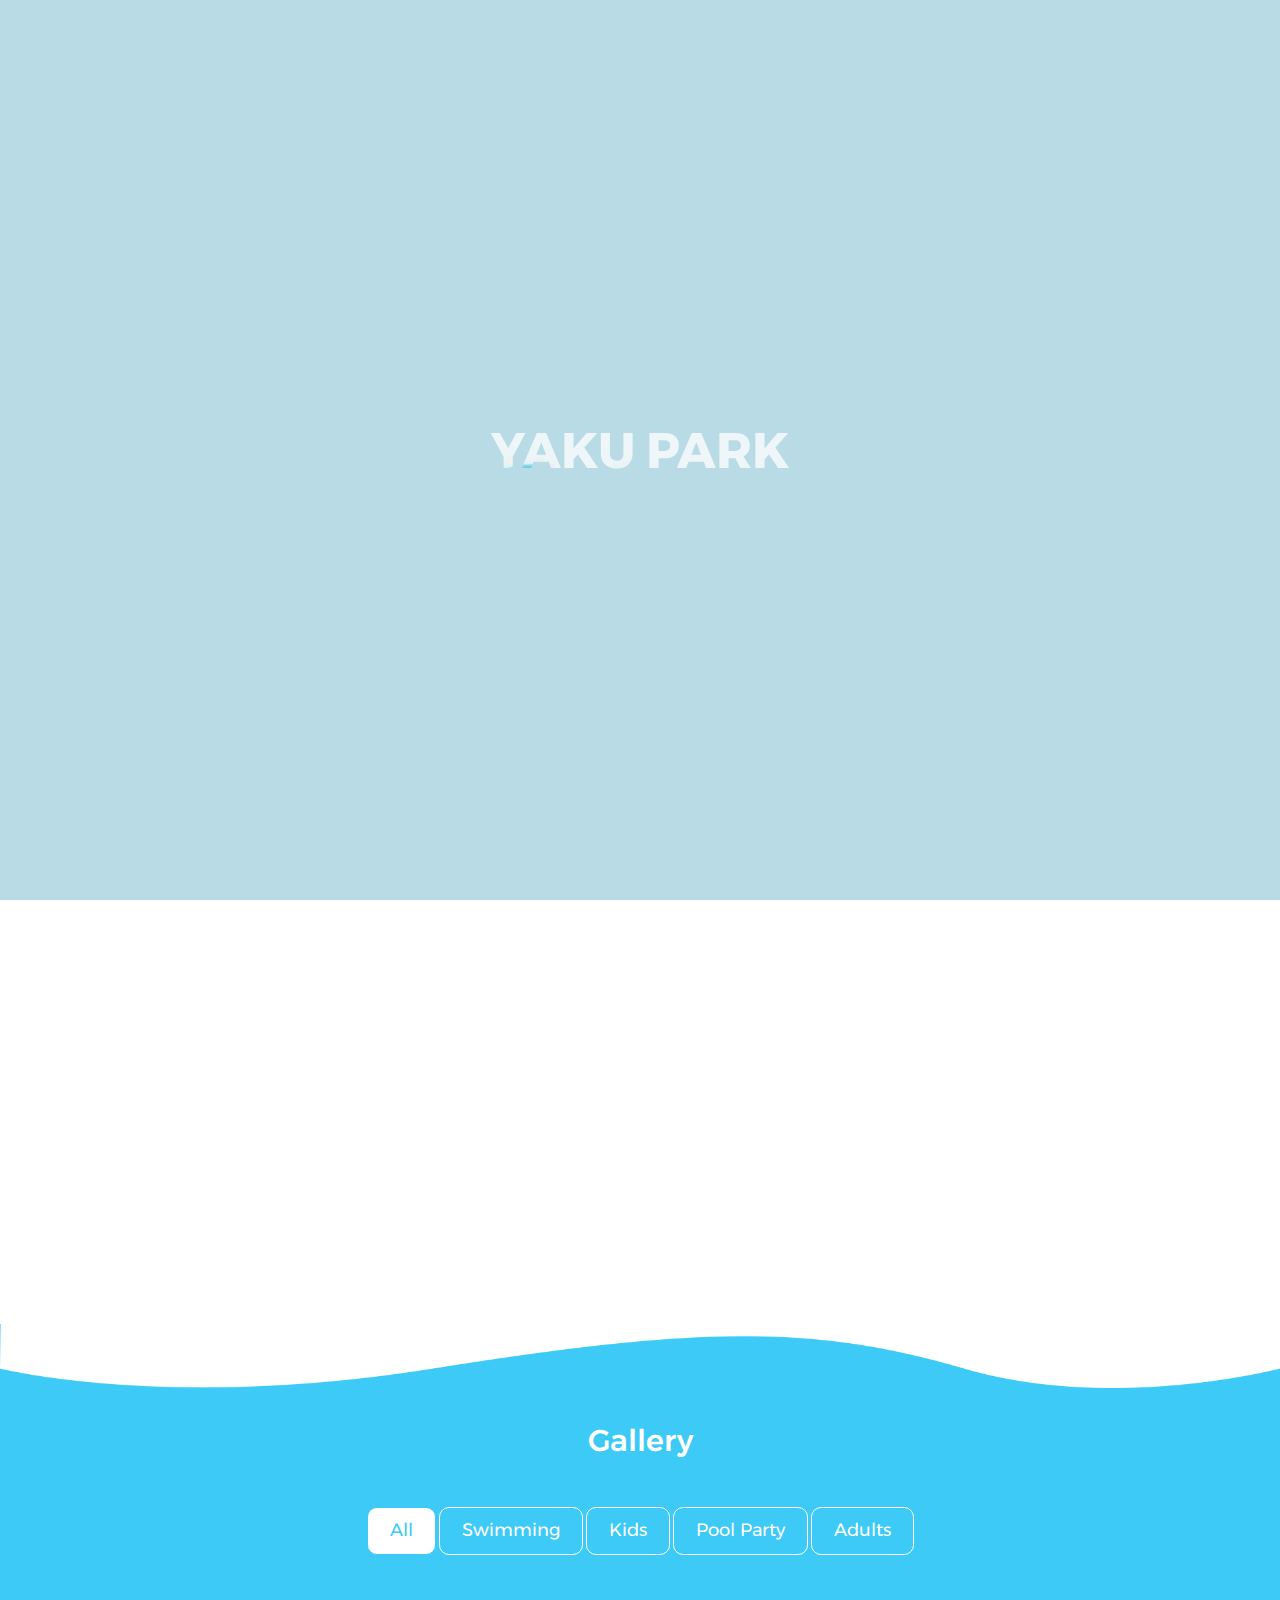
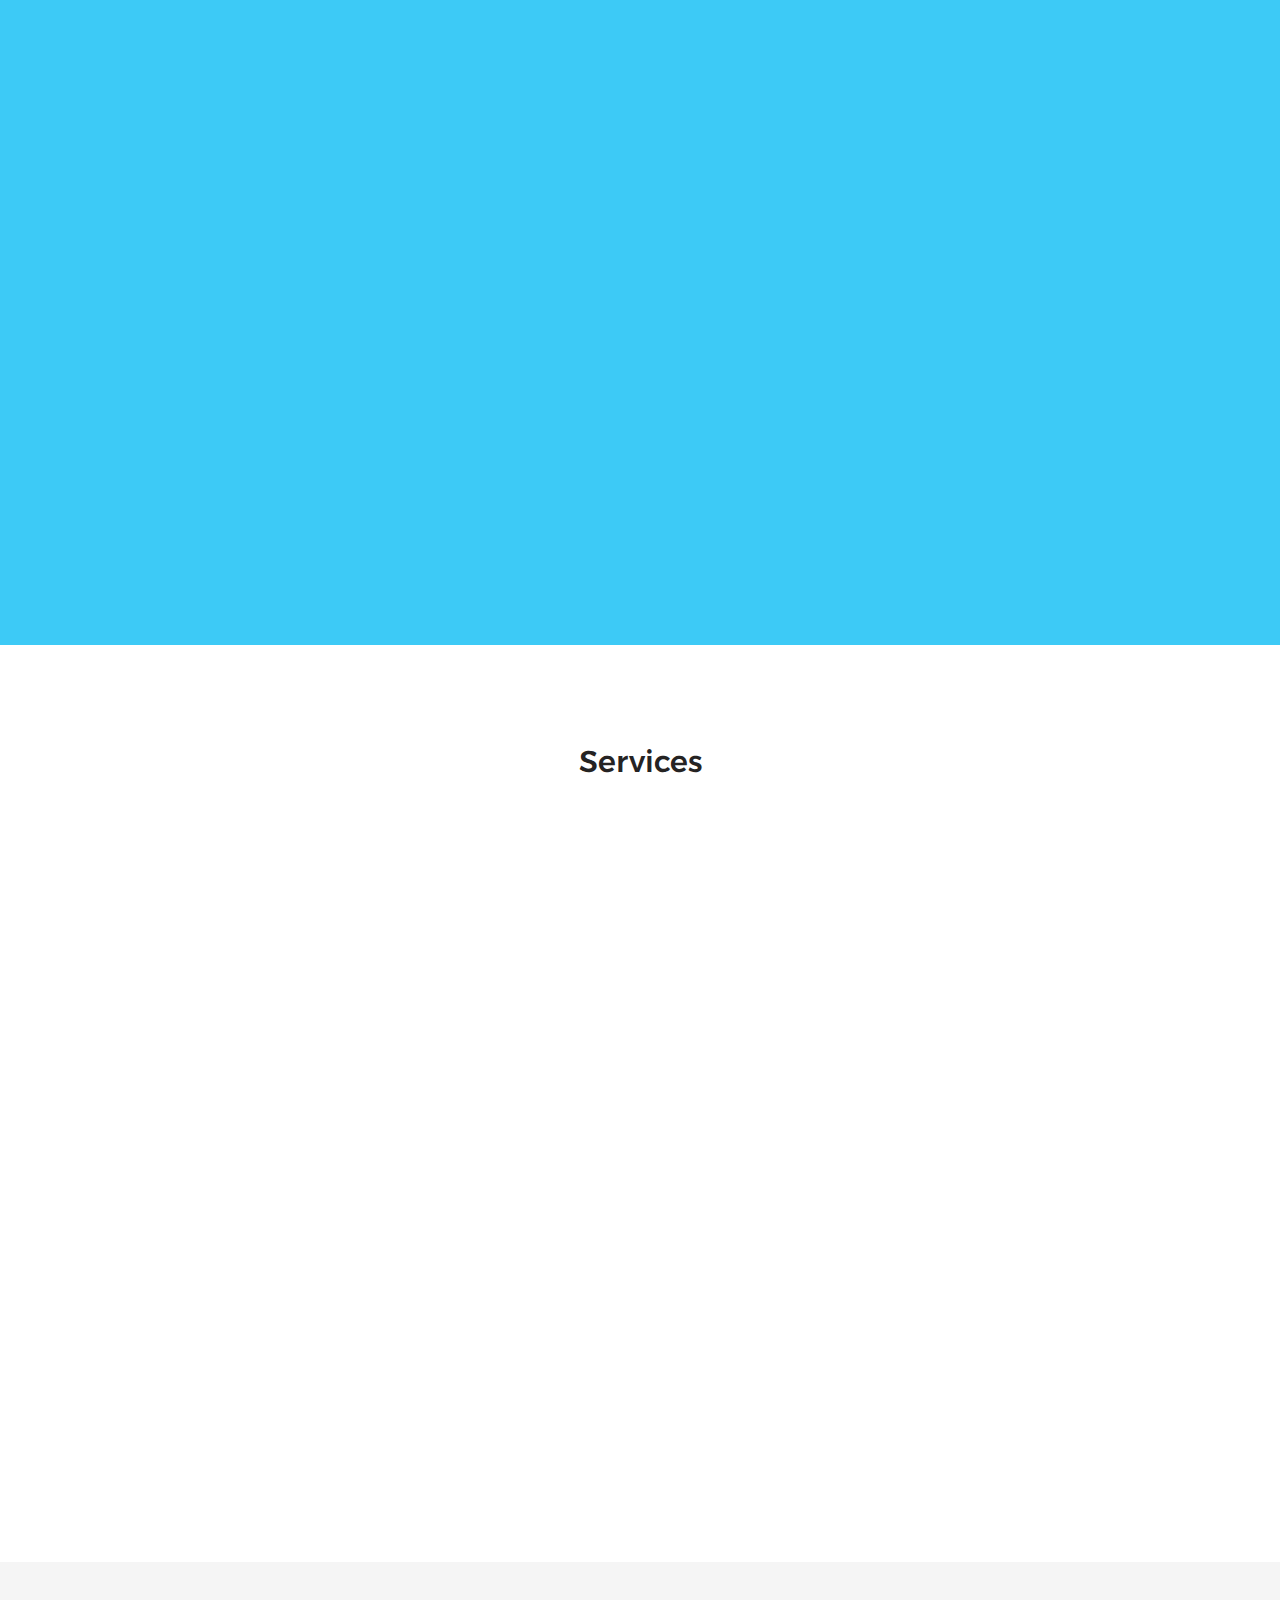
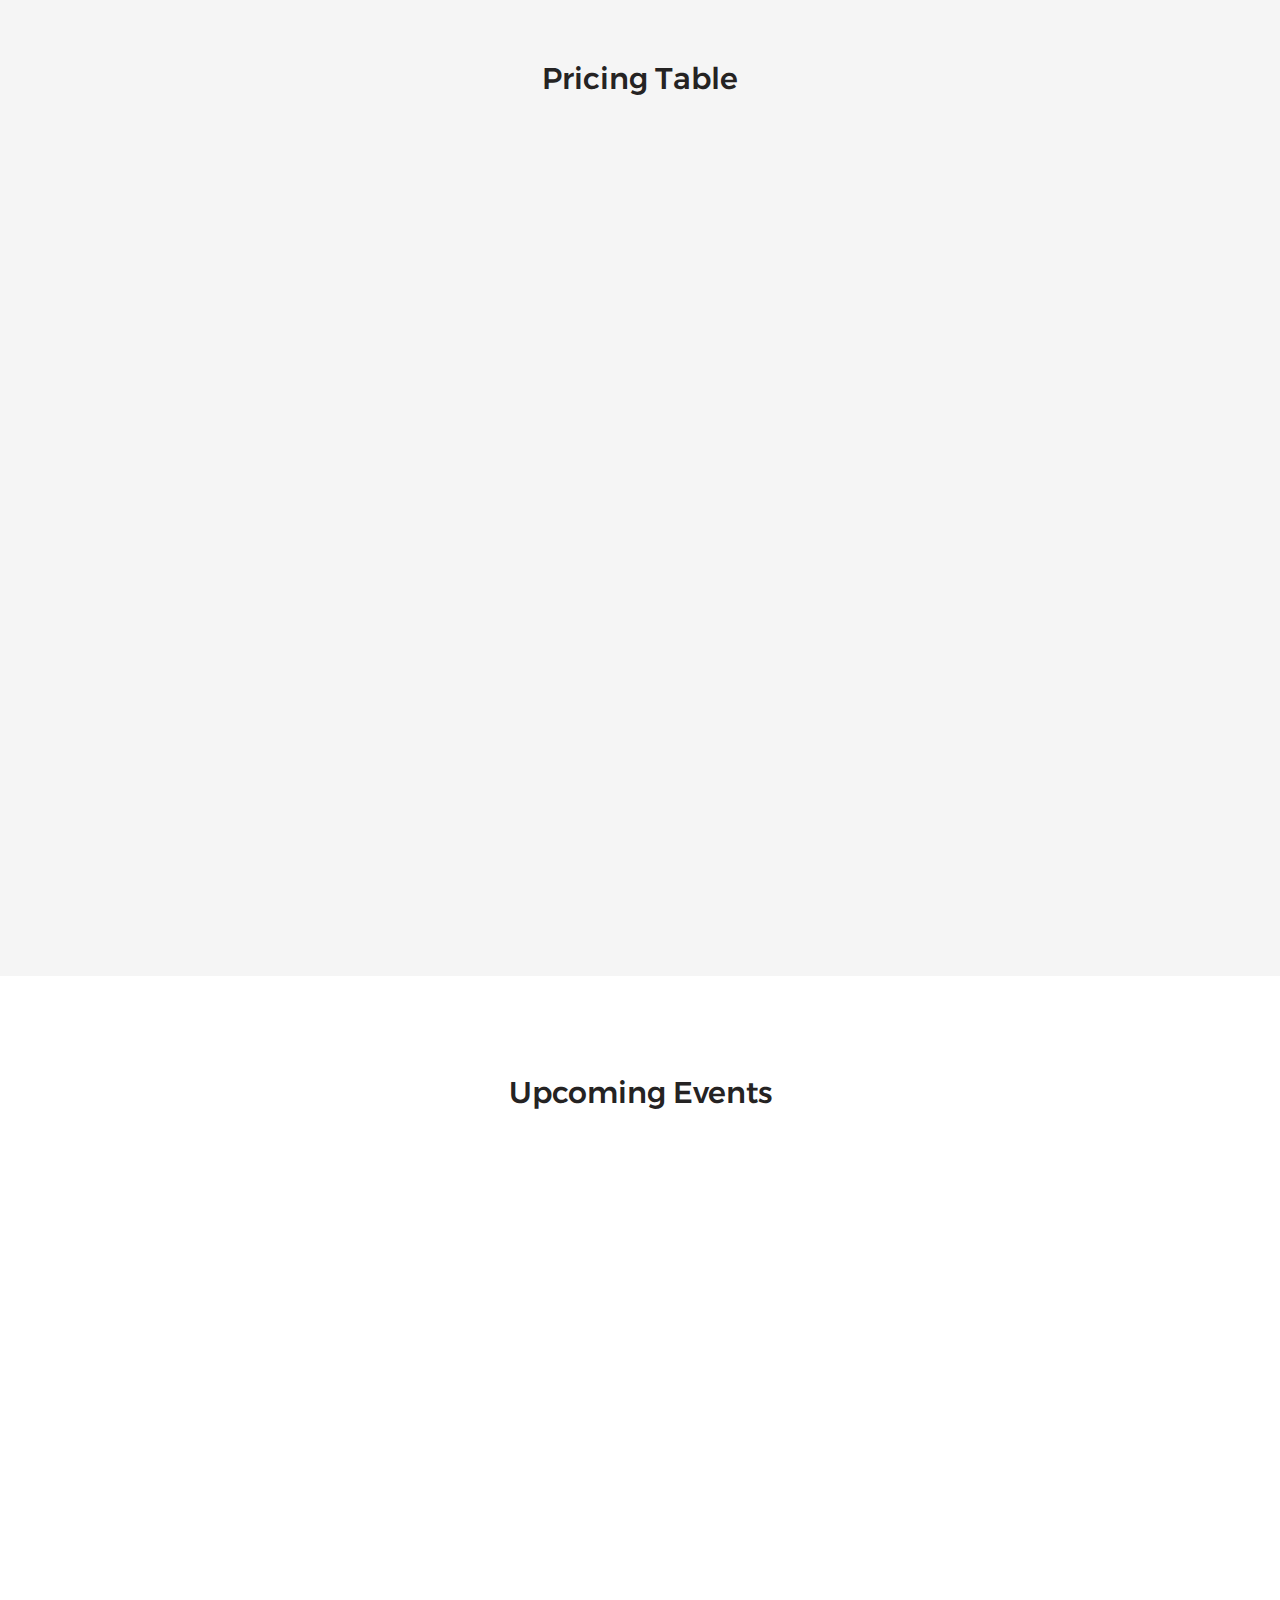
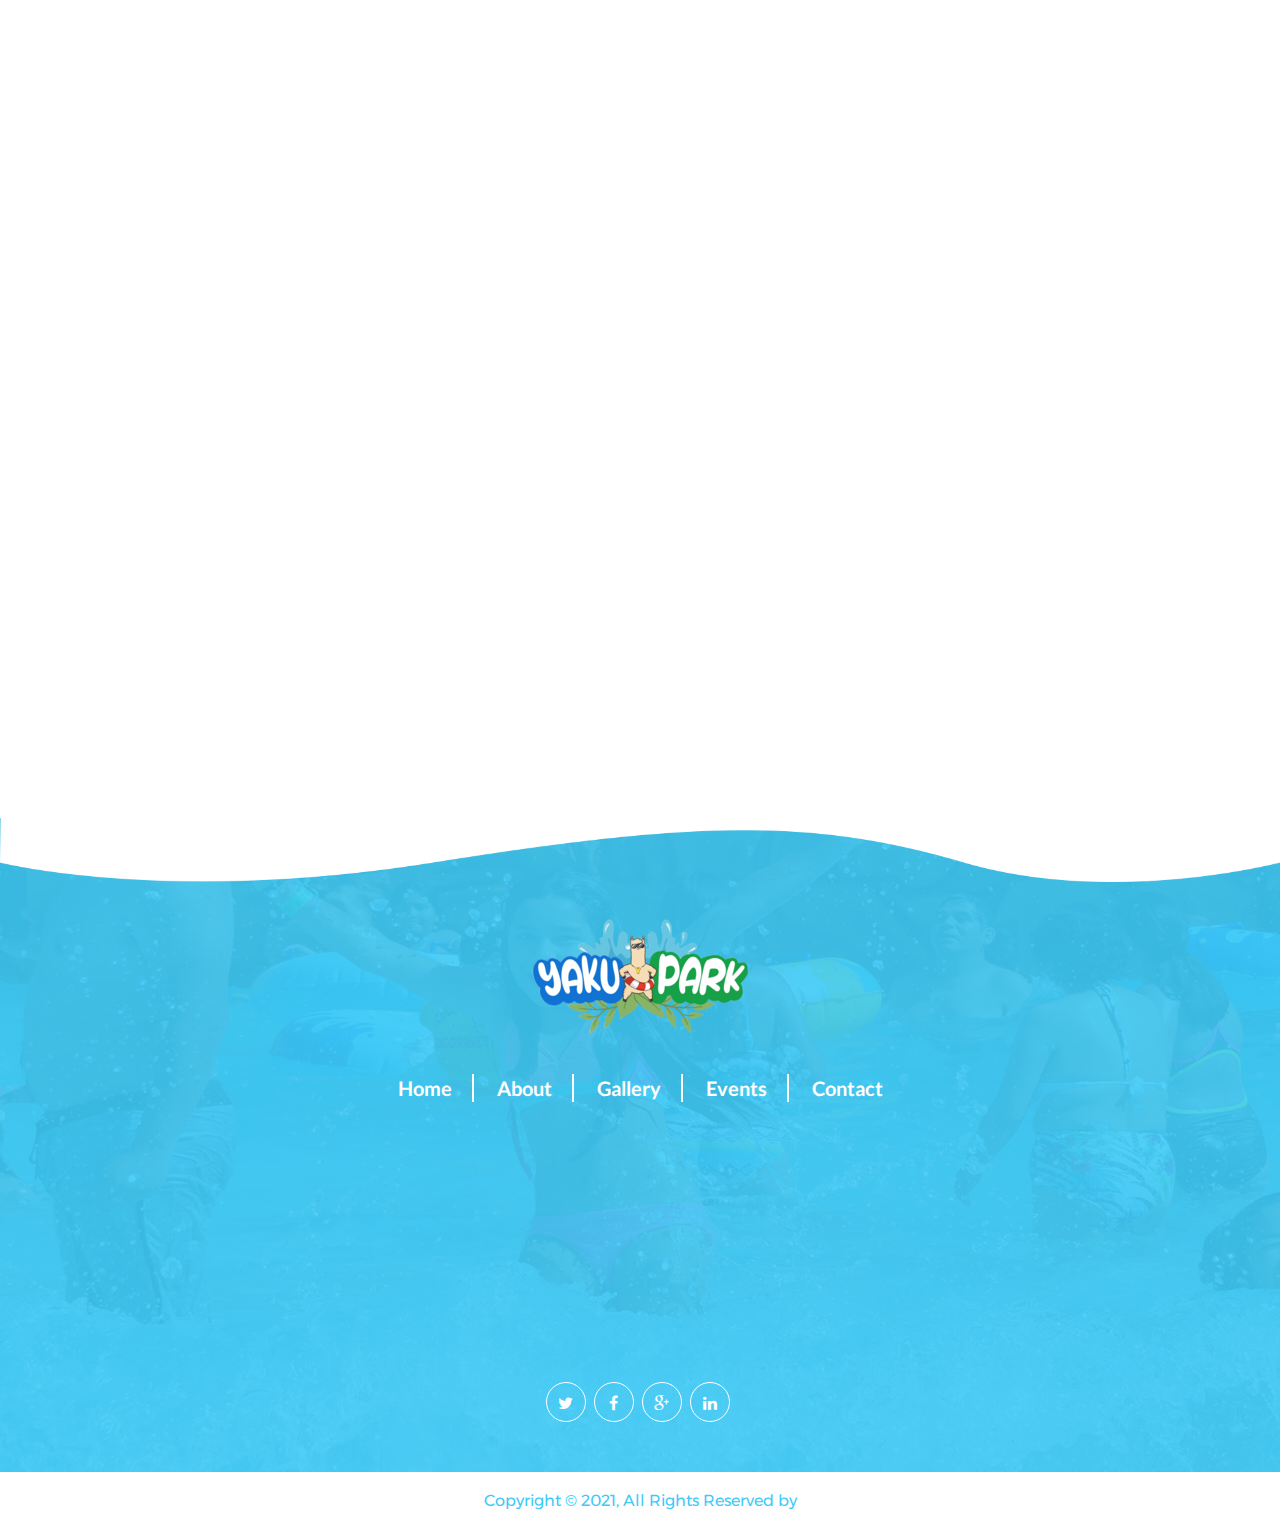
<file: index.html>
<!DOCTYPE html>
<!--[if IE 8]> <html lang="en" class="ie8 no-js"> <![endif]-->
<!--[if IE 9]> <html lang="en" class="ie9 no-js"> <![endif]-->
<!--[if !IE]><!-->
<html lang="en">
  <!--<![endif]-->
  <!-- Begin Head -->

  <head>
    <meta http-equiv="Content-Type" content="text/html; charset=utf-8" />

    <title>Yaku Park</title>
    <meta content="width=device-width, initial-scale=1.0" name="viewport" />
    <meta name="author" content="gv" />
    <meta name="robots" content="index, follow" />
    <meta
      name="keywords"
      content="parque acuático, toboganes de agua, piscinas, atracciones acuáticas, diversión en el agua, parque temático acuático, parque de diversiones, parque de agua, área de juegos acuáticos, entretenimiento acuático, atracciones familiares, toboganes, chapoteaderos, parque infantil, parque de verano, actividades acuáticas, relajación, parque de agua para niños, parque de agua para adultos, zona de relajación, parque recreativo acuático, paseo en balsa, toboganes de alta velocidad, piscina de olas, río lento, parque acuático familiar, áreas de picnic, comida y bebida, entretenimiento en agua, parque de agua para niños pequeños, juegos acuáticos, área de descanso, diversión bajo el sol, aventura acuática, actividades para toda la familia"
    />

    <meta
      name="description"
      content="¡Bienvenido a YAKU PARK! Disfruta de emocionantes toboganes de agua, relájate en piscinas cristalinas y sumérgete en una experiencia acuática inolvidable. Ofrecemos diversión para toda la familia, desde áreas de juegos infantiles hasta atracciones de alta velocidad. ¡Ven y disfruta del sol y la diversión en Comas!"
    />

    <meta
      property="title"
      content="¡YAKU PARK - Sumérgete en la Diversión Acuática!"
    />

    <meta
      property="image"
      content="https://www.yakupark.com.pe/images/yakupark.png"
    />
    <meta name="format-detection" content="telephone=no" />
    <meta name="MobileOptimized" content="320" />
    <link
      rel="stylesheet"
      type="text/css"
      href="assets/css/bootstrap.min.css"
    />
    <link rel="stylesheet" type="text/css" href="assets/css/animate.css" />
    <link
      rel="stylesheet"
      type="text/css"
      href="assets/css/magnific-popup.css"
    />
    <link
      rel="stylesheet"
      type="text/css"
      href="assets/css/font-awesome.min.css"
    />
    <link rel="stylesheet" type="text/css" href="assets/css/fonts.css" />
    <link rel="stylesheet" type="text/css" href="assets/css/style.css" />
    <link rel="stylesheet" type="text/css" href="assets/css/aos.css" />
    <!-- fav icon -->
    <link
      rel="shortcut icon"
      type="image/png"
      href="assets/images/yakupark.png"
    />
  </head>

  <body>
    <!-- loader section start -->
    <div id="loader">
      <h1 id="status">YAKU PARK</h1>
    </div>
    <!-- header section start -->
    <div class="wp_header_wrapper">
      <div class="container">
        <div class="row">
          <div class="col-lg-6 col-md-6 col-sm-6 col-xs-6">
            <div class="wp_logo">
              <a href="index.html"
                ><img
                  src="assets/images/yakupark.png"
                  class="img-logo"
                  alt="water-park-logo"
              /></a>
            </div>
          </div>
          <div class="col-lg-6 col-md-6 col-sm-6 col-xs-6">
            <div class="wp_toggle">
              <button class="wp_toggle_btn"><i class="fa fa-bars"></i></button>
            </div>
          </div>
        </div>
      </div>
    </div>
    <!-- sidenav section start -->
    <div class="wp_navigation_menu">
      <button class="wp_close_btn"><i class="fa fa-times"></i></button>
      <div class="wp_nav_logo">
        <a href="index.html">
          <img
            src="assets/images/yakupark.png"
            class="img-logo"
            alt="water-park-nav-menu-logo"
          />
        </a>
      </div>
      <ul>
        <li class="active">
          <a href="#"><i class="fa fa-home" aria-hidden="true"></i>Inicio</a>
        </li>
        <li>
          <a href="about.html"
            ><i class="fa fa-user" aria-hidden="true"></i>Nosotros</a
          >
        </li>
        <li>
          <a href="gallery.html"
            ><i class="fa fa-picture-o" aria-hidden="true"></i>Galeria</a
          >
        </li>
        <li class="dropdown">
          <a href="#"
            ><i class="fa fa-calendar" aria-hidden="true"></i>Eventos<span
              class="fa fa-angle-down"
              aria-hidden="true"
            ></span
          ></a>
          <ul class="sub-menu">
            <li>
              <a href="event.html"
                ><i class="fa fa-angle-right" aria-hidden="true"></i>Events</a
              >
            </li>
            <li>
              <a href="event_single.html"
                ><i class="fa fa-angle-right" aria-hidden="true"></i>Event
                Single</a
              >
            </li>
          </ul>
        </li>
        <li>
          <a href="contact.html"
            ><i class="fa fa-book" aria-hidden="true"></i>Contactanos</a
          >
        </li>
      </ul>
    </div>
    <!-- banner section start -->
    <div class="wp_banner_wrapper">
      <img
        src="assets/images/shape2.png"
        alt="water-park-banner-shape1"
        class="img-responsive shape2"
      />
      <div class="container">
        <div class="row">
          <div
            class="col-lg-6 col-md-8 col-lg-offset-3 col-md-offset-2 col-sm-12 col-xs-12"
          >
            <div class="wp_banner_caption">
              <div class="wp_banner_text">
                <p>BIENVENIDO AH</p>
                <h1 id="title">
                  <span
                    style="
                      color: #2d4bf3;
                      font-family: 'Water-Galon', sans-serif;
                    "
                    >YAKU</span
                  ><span
                    style="
                      color: #0e7205;
                      font-family: 'Water-Galon', sans-serif;
                    "
                    >PARK</span
                  >
                </h1>
              </div>
              <p>
                <span
                  >DONDE LAS RISAS HACEN SPLASH</span
                >
              </p>
            </div>
          </div>
        </div>
      </div>
    </div>
    <!-- about section start -->
    <div class="wp_about_wrapper wp_top_padder100">
      <div class="container">
        <div class="row">
          <div class="col-lg-6 col-md-6 col-sm-12 col-xs-12 wp_bottom_padder50">
            <div class="wp_about_caption" data-aos="fade-up">
              <p>
                Somos una empresa de entretenimiento sano y familiar,
                especializados en diversión acuática.
              </p>
              <p>
                En el 2023, decidimos empezar un proyecto para la zona norte de
                la capital. Creemos en dar las herramientas necesarias para que
                las familias construyan sus propias experiencias, y así, sean
                momentos memorables que lleven siempre en sus corazones.
              </p>
              <p>
                Nos dedicamos a ofrecer diversión en un entorno seguro, limpio y
                natural, capturando momentos especiales en familia, disfrutando
                de la serenidad de la naturaleza y el placer de estar juntos.
              </p>
              <button class="wp_button">Saber Más</button>
            </div>
          </div>
          <div
            class="col-lg-6 col-md-6 col-sm-12 col-xs-12 wp_bottom_padder50"
            data-aos="fade-up"
          >
            <div class="wp_about_img">
              <img
                src="assets/images/new/about.webp"
                alt="water-park-about"
                class="img-responsive"
              />
            </div>
          </div>
        </div>
      </div>
    </div>
    <!-- gallery section start -->
    <div class="wp_gallery_wrapper wp_top_padder100">
      <img
        src="assets/images/shape1.png"
        alt="water-park-gallery"
        class="img-responsive shape1"
      />
      <div class="container-fluid">
        <div class="row">
          <div class="col-lg-12 col-md-12 col-sm-12 col-xs-12">
            <div class="wp_heading">
              <h2>Gallery</h2>
            </div>
            <div class="wp_button_group">
              <button class="wp_button active" data-filter="all">All</button>
              <button class="wp_button" data-filter="swimming">Swimming</button>
              <button class="wp_button" data-filter="kids">Kids</button>
              <button class="wp_button" data-filter="party">Pool Party</button>
              <button class="wp_button" data-filter="adults">Adults</button>
            </div>
          </div>
          <div class="col-lg-12 col-md-12 col-sm-12 col-xs-12">
            <div class="row">
              <div class="wp_gallery">
                <div
                  class="col-lg-3 col-md-3 col-sm-6 col-xs-12 filter adults"
                  data-value="1"
                  data-aos="zoom-in-right"
                >
                  <div class="wp_gallery_img">
                    <img
                      src="assets/images/new/psicinaint.webp"
                      alt="water-park-gallery1"
                      class="img-responsive"
                    />
                    <div class="wp_gallery_overlay popup-gallery">
                      <a href="assets/images/new/psicinaint.webp"
                        ><i class="fa fa-search-plus"></i
                      ></a>
                    </div>
                  </div>
                </div>
                <div
                  class="col-lg-3 col-md-3 col-sm-6 col-xs-12 filter kids swimming"
                  data-value="6"
                  data-aos="zoom-in-right"
                >
                  <div class="wp_gallery_img">
                    <img
                      src="assets/images/new/piscina1.webp"
                      alt="water-park-gallery6"
                      class="img-responsive"
                    />
                    <div class="wp_gallery_overlay popup-gallery">
                      <a href="assets/images/new/piscina1.webp"
                        ><i class="fa fa-search-plus"></i
                      ></a>
                    </div>
                  </div>
                </div>
                <div
                  class="col-lg-3 col-md-3 col-sm-6 col-xs-12 filter kids"
                  data-value="3"
                  data-aos="zoom-in-right"
                >
                  <div class="wp_gallery_img">
                    <img
                      src="assets/images/new/rioLento.webp"
                      alt="water-park-gallery3"
                      class="img-responsive"
                    />
                    <div class="wp_gallery_overlay popup-gallery">
                      <a href="assets/images/new/rioLento.webp"
                        ><i class="fa fa-search-plus"></i
                      ></a>
                    </div>
                  </div>
                </div>
                <div
                  class="col-lg-3 col-md-3 col-sm-6 col-xs-12 filter kids swimming"
                  data-value="6"
                  data-aos="zoom-in-right"
                >
                  <div class="wp_gallery_img">
                    <img
                      src="assets/images/new/carrera1.webp"
                      alt="water-park-gallery6"
                      class="img-responsive"
                    />
                    <div class="wp_gallery_overlay popup-gallery">
                      <a href="assets/images/new/carrera1.webp"
                        ><i class="fa fa-search-plus"></i
                      ></a>
                    </div>
                  </div>
                </div>
                <div
                  class="col-lg-3 col-md-3 col-sm-6 col-xs-12 filter kids swimming"
                  data-value="6"
                  data-aos="zoom-in-right"
                >
                  <div class="wp_gallery_img">
                    <img
                      src="assets/images/new/remo.webp"
                      alt="water-park-gallery6"
                      class="img-responsive"
                    />
                    <div class="wp_gallery_overlay popup-gallery">
                      <a href="assets/images/new/remo.webp"
                        ><i class="fa fa-search-plus"></i
                      ></a>
                    </div>
                  </div>
                </div>
                <div
                  class="col-lg-3 col-md-3 col-sm-6 col-xs-12 filter kids party"
                  data-value="5"
                  data-aos="zoom-in-right"
                >
                  <div class="wp_gallery_img">
                    <img
                      src="assets/images/new/yakubaby.webp"
                      alt="water-park-gallery5"
                      class="img-responsive"
                    />
                    <div class="wp_gallery_overlay popup-gallery">
                      <a href="assets/images/new/yakubaby.webp"
                        ><i class="fa fa-search-plus"></i
                      ></a>
                    </div>
                  </div>
                </div>
                <div
                  class="col-lg-3 col-md-3 col-sm-6 col-xs-12 filter swimming"
                  data-value="7"
                  data-aos="zoom-in-right"
                >
                  <div class="wp_gallery_img">
                    <img
                      src="assets/images/new/cancha1.webp"
                      alt="water-park-gallery7"
                      class="img-responsive"
                    />
                    <div class="wp_gallery_overlay popup-gallery">
                      <a href="assets/images/new/cancha1.webp"
                        ><i class="fa fa-search-plus"></i
                      ></a>
                    </div>
                  </div>
                </div>
              </div>
            </div>
          </div>
        </div>
      </div>
    </div>
    <!-- service section start -->
    <div class="wp_service_wrapper wp_top_padder100 wp_bottom_padder30">
      <div class="container">
        <div class="row">
          <div class="col-lg-12 col-md-12 col-sm-12 col-xs-12">
            <div class="wp_heading">
              <h2>Services</h2>
            </div>
          </div>
          <div
            class="col-lg-4 col-md-4 col-sm-6 col-xs-12 wp_bottom_padder80"
            data-aos="flip-left"
          >
            <div class="wp_service_caption">
              <img
                src="assets/images/service/01.png"
                alt="water-park-service1"
                class="img-responsive"
              />
              <h4>Water Park</h4>
              <p>
                Lorem ipsum dolor sit amet, consectetur adipiscing elit, sed do
                eiusmod tempor incididunt Lorem ipsum dolor sit amet,
                consectetur adipiscing.
              </p>
            </div>
          </div>
          <div
            class="col-lg-4 col-md-4 col-sm-6 col-xs-12 wp_bottom_padder80"
            data-aos="flip-right"
          >
            <div class="wp_service_caption">
              <img
                src="assets/images/service/02.png"
                alt="water-park-service2"
                class="img-responsive"
              />
              <h4>Spa</h4>
              <p>
                Lorem ipsum dolor sit amet, consectetur adipiscing elit, sed do
                eiusmod tempor incididunt Lorem ipsum dolor sit amet,
                consectetur adipiscing.
              </p>
            </div>
          </div>
          <div
            class="col-lg-4 col-md-4 col-sm-6 col-xs-12 wp_bottom_padder80"
            data-aos="flip-left"
          >
            <div class="wp_service_caption">
              <img
                src="assets/images/service/03.png"
                alt="water-park-service3"
                class="img-responsive"
              />
              <h4>Yoga</h4>
              <p>
                Lorem ipsum dolor sit amet, consectetur adipiscing elit, sed do
                eiusmod tempor incididunt Lorem ipsum dolor sit amet,
                consectetur adipiscing.
              </p>
            </div>
          </div>
          <div
            class="col-lg-4 col-md-4 col-sm-6 col-xs-12 wp_bottom_padder80"
            data-aos="flip-right"
          >
            <div class="wp_service_caption">
              <img
                src="assets/images/service/04.png"
                alt="water-park-service4"
                class="img-responsive"
              />
              <h4>Resort</h4>
              <p>
                Lorem ipsum dolor sit amet, consectetur adipiscing elit, sed do
                eiusmod tempor incididunt Lorem ipsum dolor sit amet,
                consectetur adipiscing.
              </p>
            </div>
          </div>
          <div
            class="col-lg-4 col-md-4 col-sm-6 col-xs-12 wp_bottom_padder80"
            data-aos="flip-left"
          >
            <div class="wp_service_caption">
              <img
                src="assets/images/service/05.png"
                alt="water-park-service5"
                class="img-responsive"
              />
              <h4>Gym</h4>
              <p>
                Lorem ipsum dolor sit amet, consectetur adipiscing elit, sed do
                eiusmod tempor incididunt Lorem ipsum dolor sit amet,
                consectetur adipiscing.
              </p>
            </div>
          </div>
          <div
            class="col-lg-4 col-md-4 col-sm-6 col-xs-12 wp_bottom_padder80"
            data-aos="flip-right"
          >
            <div class="wp_service_caption">
              <img
                src="assets/images/service/06.png"
                alt="water-park-service6"
                class="img-responsive"
              />
              <h4>Sports</h4>
              <p>
                Lorem ipsum dolor sit amet, consectetur adipiscing elit, sed do
                eiusmod tempor incididunt Lorem ipsum dolor sit amet,
                consectetur adipiscing.
              </p>
            </div>
          </div>
        </div>
      </div>
    </div>
    <!-- price section start -->
    <div class="wp_pricing_wrapper wp_top_padder100 wp_bottom_padder50">
      <div class="container">
        <div class="row">
          <div class="col-lg-12 col-md-12 col-sm-12 col-xs-12">
            <div class="wp_heading">
              <h2>Pricing Table</h2>
            </div>
          </div>
          <div
            class="col-lg-4 col-md-4 col-sm-6 col-xs-12 wp_bottom_padder50"
            data-aos="zoom-in-up"
          >
            <div class="wp_pricing_caption">
              <div class="wp_pricing_header">
                <h2>Basic Plan</h2>
                <h1><small>$ </small>0.99</h1>
                <h3>Per Month</h3>
              </div>
              <div class="wp_pricing_body">
                <div class="body_icon">
                  <i class="fa fa-tint"></i>
                </div>
                <ul class="basic">
                  <li>
                    <i class="fa fa-check" aria-hidden="true"></i>Swimming
                    Charge
                  </li>
                  <li>
                    <i class="fa fa-check" aria-hidden="true"></i>Costume Charge
                  </li>
                  <li>
                    <i class="fa fa-check" aria-hidden="true"></i>Snacks Charge
                  </li>
                  <li>
                    <i class="fa fa-times" aria-hidden="true"></i>Stay Charge
                  </li>
                  <li>
                    <i class="fa fa-times" aria-hidden="true"></i>Food Charge
                  </li>
                </ul>
                <button class="wp_button">GET</button>
              </div>
            </div>
          </div>
          <div
            class="col-lg-4 col-md-4 col-sm-6 col-xs-12 wp_bottom_padder50"
            data-aos="zoom-in"
          >
            <div class="wp_pricing_caption">
              <div class="wp_pricing_header">
                <h2>Premium</h2>
                <h1><small>$ </small>1.99</h1>
                <h3>Per Month</h3>
              </div>
              <div class="wp_pricing_body">
                <div class="body_icon">
                  <i class="fa fa-tint"></i>
                </div>
                <ul class="premium">
                  <li>
                    <i class="fa fa-check" aria-hidden="true"></i>Swimming
                    Charge
                  </li>
                  <li>
                    <i class="fa fa-check" aria-hidden="true"></i>Costume Charge
                  </li>
                  <li>
                    <i class="fa fa-check" aria-hidden="true"></i>Snacks Charge
                  </li>
                  <li>
                    <i class="fa fa-check" aria-hidden="true"></i>Stay Charge
                  </li>
                  <li>
                    <i class="fa fa-check" aria-hidden="true"></i>Food Charge
                  </li>
                </ul>
                <button class="wp_button">GET</button>
              </div>
            </div>
          </div>
          <div
            class="col-lg-4 col-md-4 col-sm-6 col-lg-offset-0 col-md-offset-0 col-sm-offset-3 col-xs-12 wp_bottom_padder50"
            data-aos="zoom-in-up"
          >
            <div class="wp_pricing_caption">
              <div class="wp_pricing_header">
                <h2>Standard</h2>
                <h1><small>$ </small>3.99</h1>
                <h3>Per Month</h3>
              </div>
              <div class="wp_pricing_body">
                <div class="body_icon">
                  <i class="fa fa-tint"></i>
                </div>
                <ul class="standard">
                  <li>
                    <i class="fa fa-check" aria-hidden="true"></i>Swimming
                    Charge
                  </li>
                  <li>
                    <i class="fa fa-check" aria-hidden="true"></i>Costume Charge
                  </li>
                  <li>
                    <i class="fa fa-check" aria-hidden="true"></i>Snacks Charge
                  </li>
                  <li>
                    <i class="fa fa-check" aria-hidden="true"></i>Stay Charge
                  </li>
                  <li>
                    <i class="fa fa-times" aria-hidden="true"></i>Food Charge
                  </li>
                </ul>
                <button class="wp_button">GET</button>
              </div>
            </div>
          </div>
        </div>
      </div>
    </div>
    <!-- event section start -->
    <div class="wp_event_wrapper wp_top_padder100 wp_bottom_padder50">
      <div class="container">
        <div class="row">
          <div class="col-lg-12 col-md-12 col-sm-12 col-xs-12">
            <div class="wp_heading">
              <h2>Upcoming Events</h2>
            </div>
          </div>
          <div
            class="col-lg-12 col-md-12 col-sm-12 col-xs-12 wp_bottom_padder50"
            data-aos="zoom-in-right"
          >
            <div class="wp_event_caption">
              <div class="wp_event_img">
                <img
                  src="assets/images/new/empresas.webp"
                  alt="water-park-event1"
                  class="img-responsive"
                  style="border-radius: 15px"
                />
                <a href="event_single.html">19<br />Sept</a>
              </div>
              <div class="wp_event_text">
                <h4>
                  <a href="event_single.html"
                    >Pool Party on the seak all are welcome</a
                  >
                </h4>
                <h5>
                  <a href="event_single.html">Organised By: Divid Carlo</a>
                </h5>
                <p>
                  Lorem ipsum dolor sit amet, consectetur adipiscing elit, sed
                  do eiusmod tempor incididunt ut labore et dolore magna aliqua.
                  Ut enim ad minim veniam, quis nostrud exercitation ullamco
                  laboris nisi ut aliquip ex ea commodo consequat. Duis aute
                  irure dolor in reprehenderit in voluptate velit esse cillum
                  dolore eu fugiat nulla pariatur.It aliquip ex ea commodo
                  consequat.
                </p>
                <a href="event_single.html" class="wp_button">GET NOW</a>
              </div>
            </div>
          </div>
          <div
            class="col-lg-12 col-md-12 col-sm-12 col-xs-12 wp_bottom_padder50"
            data-aos="fade-down"
            data-offset="200"
          >
            <div class="wp_event_caption left_img">
              <div class="wp_left_event_img">
                <img
                  src="assets/images/new/COLE.webp"
                  alt="water-park-event2"
                  class="img-responsive"
                  style="border-radius: 15px"
                />
                <a href="event_single.html">20<br />Sept</a>
              </div>
              <div class="wp_event_text">
                <h4>
                  <a href="event_single.html"
                    >Pool Side Night Party Please Join Us & Have Fun</a
                  >
                </h4>
                <h5>
                  <a href="event_single.html">Organised By: Divid Carlo</a>
                </h5>
                <p>
                  Lorem ipsum dolor sit amet, consectetur adipiscing elit, sed
                  do eiusmod tempor incididunt ut labore et dolore magna aliqua.
                  Ut enim ad minim veniam, quis nostrud exercitation ullamco
                  laboris nisi ut aliquip ex ea commodo consequat. Duis aute
                  irure dolor in reprehenderit in voluptate velit esse cillum
                  dolore eu fugiat nulla pariatur.It aliquip ex ea commodo
                  consequat.
                </p>
                <a href="event_single.html" class="wp_button">GET NOW</a>
              </div>
            </div>
          </div>
          <div
            class="col-lg-12 col-md-12 col-sm-12 col-xs-12 wp_bottom_padder50"
            data-aos="zoom-in-right"
            data-offset="200"
          >
            <div class="wp_event_caption">
              <div class="wp_event_img">
                <img
                  src="assets/images/new/CUMPLE.webp"
                  alt="water-park-event3"
                  class="img-responsive"
                  style="border-radius: 15px"
                />
                <a href="event_single.html">26<br />Sept</a>
              </div>
              <div class="wp_event_text">
                <h4>
                  <a href="event_single.html"
                    >Kids Pool Inaugration Programme Please Join us</a
                  >
                </h4>
                <h5>
                  <a href="event_single.html">Organised By: Divid Carlo</a>
                </h5>
                <p>
                  Lorem ipsum dolor sit amet, consectetur adipiscing elit, sed
                  do eiusmod tempor incididunt ut labore et dolore magna aliqua.
                  Ut enim ad minim veniam, quis nostrud exercitation ullamco
                  laboris nisi ut aliquip ex ea commodo consequat. Duis aute
                  irure dolor in reprehenderit in voluptate velit esse cillum
                  dolore eu fugiat nulla pariatur.It aliquip ex ea commodo
                  consequat.
                </p>
                <a href="event_single.html" class="wp_button">GET NOW</a>
              </div>
            </div>
          </div>
        </div>
      </div>
    </div>
    <!-- footer section start -->
    <div class="wp_footer_wrapper wp_top_padder100 wp_bottom_padder50">
      <img
        src="assets/images/shape1.png"
        alt="water-park-footer-shape"
        class="img-responsive shape1"
      />
      <div class="container">
        <div class="row">
          <div class="col-lg-12 col-md-12 col-sm-12 col-xs-12">
            <div class="wp_footer_content">
              <img
                src="assets/images/yakupark.png"
                class="img-logo"
                alt="water-park-footer-logo"
              />
              <ul>
                <li><a href="index.html">Home</a></li>
                <li><a href="about.html">About</a></li>
                <li><a href="gallery.html">Gallery</a></li>
                <li><a href="event.html">Events</a></li>
                <li><a href="contact.html">Contact</a></li>
              </ul>
            </div>
          </div>
          <div class="col-lg-4 col-md-4 col-sm-12 col-xs-12" data-aos="zoom-in">
            <div class="wp_footer_contact">
              <i class="fa fa-map-marker" aria-hidden="true"></i>
              <h2>Address</h2>
              <p>1 N. Cactus Ave.<br />Green Bay, WI 54302</p>
            </div>
          </div>
          <div class="col-lg-4 col-md-4 col-sm-12 col-xs-12" data-aos="zoom-in">
            <div class="wp_footer_contact">
              <i class="fa fa-phone" aria-hidden="true"></i>
              <h2>Phone</h2>
              <p>+44 7700 900023<br />+44 7700 900023</p>
            </div>
          </div>
          <div class="col-lg-4 col-md-4 col-sm-12 col-xs-12" data-aos="zoom-in">
            <div class="wp_footer_contact">
              <i class="fa fa-envelope" aria-hidden="true"></i>
              <h2>Email</h2>
              <a href="#">Info@youremail.com<br />Info@youremail.com</a>
            </div>
          </div>
          <div class="col-lg-12 col-md-12 col-sm-12 col-xs-12">
            <div class="wp_social_icons">
              <ul>
                <li>
                  <a href="#"
                    ><i class="fa fa-twitter" aria-hidden="true"></i
                  ></a>
                </li>
                <li>
                  <a href="#"
                    ><i class="fa fa-facebook" aria-hidden="true"></i
                  ></a>
                </li>
                <li>
                  <a href="#"
                    ><i class="fa fa-google-plus" aria-hidden="true"></i
                  ></a>
                </li>
                <li>
                  <a href="#"
                    ><i class="fa fa-linkedin" aria-hidden="true"></i
                  ></a>
                </li>
              </ul>
            </div>
          </div>
        </div>
      </div>
    </div>
    <!-- copyright section start -->
    <div class="wp_copyright_wrapper">
      <div class="container">
        <div class="row">
          <div class="col-lg-12 col-md-12 col-sm-12 col-xs-12">
            <div class="wp_copyright_content">
              <h5>Copyright © 2021, All Rights Reserved by</h5>
            </div>
          </div>
        </div>
      </div>
    </div>
    <!-- js files -->

    <script type="text/javascript" src="assets/js/jquery.js"></script>
    <script type="text/javascript" src="assets/js/bootstrap.min.js"></script>
    <script type="text/javascript" src="assets/js/pie-chart.js"></script>
    <script type="text/javascript" src="assets/js/magnific-popup.js"></script>
    <script type="text/javascript" src="assets/js/custom.js"></script>
    <script type="text/javascript" src="assets/js/aos.js"></script>
    <script>
      AOS.init({
        offset: 130,
      });
    </script>
  </body>
</html>
</file>
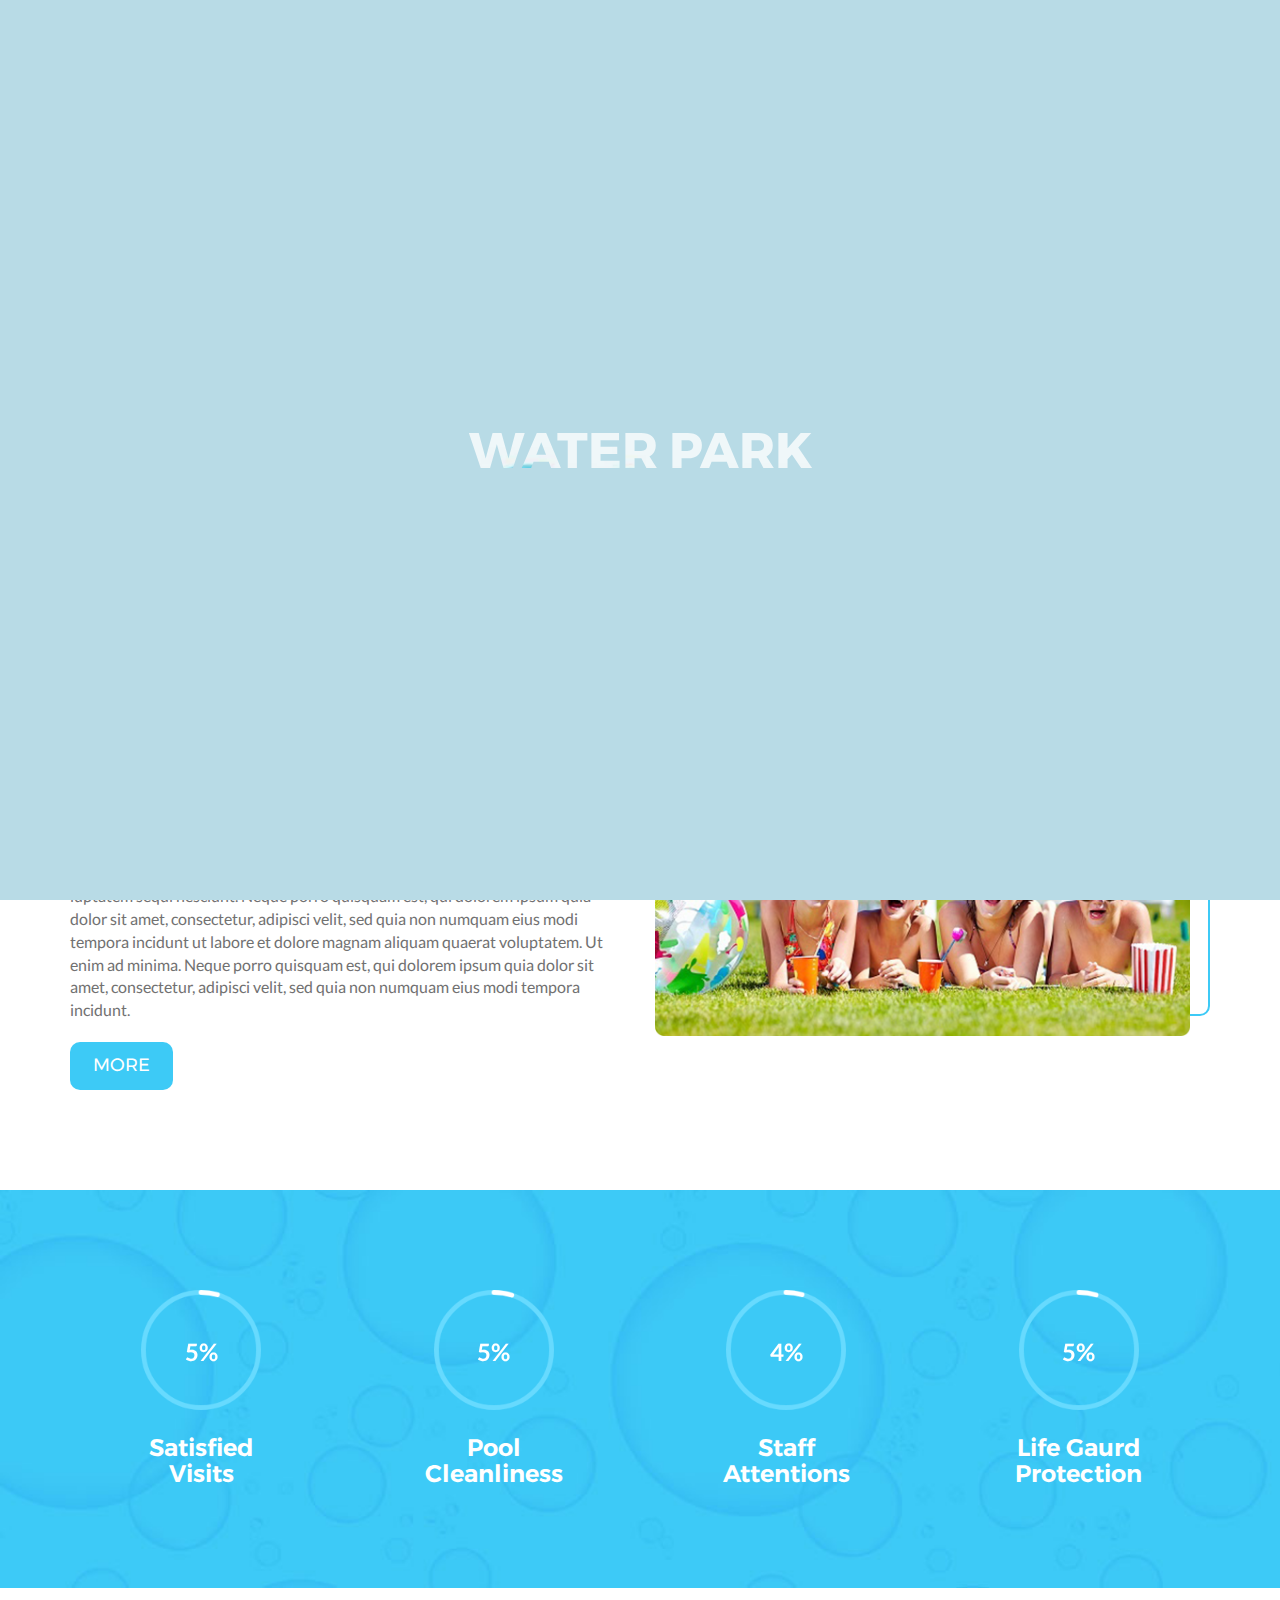
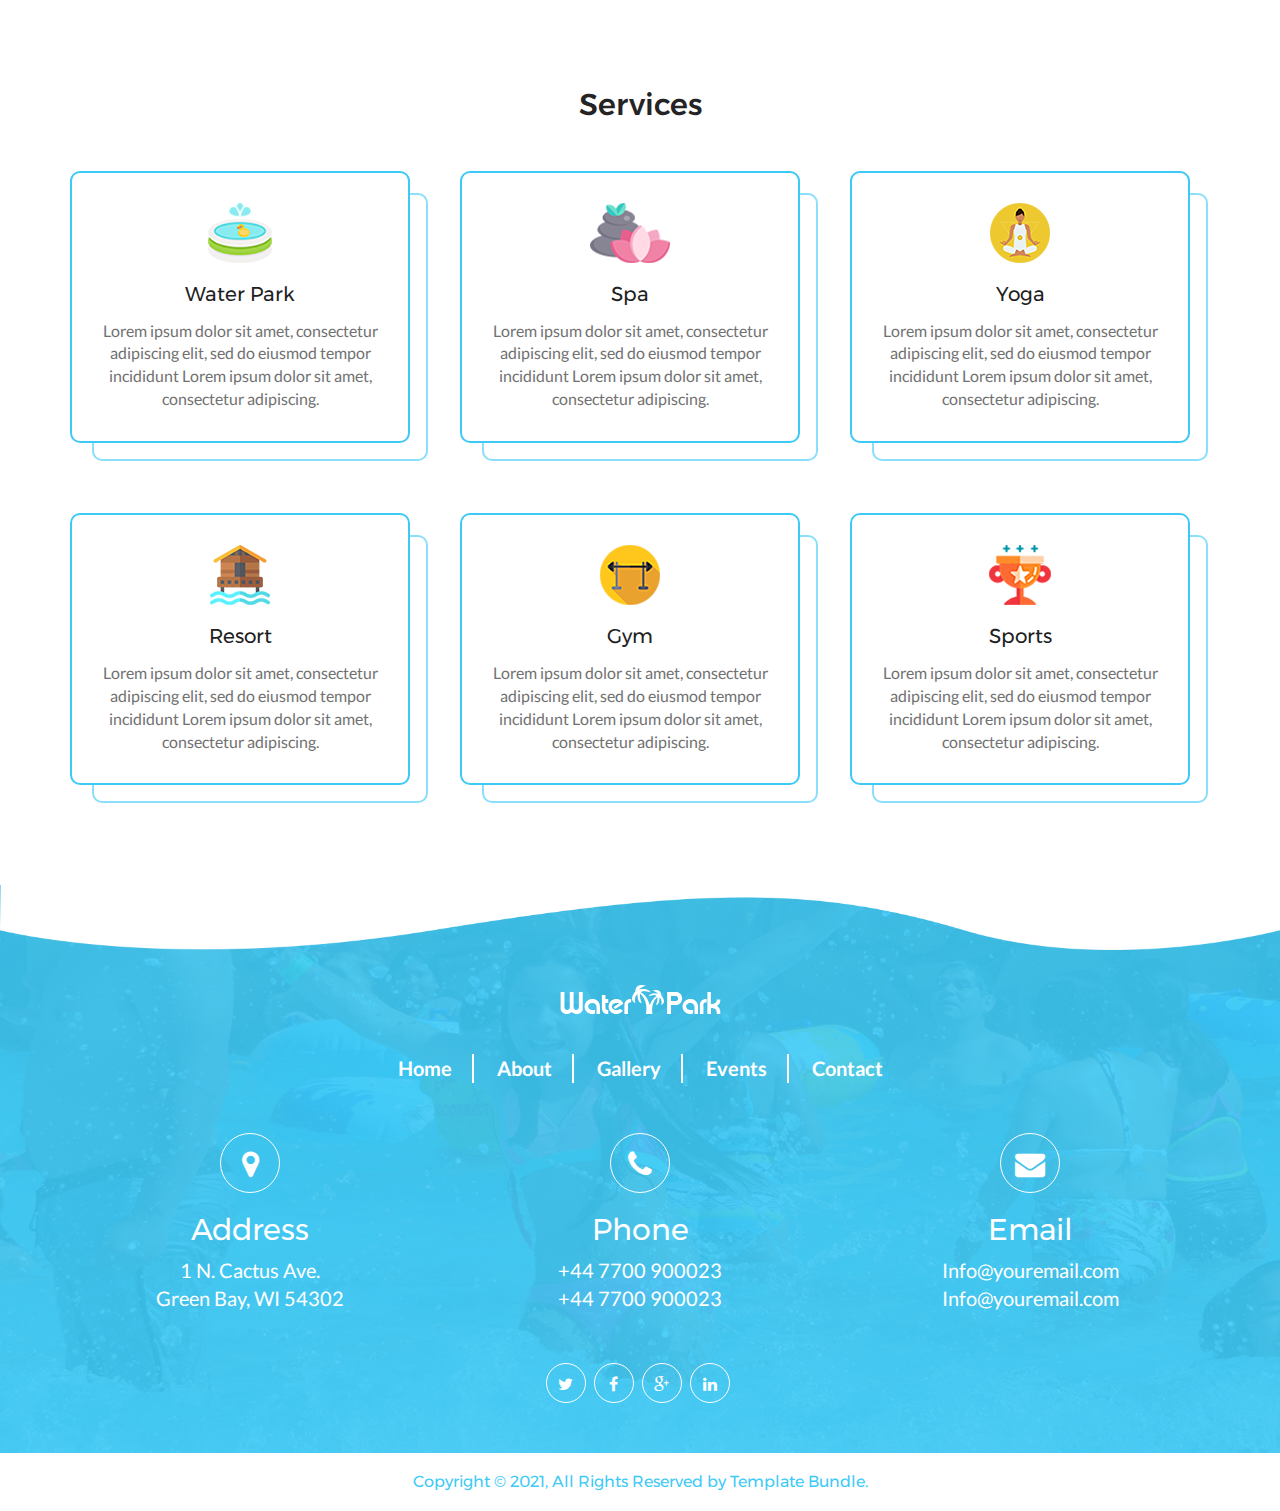
<file: about.html>
<!DOCTYPE html>
<!--[if IE 8]> <html lang="en" class="ie8 no-js"> <![endif]-->
<!--[if IE 9]> <html lang="en" class="ie9 no-js"> <![endif]-->
<!--[if !IE]><!-->
<html lang="en">
<!--<![endif]-->
<!-- Begin Head -->
<head>
	<meta charset="utf-8" />
	<title> Water Park </title>
	<meta content="width=device-width, initial-scale=1.0" name="viewport" />
	<meta name="description" content="Water Park Multipurpose Responsive HTML Template"/>
	<meta name="keywords" content="pool, responsive, swimming, swimming pool, training, underwater, water, water park, water slides, beach, Beach Club, booking, events, family, holiday, outdoor activities, resort, summer, vacation"/>
	<meta name="author" content="template bundle"/>
	<meta name="MobileOptimized" content="320"/>
	<link rel="stylesheet" type="text/css" href="assets/css/bootstrap.min.css">
	<link rel="stylesheet" type="text/css" href="assets/css/animate.css">
	<link rel="stylesheet" type="text/css" href="assets/css/magnific-popup.css">
	<link rel="stylesheet" type="text/css" href="assets/css/font-awesome.min.css">
	<link rel="stylesheet" type="text/css" href="assets/css/fonts.css">
	<link rel="stylesheet" type="text/css" href="assets/css/style.css">
	<!-- fav icon -->
	<link rel="shortcut icon" type="image/png" href="assets/images/favicon.png">
</head>
<body>
<!-- loader section start -->
<div id="loader">
	<h1 id="status">water park</h1>
</div>
<!-- header section start -->
<div class="wp_header_wrapper">
	<div class="container">
		<div class="row">
			<div class="col-lg-6 col-md-6 col-sm-6 col-xs-6">
				<div class="wp_logo">
					<a href="index.html"><img src="assets/images/logo.png" alt=""></a>
				</div>
			</div>
			<div class="col-lg-6 col-md-6 col-sm-6 col-xs-6">
				<div class="wp_toggle">
					<button class="wp_toggle_btn"><i class="fa fa-bars"></i></button>
				</div>
			</div>
		</div>
	</div>
</div>
<!-- sidenav section start -->
<div class="wp_navigation_menu">
	<button class="wp_close_btn"><i class="fa fa-times"></i></button>
	<div class="wp_nav_logo">
		<a href="index.html"><img src="assets/images/logo.png" alt=""></a>
	</div>
	<ul>
		<li><a href="index.html"><i class="fa fa-home" aria-hidden="true"></i>Home</a></li>
		<li class="active"><a href="#"><i class="fa fa-user" aria-hidden="true"></i>About</a></li>
		<li><a href="gallery.html"><i class="fa fa-picture-o" aria-hidden="true"></i>Gallery</a></li>
		<li class="dropdown"><a href="#"><i class="fa fa-calendar-check-o" aria-hidden="true"></i>Events<span class="fa fa-angle-down" aria-hidden="true"></span></a>
			<ul class="sub-menu">
				<li><a href="event.html"><i class="fa fa-angle-right" aria-hidden="true"></i>Events</a></li>
				<li><a href="event_single.html"><i class="fa fa-angle-right" aria-hidden="true"></i>Event Single</a></li>
			</ul>
		</li>
		<li><a href="contact.html"><i class="fa fa-address-book-o" aria-hidden="true"></i>Contact</a></li>
	</ul>
</div>
<!-- breadcrumb section start -->
<div class="wp_bread_wrapper">
	<img src="assets/images/shape2.png" alt="" class="img-responsive shape2">
	<div class="container">
		<div class="row">
			<div class="col-lg-12 col-md-12 col-sm-12 col-xs-12">
				<div class="wp_bread_caption">
					<h1>About</h1>
					<ul class="breadcrumb">
						<li><a href="index.html">Home</a></li>
						<li>About</li>
					</ul>
				</div>
			</div>
		</div>
	</div>
</div>
<!-- about section start -->
<div class="wp_about_wrapper wp_top_padder100 wp_bottom_padder50">
	<div class="container">
		<div class="row">
			<div class="col-lg-6 col-md-6 col-sm-12 col-xs-12 wp_bottom_padder50">
				<div class="wp_about_caption">
					<h2>What is Water Park Theme</h2>
					<p>Sed ut perspiciatis unde omnis iste natus error sit voluptatem accusantium doloremque laudantium, totam rem aperiam, eaque ipsa quae ab illo inventore veritatis et quasi architecto beatae vitae dicta sunt explicabo. Nemo enim ipsam voluptatem quia voluptas sit aspernatur aut odit aut fugit, sed quia consequuntur magni dolores eos qui ratione.</p>
					<p>luptatem sequi nesciunt. Neque porro quisquam est, qui dolorem ipsum quia dolor sit amet, consectetur, adipisci velit, sed quia non numquam eius modi tempora incidunt ut labore et dolore magnam aliquam quaerat voluptatem. Ut enim ad minima. Neque porro quisquam est, qui dolorem ipsum quia dolor sit amet, consectetur, adipisci velit, sed quia non numquam eius modi tempora incidunt.</p>
					<button class="wp_button">MORE</button>
				</div>
			</div>
			<div class="col-lg-6 col-md-6 col-sm-12 col-xs-12 wp_bottom_padder50">
				<div class="wp_about_img">
					<img src="assets/images/about.png" alt="" class="img-responsive">
				</div>
			</div>
		</div>
	</div>
</div>

<!-- copyright section start -->
<div class="wp_progress_wrapper wp_top_padder100 wp_bottom_padder50">
	<div class="container">
		<div class="row">
			<div class="col-lg-3 col-md-3 col-sm-6 col-xs-12 wp_bottom_padder50">
				<div class="wp_progress_content">
					<div class="pie" data-percent="92"> <span class="pie-value"></span></div>
					<h3>Satisfied<br>Visits</h3>
				</div>
			</div>
			<div class="col-lg-3 col-md-3 col-sm-6 col-xs-12 wp_bottom_padder50">
				<div class="wp_progress_content">
					<div class="pie" data-percent="100"> <span class="pie-value"></span></div>
					<h3>Pool<br>Cleanliness</h3>
				</div>
			</div>
			<div class="col-lg-3 col-md-3 col-sm-6 col-xs-12 wp_bottom_padder50">
				<div class="wp_progress_content">
					<div class="pie" data-percent="90"> <span class="pie-value"></span></div>
					<h3>Staff<br>Attentions</h3>
				</div>
			</div>
			<div class="col-lg-3 col-md-3 col-sm-6 col-xs-12 wp_bottom_padder50">
				<div class="wp_progress_content">
					<div class="pie" data-percent="96"> <span class="pie-value"></span></div>
					<h3>Life Gaurd<br>Protection</h3>
				</div>
			</div>
		</div>
	</div>
</div>

<!-- service section start -->
<div class="wp_service_wrapper wp_top_padder100 wp_bottom_padder30">
	<div class="container">
		<div class="row">
			<div class="col-lg-12 col-md-12 col-sm-12 col-xs-12">
				<div class="wp_heading">
					<h2>Services</h2>
				</div>
			</div>
			<div class="col-lg-4 col-md-4 col-sm-6 col-xs-12 wp_bottom_padder70">
				<div class="wp_service_caption">
					<img src="assets/images/service/01.png" alt="" class="img-responsive">
					<h4>Water Park</h4>
					<p>Lorem ipsum dolor sit amet, consectetur adipiscing elit, sed do eiusmod tempor incididunt Lorem ipsum dolor sit amet, consectetur adipiscing.</p>
				</div>
			</div>
			<div class="col-lg-4 col-md-4 col-sm-6 col-xs-12 wp_bottom_padder70">
				<div class="wp_service_caption">
					<img src="assets/images/service/02.png" alt="" class="img-responsive">
					<h4>Spa</h4>
					<p>Lorem ipsum dolor sit amet, consectetur adipiscing elit, sed do eiusmod tempor incididunt Lorem ipsum dolor sit amet, consectetur adipiscing.</p>
				</div>
			</div>
			<div class="col-lg-4 col-md-4 col-sm-6 col-xs-12 wp_bottom_padder70">
				<div class="wp_service_caption">
					<img src="assets/images/service/03.png" alt="" class="img-responsive">
					<h4>Yoga</h4>
					<p>Lorem ipsum dolor sit amet, consectetur adipiscing elit, sed do eiusmod tempor incididunt Lorem ipsum dolor sit amet, consectetur adipiscing.</p>
				</div>
			</div>
			<div class="col-lg-4 col-md-4 col-sm-6 col-xs-12 wp_bottom_padder70">
				<div class="wp_service_caption">
					<img src="assets/images/service/04.png" alt="" class="img-responsive">
					<h4>Resort</h4>
					<p>Lorem ipsum dolor sit amet, consectetur adipiscing elit, sed do eiusmod tempor incididunt Lorem ipsum dolor sit amet, consectetur adipiscing.</p>
				</div>
			</div>
			<div class="col-lg-4 col-md-4 col-sm-6 col-xs-12 wp_bottom_padder70">
				<div class="wp_service_caption">
					<img src="assets/images/service/05.png" alt="" class="img-responsive">
					<h4>Gym</h4>
					<p>Lorem ipsum dolor sit amet, consectetur adipiscing elit, sed do eiusmod tempor incididunt Lorem ipsum dolor sit amet, consectetur adipiscing.</p>
				</div>
			</div>
			<div class="col-lg-4 col-md-4 col-sm-6 col-xs-12 wp_bottom_padder70">
				<div class="wp_service_caption">
					<img src="assets/images/service/06.png" alt="" class="img-responsive">
					<h4>Sports</h4>
					<p>Lorem ipsum dolor sit amet, consectetur adipiscing elit, sed do eiusmod tempor incididunt Lorem ipsum dolor sit amet, consectetur adipiscing.</p>
				</div>
			</div>
		</div>
	</div>
</div>
<!-- footer section start -->
<div class="wp_footer_wrapper wp_top_padder100 wp_bottom_padder50">
	<img src="assets/images/shape1.png" alt="" class="img-responsive shape1">
	<div class="container">
		<div class="row">
			<div class="col-lg-12 col-md-12 col-sm-12 col-xs-12">
				<div class="wp_footer_content">
					<img src="assets/images/logo.png" alt="">
					<ul>
						<li><a href="index.html">Home</a></li>
						<li><a href="about.html">About</a></li>
						<li><a href="gallery.html">Gallery</a></li>
						<li><a href="event.html">Events</a></li>
						<li><a href="contact.html">Contact</a></li>
					</ul>
				</div>
			</div>
			<div class="col-lg-4 col-md-4 col-sm-12 col-xs-12">
				<div class="wp_footer_contact">
					<i class="fa fa-map-marker" aria-hidden="true"></i>
					<h2>Address</h2>
					<p>1 N. Cactus Ave.<br>Green Bay, WI 54302</p>
				</div>
			</div>
			<div class="col-lg-4 col-md-4 col-sm-12 col-xs-12">
				<div class="wp_footer_contact">
					<i class="fa fa-phone" aria-hidden="true"></i>
					<h2>Phone</h2>
					<p>+44 7700 900023<br>+44 7700 900023</p>
				</div>
			</div>
			<div class="col-lg-4 col-md-4 col-sm-12 col-xs-12">
				<div class="wp_footer_contact">
					<i class="fa fa-envelope" aria-hidden="true"></i>
					<h2>Email</h2>
					<a href="#">Info@youremail.com<br>Info@youremail.com</a>
				</div>
			</div>
			<div class="col-lg-12 col-md-12 col-sm-12 col-xs-12">
				<div class="wp_social_icons">
					<ul>
						<li><a href="#"><i class="fa fa-twitter" aria-hidden="true"></i></a></li>
						<li><a href="#"><i class="fa fa-facebook" aria-hidden="true"></i></a></li>
						<li><a href="#"><i class="fa fa-google-plus" aria-hidden="true"></i></a></li>
						<li><a href="#"><i class="fa fa-linkedin" aria-hidden="true"></i></a></li>
					</ul>
				</div>
			</div>
		</div>
	</div>
</div>
<!-- copyright section start -->
<div class="wp_copyright_wrapper">
	<div class="container">
		<div class="row">
			<div class="col-lg-12 col-md-12 col-sm-12 col-xs-12">
				<div class="wp_copyright_content">
					<h5>Copyright © 2021, All Rights Reserved by Template Bundle.</h5>
				</div>
			</div>
		</div>
	</div>
</div>
<!-- js files -->
<script type="text/javascript" src="assets/js/jquery.js"></script>
<script type="text/javascript" src="assets/js/pie-chart.js"></script>
<script type="text/javascript" src="assets/js/bootstrap.min.js"></script>
<script type="text/javascript" src="assets/js/magnific-popup.js"></script>
<script type="text/javascript" src="assets/js/custom.js"></script>
</body>
</html>
</file>
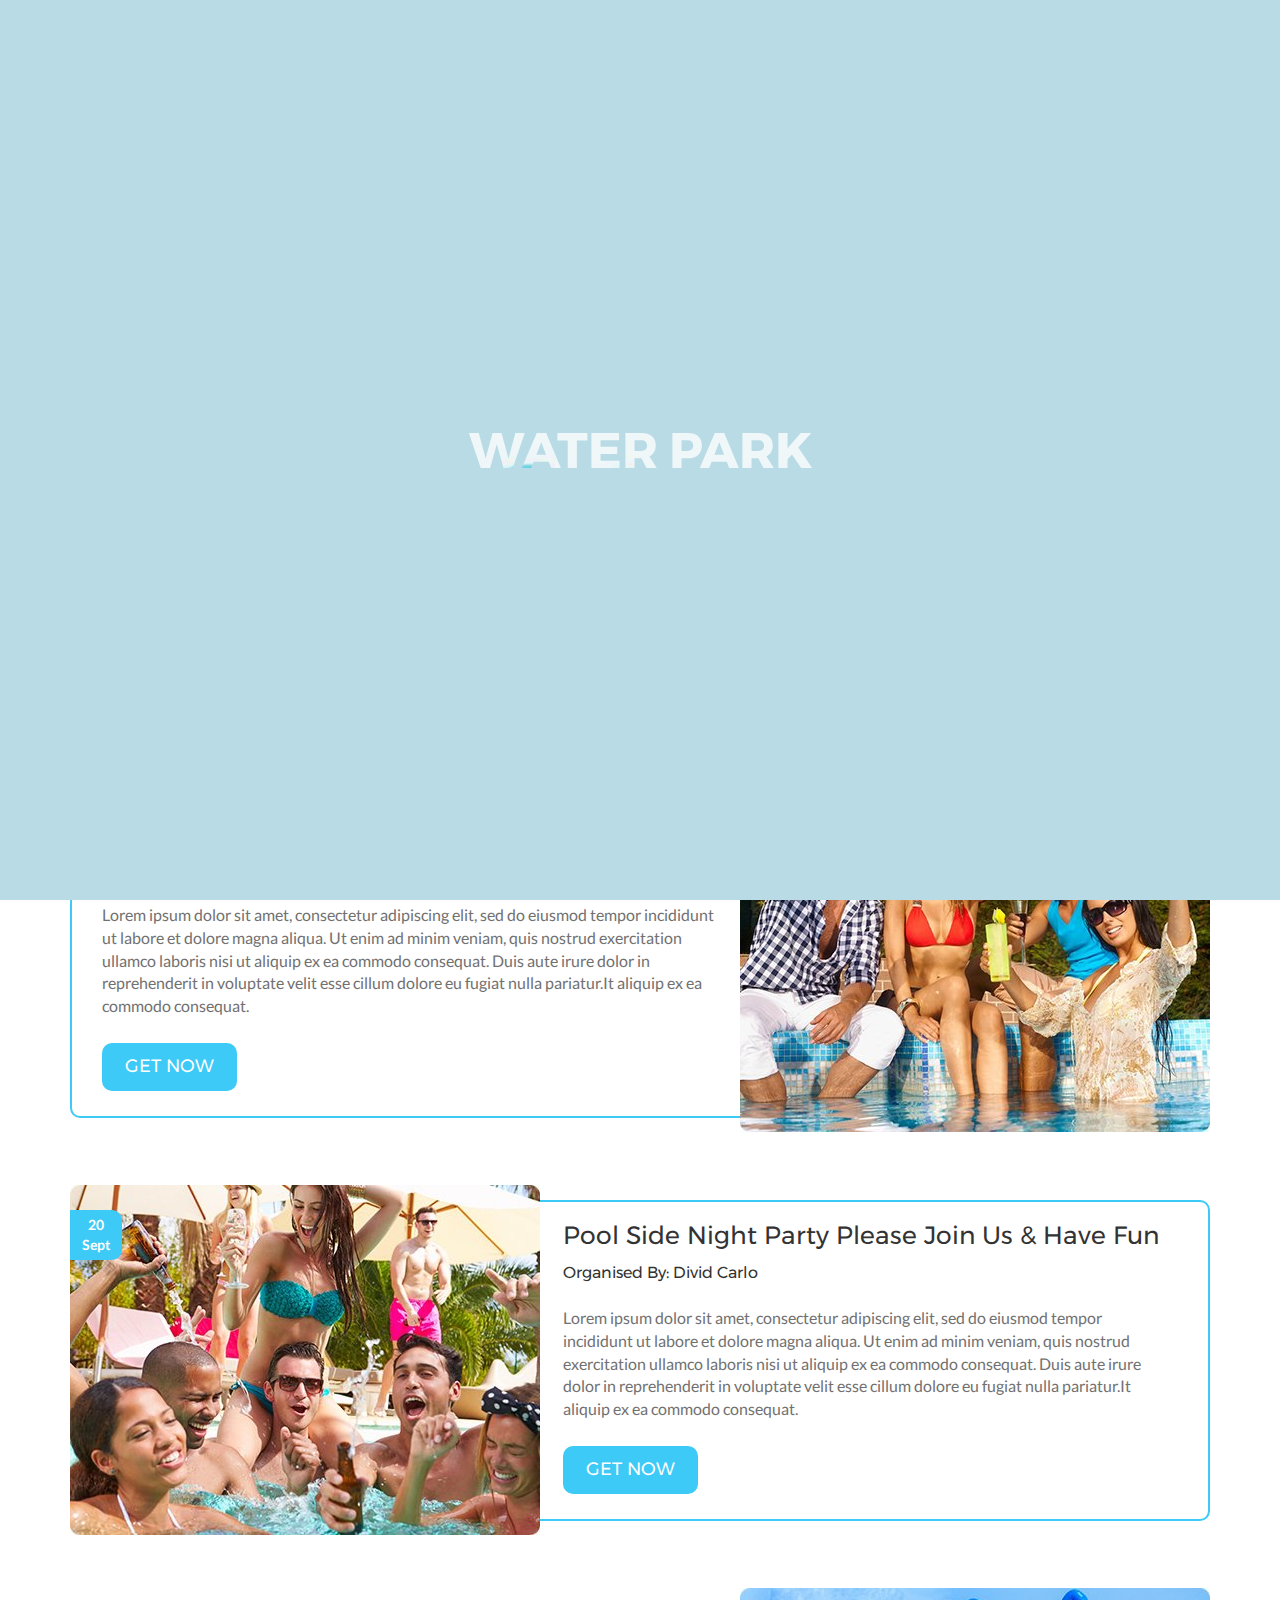
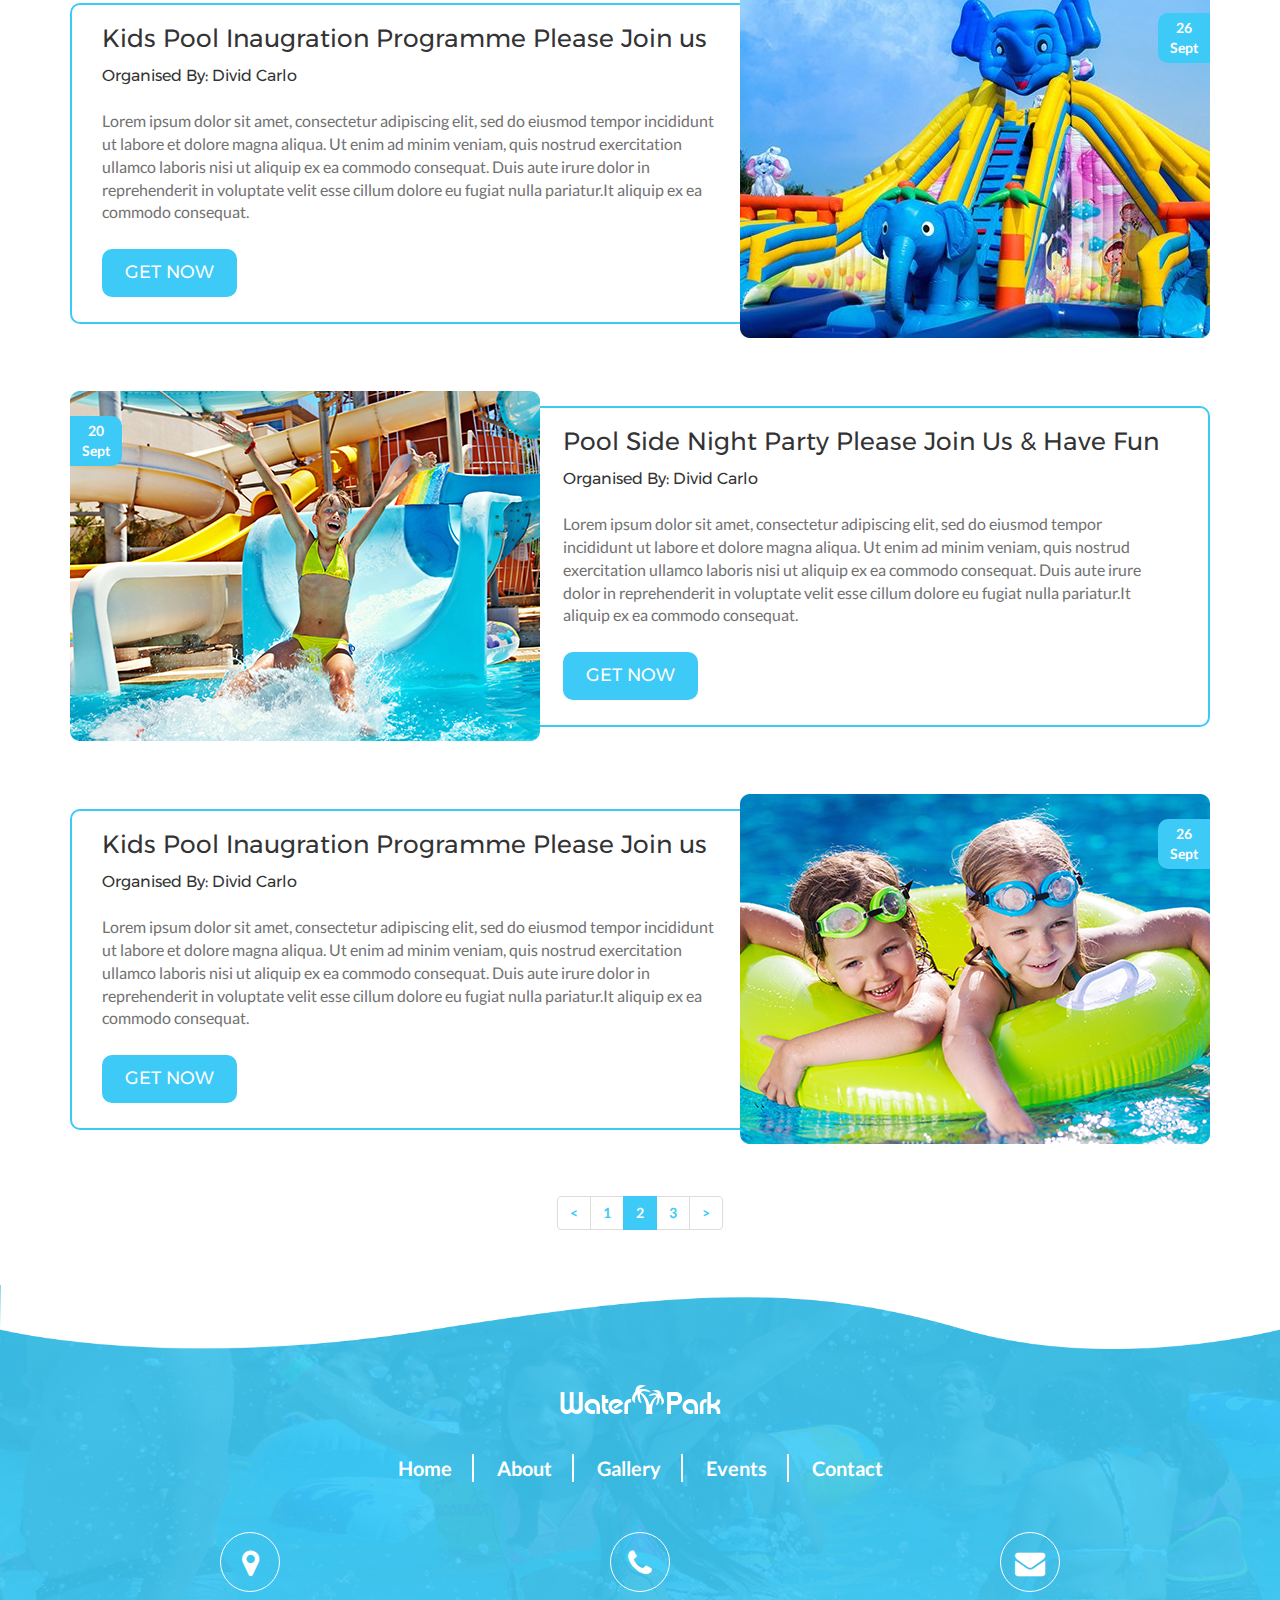
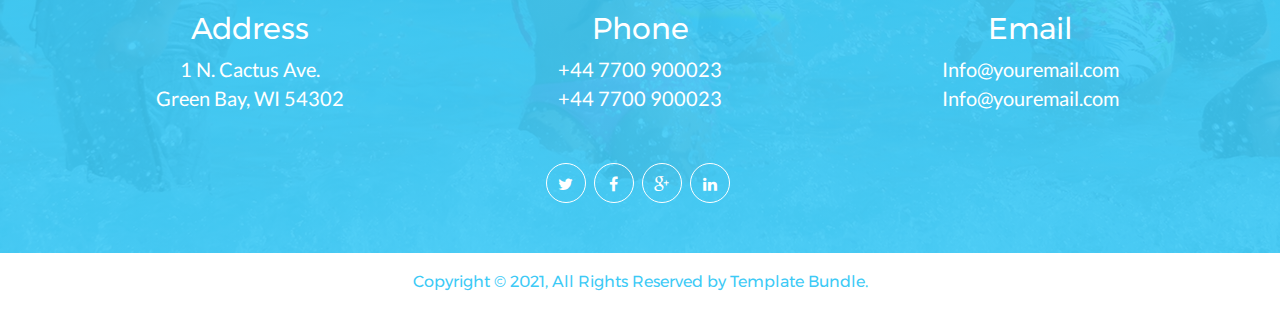
<file: event.html>
<!DOCTYPE html>
<!--[if IE 8]> <html lang="en" class="ie8 no-js"> <![endif]-->
<!--[if IE 9]> <html lang="en" class="ie9 no-js"> <![endif]-->
<!--[if !IE]><!-->
<html lang="en">
<!--<![endif]-->
<!-- Begin Head -->
<head>
	<meta charset="utf-8" />
	<title> Water Park </title>
	<meta content="width=device-width, initial-scale=1.0" name="viewport" />
	<meta name="description" content="Water Park Multipurpose Responsive HTML Template"/>
	<meta name="keywords" content="pool, responsive, swimming, swimming pool, training, underwater, water, water park, water slides, beach, Beach Club, booking, events, family, holiday, outdoor activities, resort, summer, vacation"/>
	<meta name="author" content="template bundle"/>
	<meta name="MobileOptimized" content="320"/>
	<link rel="stylesheet" type="text/css" href="assets/css/bootstrap.min.css">
	<link rel="stylesheet" type="text/css" href="assets/css/animate.css">
	<link rel="stylesheet" type="text/css" href="assets/css/magnific-popup.css">
	<link rel="stylesheet" type="text/css" href="assets/css/font-awesome.min.css">
	<link rel="stylesheet" type="text/css" href="assets/css/fonts.css">
	<link rel="stylesheet" type="text/css" href="assets/css/style.css">
	<!-- fav icon -->
	<link rel="shortcut icon" type="image/png" href="assets/images/favicon.png">
</head>
<body>
<!-- loader section start -->
<div id="loader">
	<h1 id="status">water park</h1>
</div>
<!-- header section start -->
<div class="wp_header_wrapper">
	<div class="container">
		<div class="row">
			<div class="col-lg-6 col-md-6 col-sm-6 col-xs-6">
				<div class="wp_logo">
					<a href="index.html"><img src="assets/images/logo.png" alt=""></a>
				</div>
			</div>
			<div class="col-lg-6 col-md-6 col-sm-6 col-xs-6">
				<div class="wp_toggle">
					<button class="wp_toggle_btn"><i class="fa fa-bars"></i></button>
				</div>
			</div>
		</div>
	</div>
</div>
<!-- sidenav section start -->
<div class="wp_navigation_menu">
	<button class="wp_close_btn"><i class="fa fa-times"></i></button>
	<div class="wp_nav_logo">
		<a href="index.html"><img src="assets/images/logo.png" alt=""></a>
	</div>
	<ul>
		<li><a href="index.html"><i class="fa fa-home" aria-hidden="true"></i>Home</a></li>
		<li><a href="about.html"><i class="fa fa-user" aria-hidden="true"></i>About</a></li>
		<li><a href="gallery.html"><i class="fa fa-picture-o" aria-hidden="true"></i>Gallery</a></li>
		<li class="active dropdown"><a href="#"><i class="fa fa-calendar-check-o" aria-hidden="true"></i>Events<span class="fa fa-angle-down" aria-hidden="true"></span></a>
			<ul class="sub-menu">
				<li><a href="event.html"><i class="fa fa-angle-right" aria-hidden="true"></i>Events</a></li>
				<li><a href="event_single.html"><i class="fa fa-angle-right" aria-hidden="true"></i>Event Single</a></li>
			</ul>
		</li>
		<li><a href="contact.html"><i class="fa fa-address-book-o" aria-hidden="true"></i>Contact</a></li>
	</ul>
</div>
<!-- breadcrumb section start -->
<div class="wp_bread_wrapper">
	<img src="assets/images/shape2.png" alt="" class="img-responsive shape2">
	<div class="container">
		<div class="row">
			<div class="col-lg-12 col-md-12 col-sm-12 col-xs-12">
				<div class="wp_bread_caption">
					<h1>Events</h1>
					<ul class="breadcrumb">
						<li><a href="index.html">Home</a></li>
						<li>Events</li>
					</ul>
				</div>
			</div>
		</div>
	</div>
</div>
<!-- event section start -->
<div class="wp_event_wrapper wp_top_padder100 wp_bottom_padder50">
	<div class="container">
		<div class="row">
			<div class="col-lg-12 col-md-12 col-sm-12 col-xs-12">
				<div class="wp_heading">
					<h2>Upcoming Events</h2>
				</div>
			</div>
			<div class="col-lg-12 col-md-12 col-sm-12 col-xs-12 wp_bottom_padder50">
				<div class="wp_event_caption">
					<div class="wp_event_img">
						<img src="assets/images/blog/1.jpg" alt="" class="img-responsive">
						<a href="event_single.html">19<br>Sept</a>
					</div>
					<div class="wp_event_text">
						<h4><a href="event_single.html">Pool Party on the seak  all are welcome</a></h4>
						<h5><a href="event_single.html">Organised By: Divid Carlo</a></h5>
						<p>Lorem ipsum dolor sit amet, consectetur adipiscing elit, sed do eiusmod tempor incididunt ut labore et dolore magna aliqua. Ut enim ad minim veniam, quis nostrud exercitation ullamco laboris nisi ut aliquip ex ea commodo consequat. Duis aute irure dolor in reprehenderit in voluptate velit esse cillum dolore eu fugiat nulla pariatur.It aliquip ex ea commodo consequat.</p>
						<a href="event_single.html" class="wp_button">GET NOW</a>
					</div>
				</div>
			</div>
			<div class="col-lg-12 col-md-12 col-sm-12 col-xs-12 wp_bottom_padder50">
				<div class="wp_event_caption left_img">
					<div class="wp_left_event_img">
						<img src="assets/images/blog/2.jpg" alt="" class="img-responsive">
						<a href="event_single.html">20<br>Sept</a>
					</div>
					<div class="wp_event_text">
						<h4><a href="event_single.html">Pool Side Night Party Please Join Us & Have Fun</a></h4>
						<h5><a href="event_single.html">Organised By: Divid Carlo</a></h5>
						<p>Lorem ipsum dolor sit amet, consectetur adipiscing elit, sed do eiusmod tempor incididunt ut labore et dolore magna aliqua. Ut enim ad minim veniam, quis nostrud exercitation ullamco laboris nisi ut aliquip ex ea commodo consequat. Duis aute irure dolor in reprehenderit in voluptate velit esse cillum dolore eu fugiat nulla pariatur.It aliquip ex ea commodo consequat.</p>
						<a href="event_single.html" class="wp_button">GET NOW</a>
					</div>
				</div>
			</div>
			<div class="col-lg-12 col-md-12 col-sm-12 col-xs-12 wp_bottom_padder50">
				<div class="wp_event_caption">
					<div class="wp_event_img">
						<img src="assets/images/blog/3.jpg" alt="" class="img-responsive">
						<a href="event_single.html">26<br>Sept</a>
					</div>
					<div class="wp_event_text">
						<h4><a href="event_single.html">Kids Pool Inaugration Programme Please Join us</a></h4>
						<h5><a href="event_single.html">Organised By: Divid Carlo</a></h5>
						<p>Lorem ipsum dolor sit amet, consectetur adipiscing elit, sed do eiusmod tempor incididunt ut labore et dolore magna aliqua. Ut enim ad minim veniam, quis nostrud exercitation ullamco laboris nisi ut aliquip ex ea commodo consequat. Duis aute irure dolor in reprehenderit in voluptate velit esse cillum dolore eu fugiat nulla pariatur.It aliquip ex ea commodo consequat.</p>
						<a href="event_single.html" class="wp_button">GET NOW</a>
					</div>
				</div>
			</div>
			<div class="col-lg-12 col-md-12 col-sm-12 col-xs-12 wp_bottom_padder50">
				<div class="wp_event_caption left_img">
					<div class="wp_left_event_img">
						<img src="assets/images/blog/4.jpg" alt="" class="img-responsive">
						<a href="event_single.html">20<br>Sept</a>
					</div>
					<div class="wp_event_text">
						<h4><a href="event_single.html">Pool Side Night Party Please Join Us & Have Fun</a></h4>
						<h5><a href="event_single.html">Organised By: Divid Carlo</a></h5>
						<p>Lorem ipsum dolor sit amet, consectetur adipiscing elit, sed do eiusmod tempor incididunt ut labore et dolore magna aliqua. Ut enim ad minim veniam, quis nostrud exercitation ullamco laboris nisi ut aliquip ex ea commodo consequat. Duis aute irure dolor in reprehenderit in voluptate velit esse cillum dolore eu fugiat nulla pariatur.It aliquip ex ea commodo consequat.</p>
						<a href="event_single.html" class="wp_button">GET NOW</a>
					</div>
				</div>
			</div>
			<div class="col-lg-12 col-md-12 col-sm-12 col-xs-12 wp_bottom_padder50">
				<div class="wp_event_caption">
					<div class="wp_event_img">
						<img src="assets/images/blog/5.jpg" alt="" class="img-responsive">
						<a href="event_single.html">26<br>Sept</a>
					</div>
					<div class="wp_event_text">
						<h4><a href="event_single.html">Kids Pool Inaugration Programme Please Join us</a></h4>
						<h5><a href="event_single.html">Organised By: Divid Carlo</a></h5>
						<p>Lorem ipsum dolor sit amet, consectetur adipiscing elit, sed do eiusmod tempor incididunt ut labore et dolore magna aliqua. Ut enim ad minim veniam, quis nostrud exercitation ullamco laboris nisi ut aliquip ex ea commodo consequat. Duis aute irure dolor in reprehenderit in voluptate velit esse cillum dolore eu fugiat nulla pariatur.It aliquip ex ea commodo consequat.</p>
						<a href="event_single.html" class="wp_button">GET NOW</a>
					</div>
				</div>
			</div>
			<div class="col-lg-12 col-md-12 col-sm-12 col-xs-12">
				<div class="wp_pagination">
					<ul class="pagination">
						<li><a href="#">&#60;</a></li>
						<li><a href="#">1</a></li>
						<li class="active"><a href="#">2</a></li>
						<li><a href="#">3</a></li>
						<li><a href="#">&#62;</a></li>
					</ul>
				</div>
			</div>
		</div>
	</div>
</div>
<!-- footer section start -->
<div class="wp_footer_wrapper wp_top_padder100 wp_bottom_padder50">
	<img src="assets/images/shape1.png" alt="" class="img-responsive shape1">
	<div class="container">
		<div class="row">
			<div class="col-lg-12 col-md-12 col-sm-12 col-xs-12">
				<div class="wp_footer_content">
					<img src="assets/images/logo.png" alt="">
					<ul>
						<li><a href="index.html">Home</a></li>
						<li><a href="about.html">About</a></li>
						<li><a href="gallery.html">Gallery</a></li>
						<li><a href="event.html">Events</a></li>
						<li><a href="contact.html">Contact</a></li>
					</ul>
				</div>
			</div>
			<div class="col-lg-4 col-md-4 col-sm-12 col-xs-12">
				<div class="wp_footer_contact">
					<i class="fa fa-map-marker" aria-hidden="true"></i>
					<h2>Address</h2>
					<p>1 N. Cactus Ave.<br>Green Bay, WI 54302</p>
				</div>
			</div>
			<div class="col-lg-4 col-md-4 col-sm-12 col-xs-12">
				<div class="wp_footer_contact">
					<i class="fa fa-phone" aria-hidden="true"></i>
					<h2>Phone</h2>
					<p>+44 7700 900023<br>+44 7700 900023</p>
				</div>
			</div>
			<div class="col-lg-4 col-md-4 col-sm-12 col-xs-12">
				<div class="wp_footer_contact">
					<i class="fa fa-envelope" aria-hidden="true"></i>
					<h2>Email</h2>
					<a href="#">Info@youremail.com<br>Info@youremail.com</a>
				</div>
			</div>
			<div class="col-lg-12 col-md-12 col-sm-12 col-xs-12">
				<div class="wp_social_icons">
					<ul>
						<li><a href="#"><i class="fa fa-twitter" aria-hidden="true"></i></a></li>
						<li><a href="#"><i class="fa fa-facebook" aria-hidden="true"></i></a></li>
						<li><a href="#"><i class="fa fa-google-plus" aria-hidden="true"></i></a></li>
						<li><a href="#"><i class="fa fa-linkedin" aria-hidden="true"></i></a></li>
					</ul>
				</div>
			</div>
		</div>
	</div>
</div>
<!-- copyright section start -->
<div class="wp_copyright_wrapper">
	<div class="container">
		<div class="row">
			<div class="col-lg-12 col-md-12 col-sm-12 col-xs-12">
				<div class="wp_copyright_content">
					<h5>Copyright © 2021, All Rights Reserved by Template Bundle.</h5>
				</div>
			</div>
		</div>
	</div>
</div>
<!-- js files -->
<script type="text/javascript" src="assets/js/jquery.js"></script>
<script type="text/javascript" src="assets/js/bootstrap.min.js"></script>
<script type="text/javascript" src="assets/js/pie-chart.js"></script>
<script type="text/javascript" src="assets/js/magnific-popup.js"></script>
<script type="text/javascript" src="assets/js/custom.js"></script>
</body>
</html>
</file>
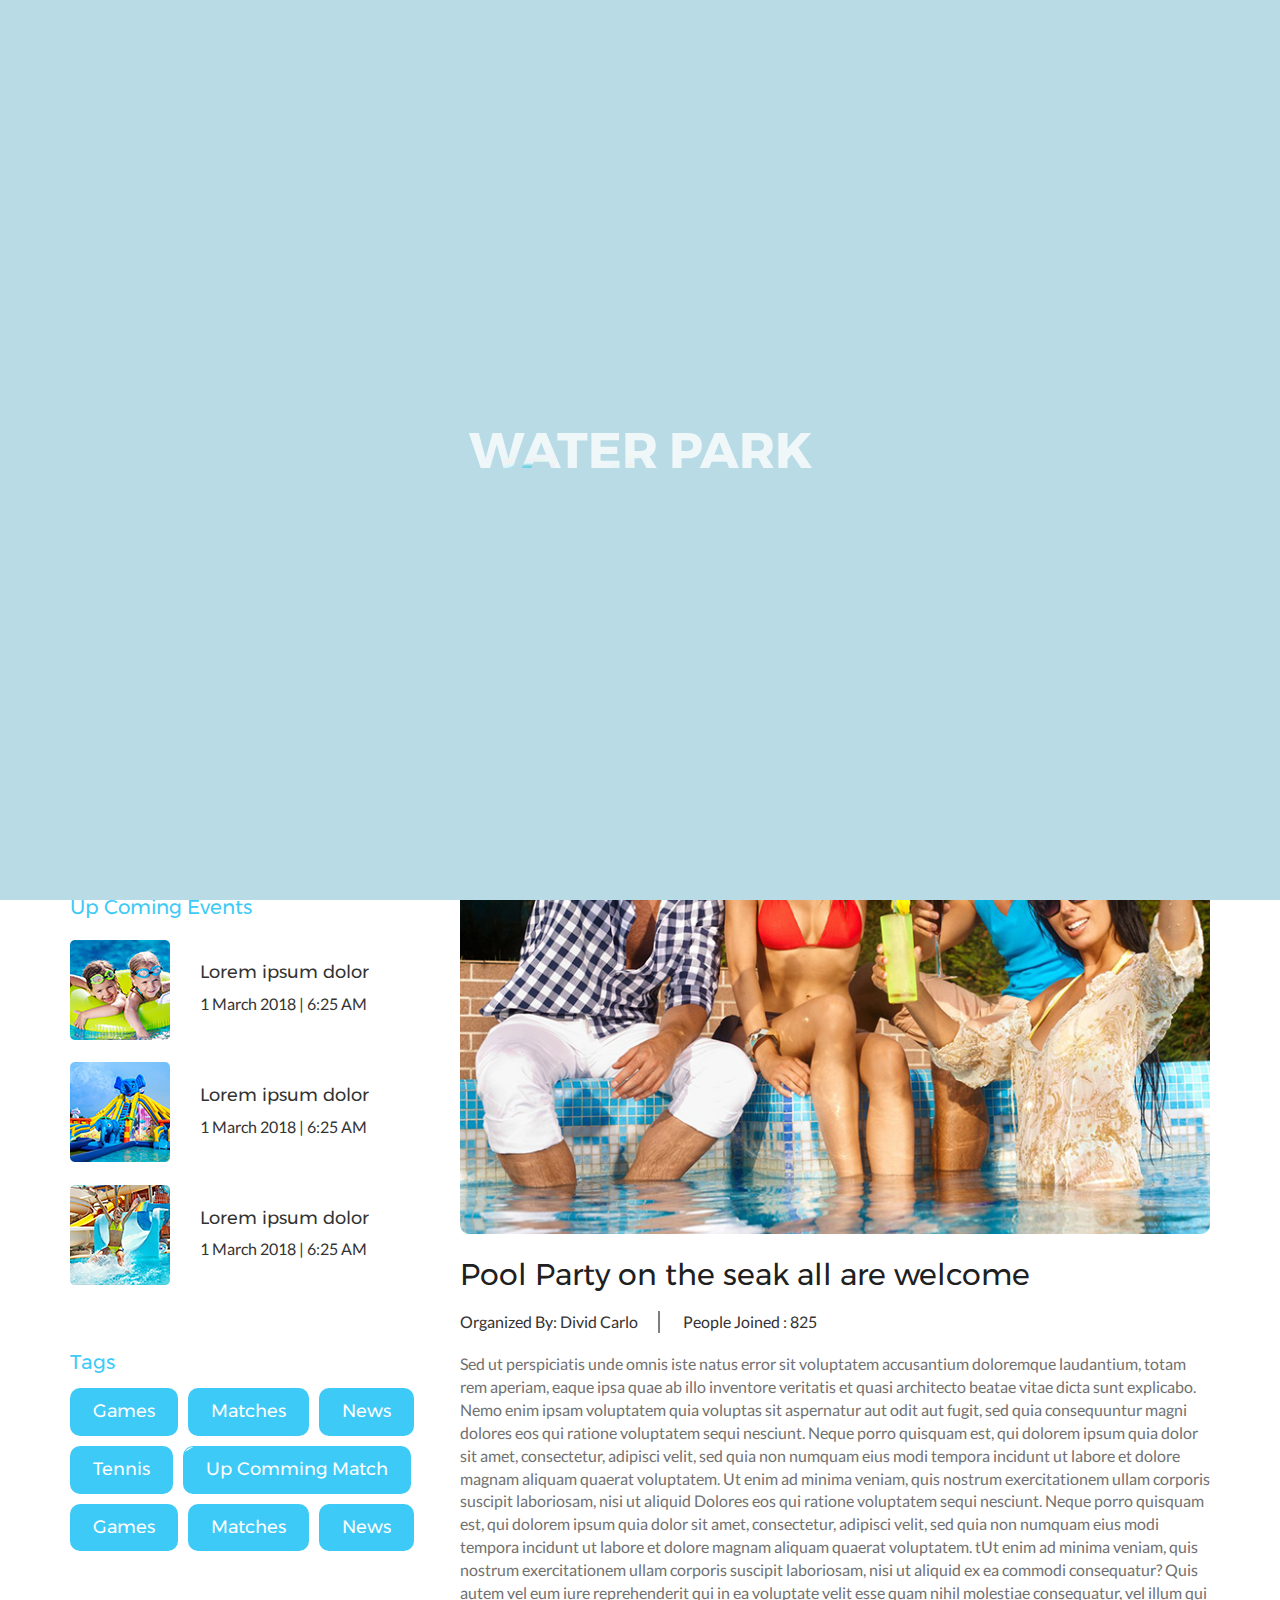
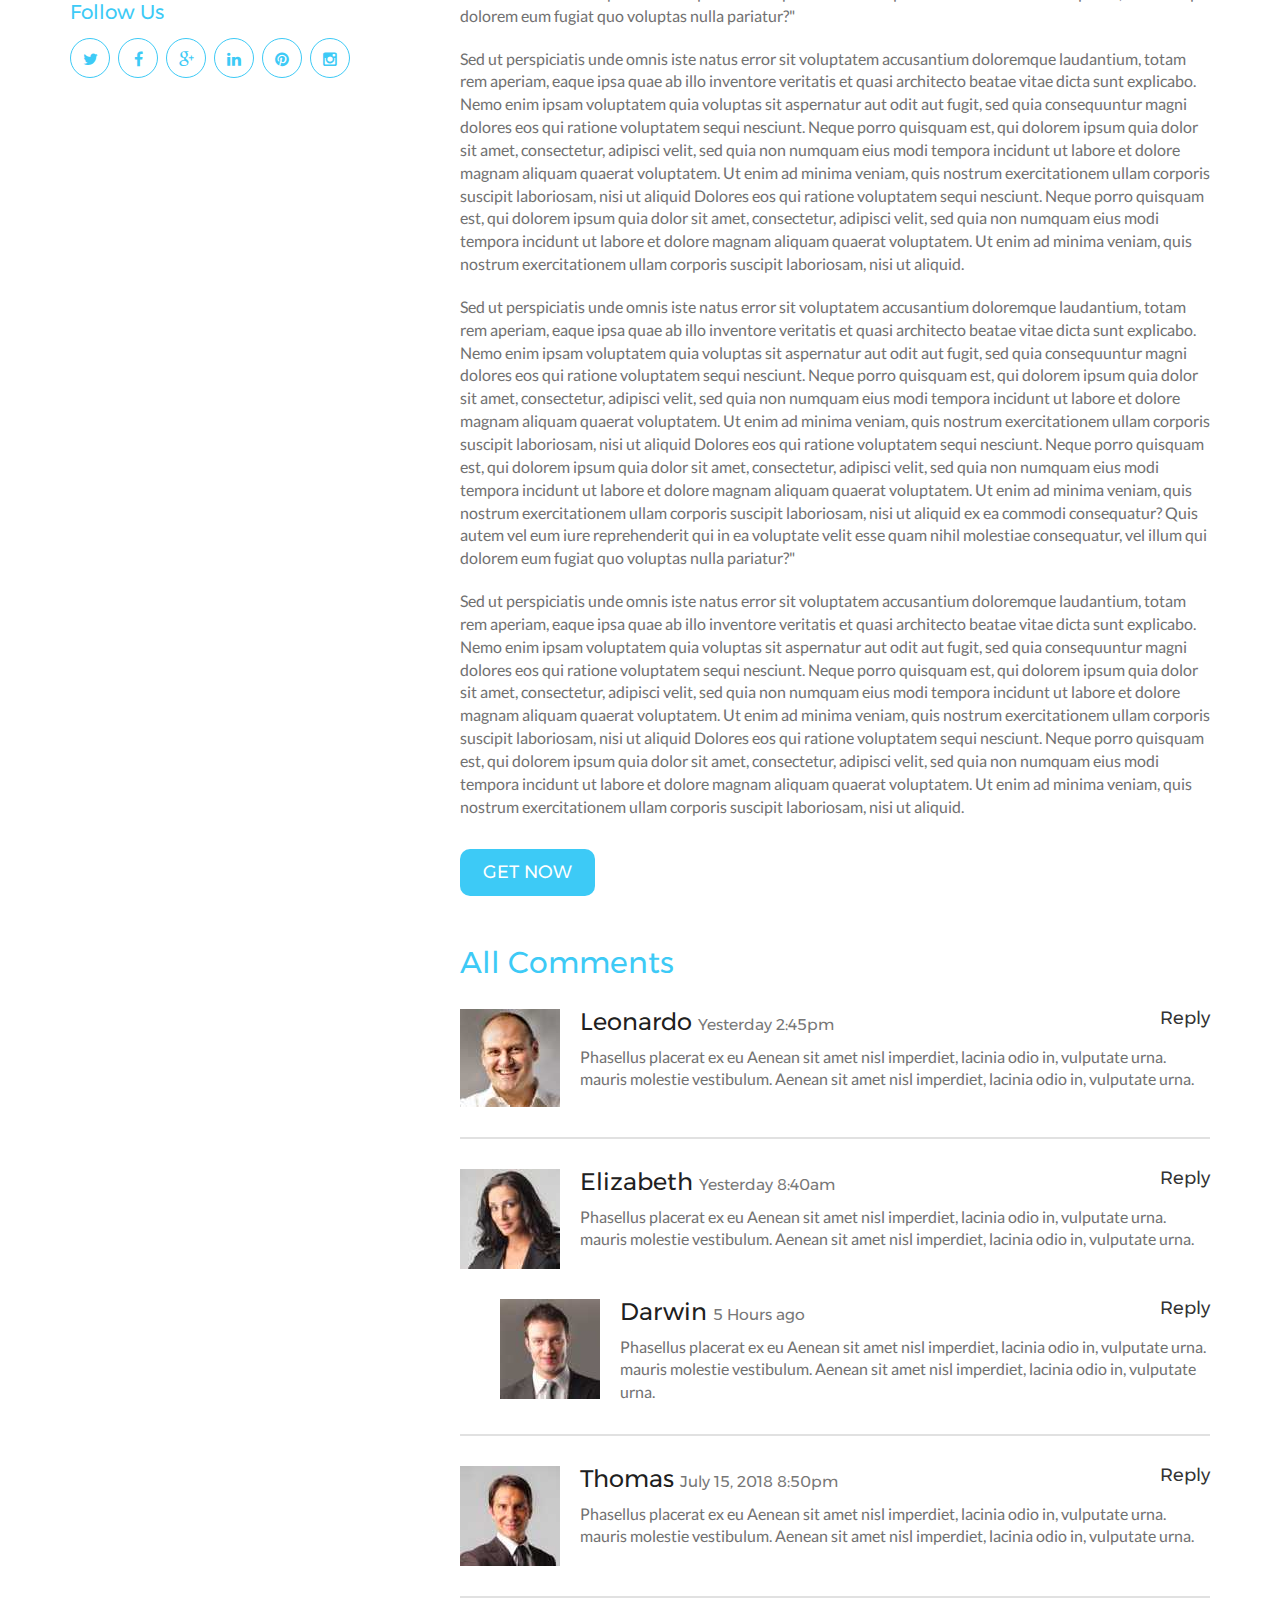
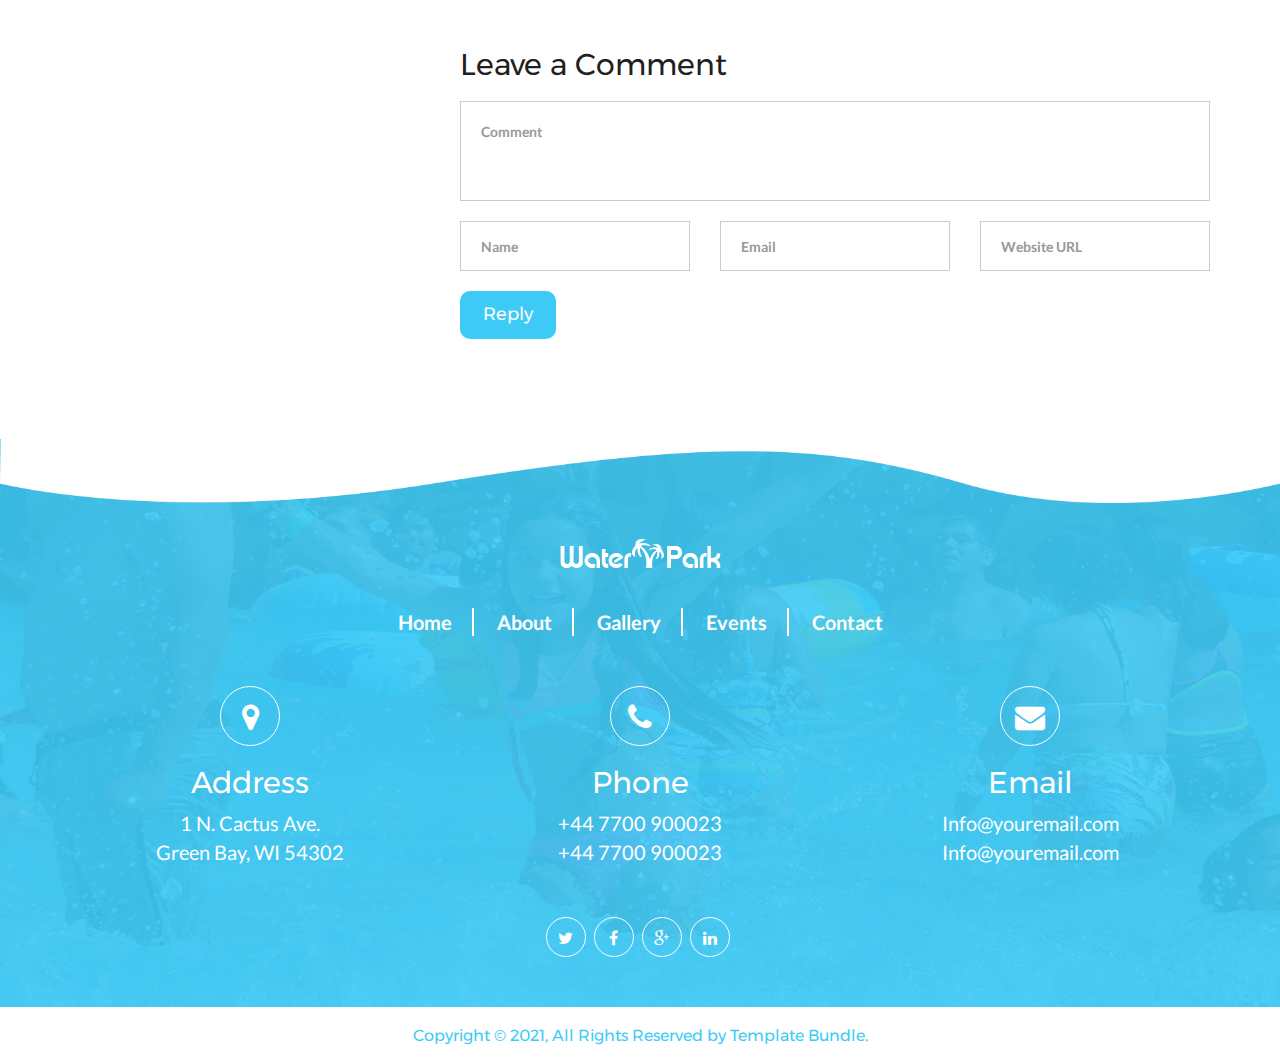
<file: event_single.html>
<!DOCTYPE html>
<!--[if IE 8]> <html lang="en" class="ie8 no-js"> <![endif]-->
<!--[if IE 9]> <html lang="en" class="ie9 no-js"> <![endif]-->
<!--[if !IE]><!-->
<html lang="en">
<!--<![endif]-->
<!-- Begin Head -->
<head>
	<meta charset="utf-8" />
	<title> Water Park </title>
	<meta content="width=device-width, initial-scale=1.0" name="viewport" />
	<meta name="description" content="Water Park Multipurpose Responsive HTML Template"/>
	<meta name="keywords" content="pool, responsive, swimming, swimming pool, training, underwater, water, water park, water slides, beach, Beach Club, booking, events, family, holiday, outdoor activities, resort, summer, vacation"/>
	<meta name="author" content="template bundle"/>
	<meta name="MobileOptimized" content="320"/>
	<link rel="stylesheet" type="text/css" href="assets/css/bootstrap.min.css">
	<link rel="stylesheet" type="text/css" href="assets/css/animate.css">
	<link rel="stylesheet" type="text/css" href="assets/css/magnific-popup.css">
	<link rel="stylesheet" type="text/css" href="assets/css/font-awesome.min.css">
	<link rel="stylesheet" type="text/css" href="assets/css/fonts.css">
	<link rel="stylesheet" type="text/css" href="assets/css/style.css">
	<!-- fav icon -->
	<link rel="shortcut icon" type="image/png" href="assets/images/favicon.png">
</head>
<body>
<!-- loader section start -->
<div id="loader">
	<h1 id="status">water park</h1>
</div>
<!-- header section start -->
<div class="wp_header_wrapper">
	<div class="container">
		<div class="row">
			<div class="col-lg-6 col-md-6 col-sm-6 col-xs-6">
				<div class="wp_logo">
					<a href="index.html"><img src="assets/images/logo.png" alt=""></a>
				</div>
			</div>
			<div class="col-lg-6 col-md-6 col-sm-6 col-xs-6">
				<div class="wp_toggle">
					<button class="wp_toggle_btn"><i class="fa fa-bars"></i></button>
				</div>
			</div>
		</div>
	</div>
</div>
<!-- sidenav section start -->
<div class="wp_navigation_menu">
	<button class="wp_close_btn"><i class="fa fa-times"></i></button>
	<div class="wp_nav_logo">
		<a href="index.html"><img src="assets/images/logo.png" alt=""></a>
	</div>
	<ul>
		<li><a href="index.html"><i class="fa fa-home" aria-hidden="true"></i>Home</a></li>
		<li><a href="about.html"><i class="fa fa-user" aria-hidden="true"></i>About</a></li>
		<li><a href="gallery.html"><i class="fa fa-picture-o" aria-hidden="true"></i>Gallery</a></li>
		<li class="active dropdown"><a href="#"><i class="fa fa-calendar-check-o" aria-hidden="true"></i>Events<span class="fa fa-angle-down" aria-hidden="true"></span></a>
			<ul class="sub-menu">
				<li><a href="event.html"><i class="fa fa-angle-right" aria-hidden="true"></i>Events</a></li>
				<li><a href="event_single.html"><i class="fa fa-angle-right" aria-hidden="true"></i>Event Single</a></li>
			</ul>
		</li>
		<li><a href="contact.html"><i class="fa fa-address-book-o" aria-hidden="true"></i>Contact</a></li>
	</ul>
</div>
<!-- breadcrumb section start -->
<div class="wp_bread_wrapper">
	<img src="assets/images/shape2.png" alt="" class="img-responsive shape2">
	<div class="container">
		<div class="row">
			<div class="col-lg-12 col-md-12 col-sm-12 col-xs-12">
				<div class="wp_bread_caption">
					<h1>Event Single</h1>
					<ul class="breadcrumb">
						<li><a href="index.html">Home</a></li>
						<li>Event Single</li>
					</ul>
				</div>
			</div>
		</div>
	</div>
</div>
<!-- event single page start -->
<div class="wp_event_single_wrapper wp_top_padder100 wp_bottom_padder100">
	<div class="container">
		<div class="row">
			<div class="col-lg-4 col-md-4 col-sm-12 col-xs-12 wp_bottom_padder50">
				<div class="widget_area">
					<div class="widget widget_recent_post">
						<h4 class="widget-title">Recent Events</h4>
						<ul>
							<li><a href="#"><i class="fa fa-angle-right" aria-hidden="true"></i>Pool Party on the seak  all are welcome</a></li>
							<li><a href="#"><i class="fa fa-angle-right" aria-hidden="true"></i>Pool Party At Night</a></li>
							<li><a href="#"><i class="fa fa-angle-right" aria-hidden="true"></i>Kids Pool Party Inaugration</a></li>
							<li><a href="#"><i class="fa fa-angle-right" aria-hidden="true"></i>Pool Party on the seak  all are welcome</a></li>
						</ul>
					</div>
					<div class="widget widget_upcoming_events">
						<h4 class="widget-title">Up Coming Events</h4>
						<ul>
							<li>
								<img src="assets/images/sidebar/b1.jpg" alt="" class="img-responsive">
								<div class="post">
									<h4><a href="#">Lorem ipsum dolor</a></h4>
									<p><a href="#">1 March 2018 | 6:25 AM</a></p>
								</div>
							</li>
							<li>
								<img src="assets/images/sidebar/b2.jpg" alt="" class="img-responsive">
								<div class="post">
									<h4><a href="#">Lorem ipsum dolor</a></h4>
									<p><a href="#">1 March 2018 | 6:25 AM</a></p>
								</div>
							</li>
							<li>
								<img src="assets/images/sidebar/b3.jpg" alt="" class="img-responsive">
								<div class="post">
									<h4><a href="#">Lorem ipsum dolor</a></h4>
									<p><a href="#">1 March 2018 | 6:25 AM</a></p>
								</div>
							</li>
						</ul>
					</div>
					<div class="widget widget_tags">
						<h4 class="widget-title">Tags</h4>
						<a href="#" class="wp_button">Games</a>
						<a href="#" class="wp_button">Matches</a>
						<a href="#" class="wp_button">News</a>
						<a href="#" class="wp_button">Tennis</a>
						<a href="#" class="wp_button">Up Comming Match</a>
						<a href="#" class="wp_button">Games</a>
						<a href="#" class="wp_button">Matches</a>
						<a href="#" class="wp_button">News</a>
					</div>
					<div class="widget widget_social_icons">
						<h4 class="widget-title">Follow Us</h4>
						<ul>
							<li><a href="#"><i class="fa fa-twitter" aria-hidden="true"></i></a></li>
							<li><a href="#"><i class="fa fa-facebook" aria-hidden="true"></i></a></li>
							<li><a href="#"><i class="fa fa-google-plus" aria-hidden="true"></i></a></li>
							<li><a href="#"><i class="fa fa-linkedin" aria-hidden="true"></i></a></li>
							<li><a href="#"><i class="fa fa-pinterest" aria-hidden="true"></i></a></li>
							<li><a href="#"><i class="fa fa-instagram" aria-hidden="true"></i></a></li>
						</ul>
					</div>
				</div>
			</div>
			<div class="col-lg-8 col-md-8 col-sm-12 col-xs-12">
				<div class="wp_event_all_item">
					<div class="wp_event_item">
						<div class="wp_event_item_img">
							<img src="assets/images/blog.jpg" alt="" class="img-responsive">
							<a href="event_single.html">26<br>Sept</a>
						</div>
						<div class="wp_event_item_text">
							<h1>Pool Party on the seak  all are welcome</h1>
							<ul>
								<li>Organized By: Divid Carlo</li>
								<li>People Joined : 825</li>
							</ul>
							<p>Sed ut perspiciatis unde omnis iste natus error sit voluptatem accusantium doloremque laudantium, totam rem aperiam, eaque ipsa quae ab illo inventore veritatis et quasi architecto beatae vitae dicta sunt explicabo. Nemo enim ipsam voluptatem quia voluptas sit aspernatur aut odit aut fugit, sed quia consequuntur magni dolores eos qui ratione voluptatem sequi nesciunt. Neque porro quisquam est, qui dolorem ipsum quia dolor sit amet, consectetur, adipisci velit, sed quia non numquam eius modi tempora incidunt ut labore et dolore magnam aliquam quaerat voluptatem. Ut enim ad minima veniam, quis nostrum exercitationem ullam corporis suscipit laboriosam, nisi ut aliquid Dolores eos qui ratione voluptatem sequi nesciunt. Neque porro quisquam est, qui dolorem ipsum quia dolor sit amet, consectetur, adipisci velit, sed quia non numquam eius modi tempora incidunt ut labore et dolore magnam aliquam quaerat voluptatem. tUt enim ad minima veniam, quis nostrum exercitationem ullam corporis suscipit laboriosam, nisi ut aliquid ex ea commodi consequatur? Quis autem vel eum iure reprehenderit qui in ea voluptate velit esse quam nihil molestiae consequatur, vel illum qui dolorem eum fugiat quo voluptas nulla pariatur?"</p>
							<p>Sed ut perspiciatis unde omnis iste natus error sit voluptatem accusantium doloremque laudantium, totam rem aperiam, eaque ipsa quae ab illo inventore veritatis et quasi architecto beatae vitae dicta sunt explicabo. Nemo enim ipsam voluptatem quia voluptas sit aspernatur aut odit aut fugit, sed quia consequuntur magni dolores eos qui ratione voluptatem sequi nesciunt. Neque porro quisquam est, qui dolorem ipsum quia dolor sit amet, consectetur, adipisci velit, sed quia non numquam eius modi tempora incidunt ut labore et dolore magnam aliquam quaerat voluptatem. Ut enim ad minima veniam, quis nostrum exercitationem ullam corporis suscipit laboriosam, nisi ut aliquid Dolores eos qui ratione voluptatem sequi nesciunt. Neque porro quisquam est, qui dolorem ipsum quia dolor sit amet, consectetur, adipisci velit, sed quia non numquam eius modi tempora incidunt ut labore et dolore magnam aliquam quaerat voluptatem. Ut enim ad minima veniam, quis nostrum exercitationem ullam corporis suscipit laboriosam, nisi ut aliquid.</p>
							<p>Sed ut perspiciatis unde omnis iste natus error sit voluptatem accusantium doloremque laudantium, totam rem aperiam, eaque ipsa quae ab illo inventore veritatis et quasi architecto beatae vitae dicta sunt explicabo. Nemo enim ipsam voluptatem quia voluptas sit aspernatur aut odit aut fugit, sed quia consequuntur magni dolores eos qui ratione voluptatem sequi nesciunt. Neque porro quisquam est, qui dolorem ipsum quia dolor sit amet, consectetur, adipisci velit, sed quia non numquam eius modi tempora incidunt ut labore et dolore magnam aliquam quaerat voluptatem. Ut enim ad minima veniam, quis nostrum exercitationem ullam corporis suscipit laboriosam, nisi ut aliquid Dolores eos qui ratione voluptatem sequi nesciunt. Neque porro quisquam est, qui dolorem ipsum quia dolor sit amet, consectetur, adipisci velit, sed quia non numquam eius modi tempora incidunt ut labore et dolore magnam aliquam quaerat voluptatem. Ut enim ad minima veniam, quis nostrum exercitationem ullam corporis suscipit laboriosam, nisi ut aliquid ex ea commodi consequatur? Quis autem vel eum iure reprehenderit qui in ea voluptate velit esse quam nihil molestiae consequatur, vel illum qui dolorem eum fugiat quo voluptas nulla pariatur?"</p>
							<p>Sed ut perspiciatis unde omnis iste natus error sit voluptatem accusantium doloremque laudantium, totam rem aperiam, eaque ipsa quae ab illo inventore veritatis et quasi architecto beatae vitae dicta sunt explicabo. Nemo enim ipsam voluptatem quia voluptas sit aspernatur aut odit aut fugit, sed quia consequuntur magni dolores eos qui ratione voluptatem sequi nesciunt. Neque porro quisquam est, qui dolorem ipsum quia dolor sit amet, consectetur, adipisci velit, sed quia non numquam eius modi tempora incidunt ut labore et dolore magnam aliquam quaerat voluptatem. Ut enim ad minima veniam, quis nostrum exercitationem ullam corporis suscipit laboriosam, nisi ut aliquid Dolores eos qui ratione voluptatem sequi nesciunt. Neque porro quisquam est, qui dolorem ipsum quia dolor sit amet, consectetur, adipisci velit, sed quia non numquam eius modi tempora incidunt ut labore et dolore magnam aliquam quaerat voluptatem. Ut enim ad minima veniam, quis nostrum exercitationem ullam corporis suscipit laboriosam, nisi ut aliquid.</p>
							<button class="wp_button">GET NOW</button>
						</div>
					</div>
					<div class="wp_blog_comment">
						<div class="comment_area">
							<h2>All Comments</h2>
							<ol class="comment-list">
								<li>
									<div class="wp_comment_caption">
										<div class="wp_comment_img">
											<img src="assets/images/comment/comment5.jpg" alt="">
										</div>
										<div class="wp_comment_text">
											<h3>Leonardo <small>Yesterday 2:45pm</small><a href="#">Reply</a></h3>
											<p>Phasellus placerat ex eu Aenean sit amet nisl imperdiet, lacinia odio in, vulputate urna. mauris molestie vestibulum. Aenean sit amet nisl imperdiet, lacinia odio in, vulputate urna.</p>
										</div>
									</div>
								</li>
								<li>
									<div class="wp_comment_caption">
										<div class="wp_comment_img">
											<img src="assets/images/comment/comment1.jpg" alt="">
										</div>
										<div class="wp_comment_text">
											<h3>Elizabeth <small>Yesterday 8:40am</small><a href="#">Reply</a></h3>
											<p>Phasellus placerat ex eu Aenean sit amet nisl imperdiet, lacinia odio in, vulputate urna. mauris molestie vestibulum. Aenean sit amet nisl imperdiet, lacinia odio in, vulputate urna.</p>
										</div>
									</div>
									<ul class="children">
										<li>
											<div class="wp_comment_caption">
												<div class="wp_comment_img">
													<img src="assets/images/comment/comment3.jpg" alt="">
												</div>
												<div class="wp_comment_text">
													<h3>Darwin <small>5 Hours ago</small><a href="#">Reply</a></h3>
													<p>Phasellus placerat ex eu Aenean sit amet nisl imperdiet, lacinia odio in, vulputate urna. mauris molestie vestibulum. Aenean sit amet nisl imperdiet, lacinia odio in, vulputate urna.</p>
												</div>
											</div>
										</li>
									</ul>
								</li>
								<li>
									<div class="wp_comment_caption">
										<div class="wp_comment_img">
											<img src="assets/images/comment/comment4.jpg" alt="">
										</div>
										<div class="wp_comment_text">
											<h3>Thomas <small>July 15, 2018 8:50pm</small><a href="#">Reply</a></h3>
											<p>Phasellus placerat ex eu Aenean sit amet nisl imperdiet, lacinia odio in, vulputate urna. mauris molestie vestibulum. Aenean sit amet nisl imperdiet, lacinia odio in, vulputate urna.</p>
										</div>
									</div>
								</li>
							</ol>
						</div>
					</div>
					<div class="wp_blog_comment_form">
						<form>
							<h2>Leave a Comment</h2>
							<div class="wp_blog_form">
							<div class="col-lg-12 col-md-12 col-sm-12 col-xs-12">
								<div class="wp_form_group">
									<textarea class="form-control" placeholder="Comment"></textarea>
								</div>
							</div>
							<div class="col-lg-4 col-md-4 col-sm-12 col-xs-12">
								<div class="wp_form_group">
									<input type="text" placeholder="Name" class="form-control">
								</div>
							</div>
							<div class="col-lg-4 col-md-4 col-sm-12 col-xs-12">
								<div class="wp_form_group">
									<input type="text" placeholder="Email" class="form-control">
								</div>
							</div>
							<div class="col-lg-4 col-md-4 col-sm-12 col-xs-12">
								<div class="wp_form_group">
									<input type="text" placeholder="Website URL" class="form-control">
								</div>
							</div>
							<div class="col-lg-12 col-md-12 col-sm-12 col-xs-12">
								<div class="wp_form_group">
									<button class="wp_button">Reply</button>
								</div>
							</div>
							</div>
						</form>
					</div>
				</div>
			</div>
		</div>
	</div>
</div>
<!-- footer section start -->
<div class="wp_footer_wrapper wp_top_padder100 wp_bottom_padder50">
	<img src="assets/images/shape1.png" alt="" class="img-responsive shape1">
	<div class="container">
		<div class="row">
			<div class="col-lg-12 col-md-12 col-sm-12 col-xs-12">
				<div class="wp_footer_content">
					<img src="assets/images/logo.png" alt="">
					<ul>
						<li><a href="index.html">Home</a></li>
						<li><a href="about.html">About</a></li>
						<li><a href="gallery.html">Gallery</a></li>
						<li><a href="event.html">Events</a></li>
						<li><a href="contact.html">Contact</a></li>
					</ul>
				</div>
			</div>
			<div class="col-lg-4 col-md-4 col-sm-12 col-xs-12">
				<div class="wp_footer_contact">
					<i class="fa fa-map-marker" aria-hidden="true"></i>
					<h2>Address</h2>
					<p>1 N. Cactus Ave.<br>Green Bay, WI 54302</p>
				</div>
			</div>
			<div class="col-lg-4 col-md-4 col-sm-12 col-xs-12">
				<div class="wp_footer_contact">
					<i class="fa fa-phone" aria-hidden="true"></i>
					<h2>Phone</h2>
					<p>+44 7700 900023<br>+44 7700 900023</p>
				</div>
			</div>
			<div class="col-lg-4 col-md-4 col-sm-12 col-xs-12">
				<div class="wp_footer_contact">
					<i class="fa fa-envelope" aria-hidden="true"></i>
					<h2>Email</h2>
					<a href="#">Info@youremail.com<br>Info@youremail.com</a>
				</div>
			</div>
			<div class="col-lg-12 col-md-12 col-sm-12 col-xs-12">
				<div class="wp_social_icons">
					<ul>
						<li><a href="#"><i class="fa fa-twitter" aria-hidden="true"></i></a></li>
						<li><a href="#"><i class="fa fa-facebook" aria-hidden="true"></i></a></li>
						<li><a href="#"><i class="fa fa-google-plus" aria-hidden="true"></i></a></li>
						<li><a href="#"><i class="fa fa-linkedin" aria-hidden="true"></i></a></li>
					</ul>
				</div>
			</div>
		</div>
	</div>
</div>
<!-- copyright section start -->
<div class="wp_copyright_wrapper">
	<div class="container">
		<div class="row">
			<div class="col-lg-12 col-md-12 col-sm-12 col-xs-12">
				<div class="wp_copyright_content">
					<h5>Copyright © 2021, All Rights Reserved by Template Bundle.</h5>
				</div>
			</div>
		</div>
	</div>
</div>
<!-- js files -->
<script type="text/javascript" src="assets/js/jquery.js"></script>
<script type="text/javascript" src="assets/js/pie-chart.js"></script>
<script type="text/javascript" src="assets/js/pie-chart.js"></script>
<script type="text/javascript" src="assets/js/bootstrap.min.js"></script>
<script type="text/javascript" src="assets/js/magnific-popup.js"></script>
<script type="text/javascript" src="assets/js/custom.js"></script>
</body>
</html>
</file>
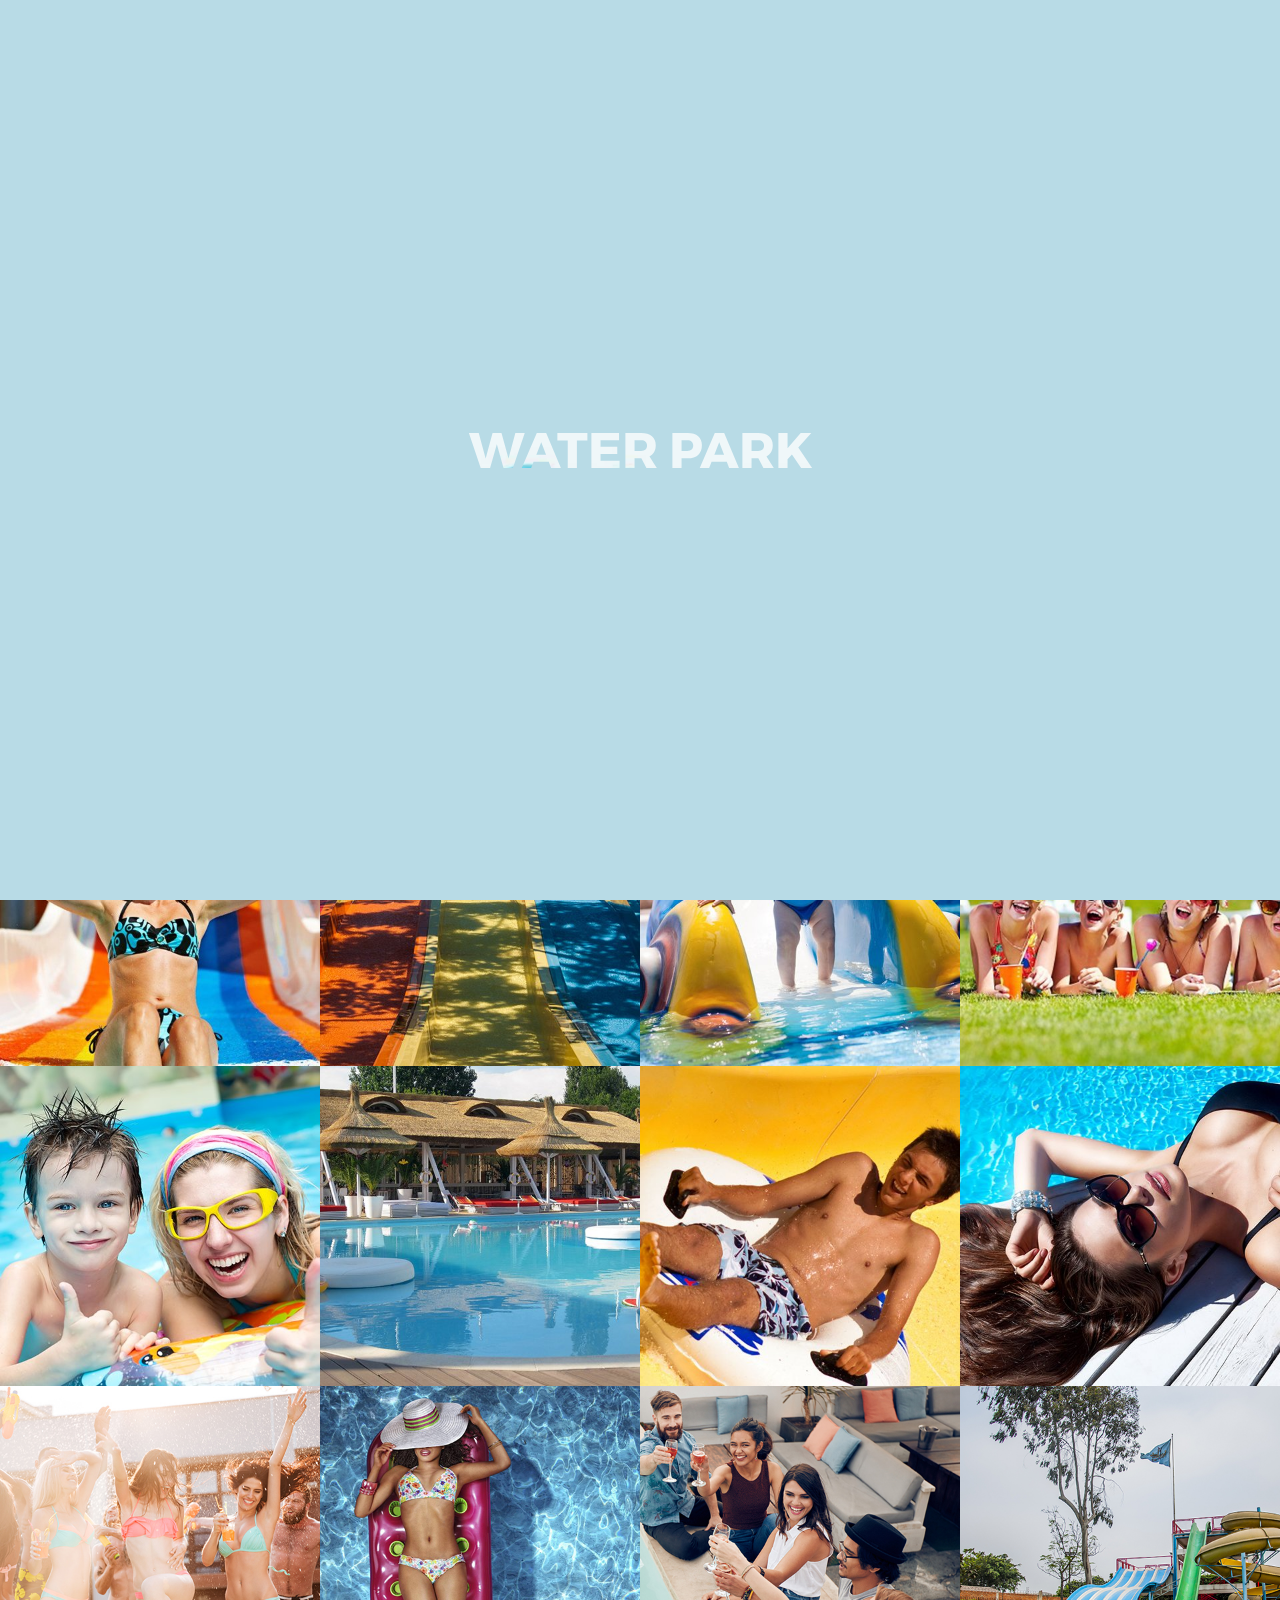
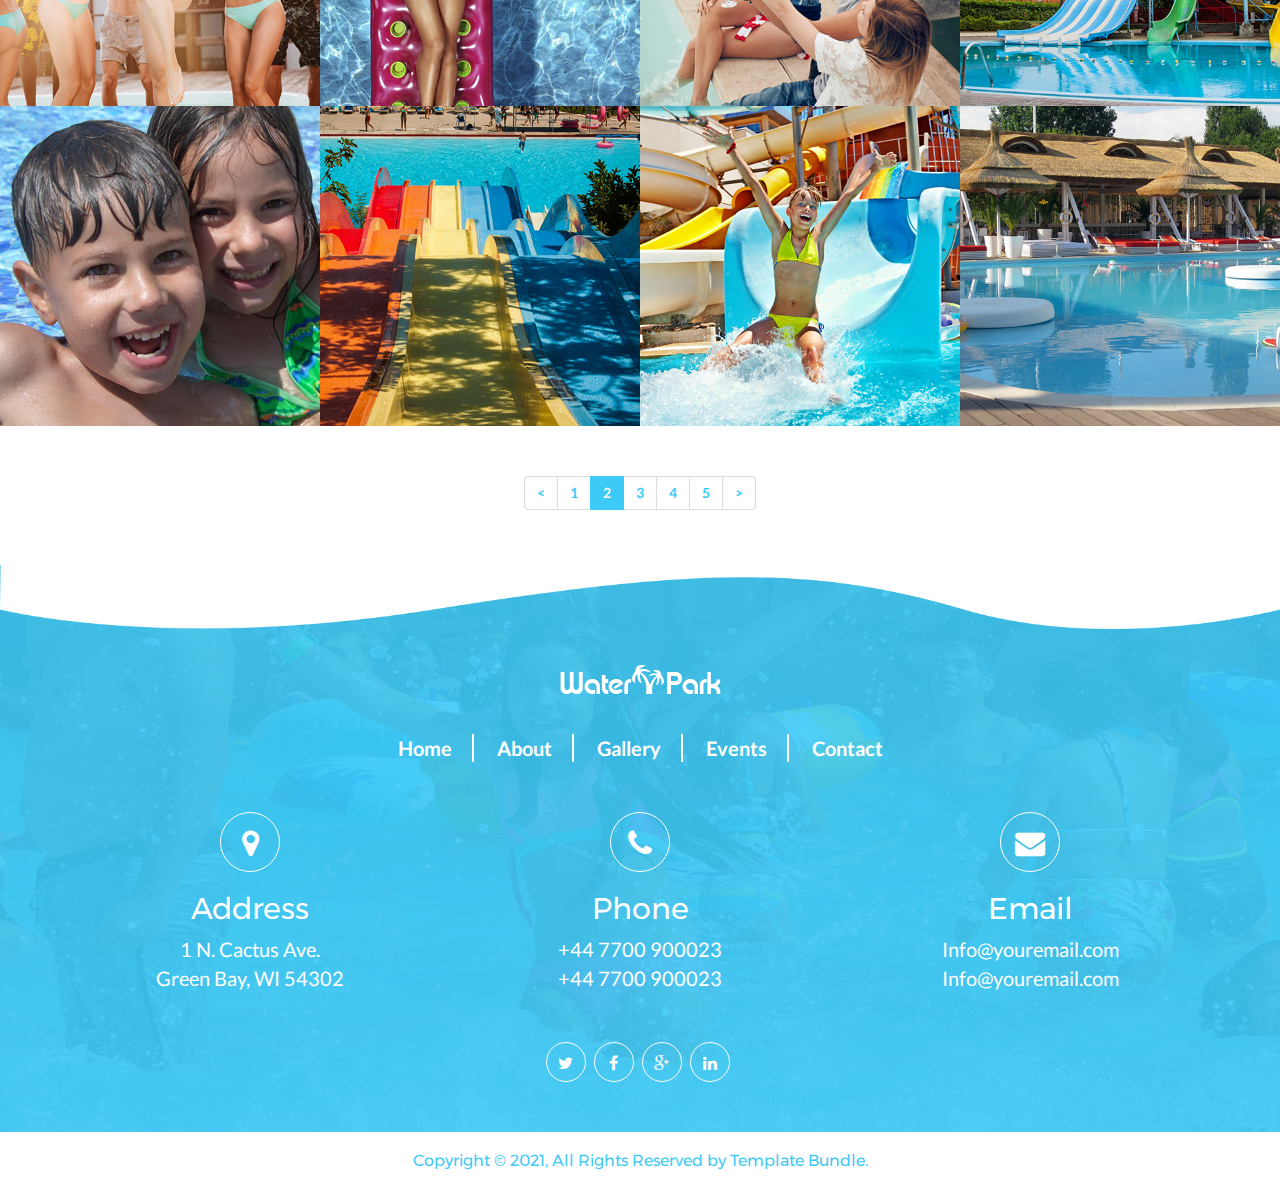
<file: gallery.html>
<!DOCTYPE html>
<!--[if IE 8]> <html lang="en" class="ie8 no-js"> <![endif]-->
<!--[if IE 9]> <html lang="en" class="ie9 no-js"> <![endif]-->
<!--[if !IE]><!-->
<html lang="en">
<!--<![endif]-->
<!-- Begin Head -->
<head>
	<meta charset="utf-8" />
	<title> Water Park </title>
	<meta content="width=device-width, initial-scale=1.0" name="viewport" />
	<meta name="description" content="Water Park Multipurpose Responsive HTML Template"/>
	<meta name="keywords" content="pool, responsive, swimming, swimming pool, training, underwater, water, water park, water slides, beach, Beach Club, booking, events, family, holiday, outdoor activities, resort, summer, vacation"/>
	<meta name="author" content="template bundle"/>
	<meta name="MobileOptimized" content="320"/>
	<link rel="stylesheet" type="text/css" href="assets/css/bootstrap.min.css">
	<link rel="stylesheet" type="text/css" href="assets/css/animate.css">
	<link rel="stylesheet" type="text/css" href="assets/css/magnific-popup.css">
	<link rel="stylesheet" type="text/css" href="assets/css/font-awesome.min.css">
	<link rel="stylesheet" type="text/css" href="assets/css/fonts.css">
	<link rel="stylesheet" type="text/css" href="assets/css/style.css">
	<!-- fav icon -->
	<link rel="shortcut icon" type="image/png" href="assets/images/favicon.png">
</head>
<body>
<!-- loader section start -->
<div id="loader">
	<h1 id="status">water park</h1>
</div>
<!-- header section start -->
<div class="wp_header_wrapper">
	<div class="container">
		<div class="row">
			<div class="col-lg-6 col-md-6 col-sm-6 col-xs-6">
				<div class="wp_logo">
					<a href="index.html"><img src="assets/images/logo.png" alt=""></a>
				</div>
			</div>
			<div class="col-lg-6 col-md-6 col-sm-6 col-xs-6">
				<div class="wp_toggle">
					<button class="wp_toggle_btn"><i class="fa fa-bars"></i></button>
				</div>
			</div>
		</div>
	</div>
</div>
<!-- sidenav section start -->
<div class="wp_navigation_menu">
	<button class="wp_close_btn"><i class="fa fa-times"></i></button>
	<div class="wp_nav_logo">
		<a href="index.html"><img src="assets/images/logo.png" alt=""></a>
	</div>
	<ul>
		<li><a href="index.html"><i class="fa fa-home" aria-hidden="true"></i>Home</a></li>
		<li><a href="about.html"><i class="fa fa-user" aria-hidden="true"></i>About</a></li>
		<li class="active"><a href="#"><i class="fa fa-picture-o" aria-hidden="true"></i>Gallery</a></li>
		<li class="dropdown"><a href="#"><i class="fa fa-calendar-check-o" aria-hidden="true"></i>Events<span class="fa fa-angle-down" aria-hidden="true"></span></a>
			<ul class="sub-menu">
				<li><a href="event.html"><i class="fa fa-angle-right" aria-hidden="true"></i>Events</a></li>
				<li><a href="event_single.html"><i class="fa fa-angle-right" aria-hidden="true"></i>Event Single</a></li>
			</ul>
		</li>
		<li><a href="contact.html"><i class="fa fa-address-book-o" aria-hidden="true"></i>Contact</a></li>
	</ul>
</div>
<!-- breadcrumb section start -->
<div class="wp_bread_wrapper">
	<img src="assets/images/shape2.png" alt="" class="img-responsive shape2">
	<div class="container">
		<div class="row">
			<div class="col-lg-12 col-md-12 col-sm-12 col-xs-12">
				<div class="wp_bread_caption">
					<h1>Gallery</h1>
					<ul class="breadcrumb">
						<li><a href="index.html">Home</a></li>
						<li>Gallery</li>
					</ul>
				</div>
			</div>
		</div>
	</div>
</div>
<!-- gallery section start -->
<div class="wp_gallery_wrapper gallery_page wp_top_padder50 wp_bottom_padder50">
	<img src="assets/images/shape1.png" alt="" class="img-responsive shape1">
	<div class="container-fluid">
		<div class="row">
			<div class="col-lg-12 col-md-12 col-sm-12 col-xs-12">
				<div class="wp_button_group">
					<button class="wp_button active" data-filter="all">All</button>
					<button class="wp_button" data-filter="swimming">Swimming</button>
					<button class="wp_button" data-filter="kids">Kids</button>
					<button class="wp_button" data-filter="party">Pool Party</button>
					<button class="wp_button" data-filter="adults">Adults</button>
				</div>
			</div>
			<div class="col-lg-12 col-md-12 col-sm-12 col-xs-12">
				<div class="row">
					<div class="wp_gallery">
						<div class="col-lg-3 col-md-3 col-sm-6 col-xs-12 filter adults" data-value="1">
							<div class="wp_gallery_img">
								<img src="assets/images/gallery/01.jpg" alt="" class="img-responsive">
								<div class="wp_gallery_overlay popup-gallery">
									<a href="assets/images/gallery/01.jpg"><i class="fa fa-search-plus"></i></a>
								</div>
							</div>
						</div>
						<div class="col-lg-3 col-md-3 col-sm-6 col-xs-12 filter swimming" data-value="2">
							<div class="wp_gallery_img">
								<img src="assets/images/gallery/02.jpg" alt="" class="img-responsive">
								<div class="wp_gallery_overlay popup-gallery">
									<a href="assets/images/gallery/02.jpg"><i class="fa fa-search-plus"></i></a>
								</div>
							</div>
						</div>
						<div class="col-lg-3 col-md-3 col-sm-6 col-xs-12 filter kids" data-value="3">
							<div class="wp_gallery_img">
								<img src="assets/images/gallery/03.jpg" alt="" class="img-responsive">
								<div class="wp_gallery_overlay popup-gallery">
									<a href="assets/images/gallery/03.jpg"><i class="fa fa-search-plus"></i></a>
								</div>
							</div>
						</div>
						<div class="col-lg-3 col-md-3 col-sm-6 col-xs-12 filter swimming" data-value="4">
							<div class="wp_gallery_img">
								<img src="assets/images/gallery/04.jpg" alt="" class="img-responsive">
								<div class="wp_gallery_overlay popup-gallery">
									<a href="assets/images/gallery/04.jpg"><i class="fa fa-search-plus"></i></a>
								</div>
							</div>
						</div>
						<div class="col-lg-3 col-md-3 col-sm-6 col-xs-12 filter kids party" data-value="5">
							<div class="wp_gallery_img">
								<img src="assets/images/gallery/05.jpg" alt="" class="img-responsive">
								<div class="wp_gallery_overlay popup-gallery">
									<a href="assets/images/gallery/05.jpg"><i class="fa fa-search-plus"></i></a>
								</div>
							</div>
						</div>
						<div class="col-lg-3 col-md-3 col-sm-6 col-xs-12 filter kids swimming" data-value="6">
							<div class="wp_gallery_img">
								<img src="assets/images/gallery/06.jpg" alt="" class="img-responsive">
								<div class="wp_gallery_overlay popup-gallery">
									<a href="assets/images/gallery/06.jpg"><i class="fa fa-search-plus"></i></a>
								</div>
							</div>
						</div>
						<div class="col-lg-3 col-md-3 col-sm-6 col-xs-12 filter swimming" data-value="7">
							<div class="wp_gallery_img">
								<img src="assets/images/gallery/07.jpg" alt="" class="img-responsive">
								<div class="wp_gallery_overlay popup-gallery">
									<a href="assets/images/gallery/07.jpg"><i class="fa fa-search-plus"></i></a>
								</div>
							</div>
						</div>
						<div class="col-lg-3 col-md-3 col-sm-6 col-xs-12 filter swimming kids" data-value="8">
							<div class="wp_gallery_img">
								<img src="assets/images/gallery/08.jpg" alt="" class="img-responsive">
								<div class="wp_gallery_overlay popup-gallery">
									<a href="assets/images/gallery/08.jpg"><i class="fa fa-search-plus"></i></a>
								</div>
							</div>
						</div>
						<div class="col-lg-3 col-md-3 col-sm-6 col-xs-12 filter adults" data-value="7">
							<div class="wp_gallery_img">
								<img src="assets/images/gallery/09.jpg" alt="" class="img-responsive">
								<div class="wp_gallery_overlay popup-gallery">
									<a href="assets/images/gallery/09.jpg"><i class="fa fa-search-plus"></i></a>
								</div>
							</div>
						</div>
						<div class="col-lg-3 col-md-3 col-sm-6 col-xs-12 filter adults party" data-value="7">
							<div class="wp_gallery_img">
								<img src="assets/images/gallery/10.jpg" alt="" class="img-responsive">
								<div class="wp_gallery_overlay popup-gallery">
									<a href="assets/images/gallery/10.jpg"><i class="fa fa-search-plus"></i></a>
								</div>
							</div>
						</div>
						<div class="col-lg-3 col-md-3 col-sm-6 col-xs-12 filter swimming adults" data-value="7">
							<div class="wp_gallery_img">
								<img src="assets/images/gallery/11.jpg" alt="" class="img-responsive">
								<div class="wp_gallery_overlay popup-gallery">
									<a href="assets/images/gallery/11.jpg"><i class="fa fa-search-plus"></i></a>
								</div>
							</div>
						</div>
						<div class="col-lg-3 col-md-3 col-sm-6 col-xs-12 filter party" data-value="7">
							<div class="wp_gallery_img">
								<img src="assets/images/gallery/12.jpg" alt="" class="img-responsive">
								<div class="wp_gallery_overlay popup-gallery">
									<a href="assets/images/gallery/12.jpg"><i class="fa fa-search-plus"></i></a>
								</div>
							</div>
						</div>
						<div class="col-lg-3 col-md-3 col-sm-6 col-xs-12 filter swimming" data-value="7">
							<div class="wp_gallery_img">
								<img src="assets/images/gallery/13.jpg" alt="" class="img-responsive">
								<div class="wp_gallery_overlay popup-gallery">
									<a href="assets/images/gallery/13.jpg"><i class="fa fa-search-plus"></i></a>
								</div>
							</div>
						</div>
						<div class="col-lg-3 col-md-3 col-sm-6 col-xs-12 filter kids" data-value="7">
							<div class="wp_gallery_img">
								<img src="assets/images/gallery/14.jpg" alt="" class="img-responsive">
								<div class="wp_gallery_overlay popup-gallery">
									<a href="assets/images/gallery/14.jpg"><i class="fa fa-search-plus"></i></a>
								</div>
							</div>
						</div>
						<div class="col-lg-3 col-md-3 col-sm-6 col-xs-12 filter swimming" data-value="7">
							<div class="wp_gallery_img">
								<img src="assets/images/gallery/15.jpg" alt="" class="img-responsive">
								<div class="wp_gallery_overlay popup-gallery">
									<a href="assets/images/gallery/15.jpg"><i class="fa fa-search-plus"></i></a>
								</div>
							</div>
						</div>
						<div class="col-lg-3 col-md-3 col-sm-6 col-xs-12 filter adults party" data-value="7">
							<div class="wp_gallery_img">
								<img src="assets/images/gallery/16.jpg" alt="" class="img-responsive">
								<div class="wp_gallery_overlay popup-gallery">
									<a href="assets/images/gallery/16.jpg"><i class="fa fa-search-plus"></i></a>
								</div>
							</div>
						</div>
						<div class="col-lg-12 col-md-12 col-sm-12 col-xs-12">
							<div class="wp_pagination wp_top_padder50">
								<ul class="pagination">
									<li><a href="#">&#60;</a></li>
									<li><a href="#">1</a></li>
									<li class="active"><a href="#">2</a></li>
									<li><a href="#">3</a></li>
									<li><a href="#">4</a></li>
									<li><a href="#">5</a></li>
									<li><a href="#">&#62;</a></li>
								</ul>
							</div>
						</div>
					</div>
				</div>
			</div>
		</div>
	</div>
</div>

<!-- footer section start -->
<div class="wp_footer_wrapper wp_top_padder100 wp_bottom_padder50">
	<img src="assets/images/shape1.png" alt="" class="img-responsive shape1">
	<div class="container">
		<div class="row">
			<div class="col-lg-12 col-md-12 col-sm-12 col-xs-12">
				<div class="wp_footer_content">
					<img src="assets/images/logo.png" alt="">
					<ul>
						<li><a href="index.html">Home</a></li>
						<li><a href="about.html">About</a></li>
						<li><a href="gallery.html">Gallery</a></li>
						<li><a href="event.html">Events</a></li>
						<li><a href="contact.html">Contact</a></li>
					</ul>
				</div>
			</div>
			<div class="col-lg-4 col-md-4 col-sm-12 col-xs-12">
				<div class="wp_footer_contact">
					<i class="fa fa-map-marker" aria-hidden="true"></i>
					<h2>Address</h2>
					<p>1 N. Cactus Ave.<br>Green Bay, WI 54302</p>
				</div>
			</div>
			<div class="col-lg-4 col-md-4 col-sm-12 col-xs-12">
				<div class="wp_footer_contact">
					<i class="fa fa-phone" aria-hidden="true"></i>
					<h2>Phone</h2>
					<p>+44 7700 900023<br>+44 7700 900023</p>
				</div>
			</div>
			<div class="col-lg-4 col-md-4 col-sm-12 col-xs-12">
				<div class="wp_footer_contact">
					<i class="fa fa-envelope" aria-hidden="true"></i>
					<h2>Email</h2>
					<a href="#">Info@youremail.com<br>Info@youremail.com</a>
				</div>
			</div>
			<div class="col-lg-12 col-md-12 col-sm-12 col-xs-12">
				<div class="wp_social_icons">
					<ul>
						<li><a href="#"><i class="fa fa-twitter" aria-hidden="true"></i></a></li>
						<li><a href="#"><i class="fa fa-facebook" aria-hidden="true"></i></a></li>
						<li><a href="#"><i class="fa fa-google-plus" aria-hidden="true"></i></a></li>
						<li><a href="#"><i class="fa fa-linkedin" aria-hidden="true"></i></a></li>
					</ul>
				</div>
			</div>
		</div>
	</div>
</div>
<!-- copyright section start -->
<div class="wp_copyright_wrapper">
	<div class="container">
		<div class="row">
			<div class="col-lg-12 col-md-12 col-sm-12 col-xs-12">
				<div class="wp_copyright_content">
					<h5>Copyright © 2021, All Rights Reserved by Template Bundle.</h5>
				</div>
			</div>
		</div>
	</div>
</div>
<!-- js files -->
<script type="text/javascript" src="assets/js/jquery.js"></script>
<script type="text/javascript" src="assets/js/bootstrap.min.js"></script>
<script type="text/javascript" src="assets/js/pie-chart.js"></script>
<script type="text/javascript" src="assets/js/magnific-popup.js"></script>
<script type="text/javascript" src="assets/js/custom.js"></script>
</body>
</html>
</file>
<file: assets/css/fonts.css>
@font-face{font-family:"Montserrat";src:url("../fonts/Montserrat-Black.eot");src:url("../fonts/Montserrat-Black-1.eot") format("embedded-opentype"),
url("../fonts/Montserrat-Black.otf") format("opentype"),
url("../fonts/Montserrat-Black.svg") format("svg"),
url("../fonts/Montserrat-Black.ttf") format("truetype"),
url("../fonts/Montserrat-Black.woff") format("woff"),
url("../fonts/Montserrat-Black.woff2") format("woff2");font-weight:900;font-style:normal;}
@font-face{font-family:"Montserrat";src:url("../fonts/Montserrat-Bold.eot");src:url("../fonts/Montserrat-Bold-1.eot") format("embedded-opentype"),
url("../fonts/Montserrat-Bold.otf") format("opentype"),
url("../fonts/Montserrat-Bold.svg") format("svg"),
url("../fonts/Montserrat-Bold.ttf") format("truetype"),
url("../fonts/Montserrat-Bold.woff") format("woff"),
url("../fonts/Montserrat-Bold.woff2") format("woff2");font-weight:700;font-style:normal;}
@font-face{font-family:"Montserrat";src:url("../fonts/Montserrat-ExtraBold.eot");src:url("../fonts/Montserrat-ExtraBold-1.eot") format("embedded-opentype"),
url("../fonts/Montserrat-ExtraBold.otf") format("opentype"),
url("../fonts/Montserrat-ExtraBold.svg") format("svg"),
url("../fonts/Montserrat-ExtraBold.ttf") format("truetype"),
url("../fonts/Montserrat-ExtraBold.woff") format("woff"),
url("../fonts/Montserrat-ExtraBold.woff2") format("woff2");font-weight:800;font-style:normal;}
@font-face{font-family:"Montserrat";src:url("../fonts/Montserrat-ExtraLight.eot");src:url("../fonts/Montserrat-ExtraLight-1.eot") format("embedded-opentype"),
url("../fonts/Montserrat-ExtraLight.otf") format("opentype"),
url("../fonts/Montserrat-ExtraLight.svg") format("svg"),
url("../fonts/Montserrat-ExtraLight.ttf") format("truetype"),
url("../fonts/Montserrat-ExtraLight.woff") format("woff"),
url("../fonts/Montserrat-ExtraLight.woff2") format("woff2");font-weight:200;font-style:normal;}
@font-face{font-family:"Montserrat";src:url("../fonts/Montserrat-Light.eot");src:url("../fonts/Montserrat-Light-1.eot") format("embedded-opentype"),
url("../fonts/Montserrat-Light.otf") format("opentype"),
url("../fonts/Montserrat-Light.svg") format("svg"),
url("../fonts/Montserrat-Light.ttf") format("truetype"),
url("../fonts/Montserrat-Light.woff") format("woff"),
url("../fonts/Montserrat-Light.woff2") format("woff2");font-weight:300;font-style:normal;}
@font-face{font-family:"Montserrat";src:url("../fonts/Montserrat-Medium.eot");src:url("../fonts/Montserrat-Medium-1.eot") format("embedded-opentype"),
url("../fonts/Montserrat-Medium.otf") format("opentype"),
url("../fonts/Montserrat-Medium.svg") format("svg"),
url("../fonts/Montserrat-Medium.ttf") format("truetype"),
url("../fonts/Montserrat-Medium.woff") format("woff"),
url("../fonts/Montserrat-Medium.woff2") format("woff2");font-weight:500;font-style:normal;}
@font-face{font-family:"Montserrat";src:url("../fonts/Montserrat-Regular.eot");src:url("../fonts/Montserrat-Regular-1.eot") format("embedded-opentype"),
url("../fonts/Montserrat-Regular.otf") format("opentype"),
url("../fonts/Montserrat-Regular.svg") format("svg"),
url("../fonts/Montserrat-Regular.ttf") format("truetype"),
url("../fonts/Montserrat-Regular.woff") format("woff"),
url("../fonts/Montserrat-Regular.woff2") format("woff2");font-weight:400;font-style:normal;}
@font-face{font-family:"Montserrat";src:url("../fonts/Montserrat-SemiBold.eot");src:url("../fonts/Montserrat-SemiBold-1.eot") format("embedded-opentype"),
url("../fonts/Montserrat-SemiBold.otf") format("opentype"),
url("../fonts/Montserrat-SemiBold.svg") format("svg"),
url("../fonts/Montserrat-SemiBold.ttf") format("truetype"),
url("../fonts/Montserrat-SemiBold.woff") format("woff"),
url("../fonts/Montserrat-SemiBold.woff2") format("woff2");font-weight:600;font-style:normal;}
@font-face{font-family:"Montserrat";src:url("../fonts/Montserrat-Thin.eot");src:url("../fonts/Montserrat-Thin-1.eot") format("embedded-opentype"),
url("../fonts/Montserrat-Thin.otf") format("opentype"),
url("../fonts/Montserrat-Thin.svg") format("svg"),
url("../fonts/Montserrat-Thin.ttf") format("truetype"),
url("../fonts/Montserrat-Thin.woff") format("woff"),
url("../fonts/Montserrat-Thin.woff2") format("woff2");font-weight:100;font-style:normal;}
@font-face{font-family:"Lato";src:url("../fonts/Lato-Black.eot");src:url("../fonts/Lato-Black-1.eot") format("embedded-opentype"),
url("../fonts/Lato-Black.otf") format("opentype"),
url("../fonts/Lato-Black.svg") format("svg"),
url("../fonts/Lato-Black.ttf") format("truetype"),
url("../fonts/Lato-Black.woff") format("woff"),
url("../fonts/Lato-Black.woff2") format("woff2");font-weight:900;font-style:normal;}
@font-face{font-family:"Lato";src:url("../fonts/Lato-Bold.eot");src:url("../fonts/Lato-Bold-1.eot") format("embedded-opentype"),
url("../fonts/Lato-Bold.otf") format("opentype"),
url("../fonts/Lato-Bold.svg") format("svg"),
url("../fonts/Lato-Bold.ttf") format("truetype"),
url("../fonts/Lato-Bold.woff") format("woff"),
url("../fonts/Lato-Bold.woff2") format("woff2");font-weight:700;font-style:normal;}
@font-face{font-family:"Lato";src:url("../fonts/Lato-Hairline.eot");src:url("../fonts/Lato-Hairline-1.eot") format("embedded-opentype"),
url("../fonts/Lato-Hairline.otf") format("opentype"),
url("../fonts/Lato-Hairline.svg") format("svg"),
url("../fonts/Lato-Hairline.ttf") format("truetype"),
url("../fonts/Lato-Hairline.woff") format("woff"),
url("../fonts/Lato-Hairline.woff2") format("woff2");font-weight:100;font-style:normal;}
@font-face{font-family:"Lato";src:url("../fonts/Lato-Light.eot");src:url("../fonts/Lato-Light-1.eot") format("embedded-opentype"),
url("../fonts/Lato-Light.otf") format("opentype"),
url("../fonts/Lato-Light.svg") format("svg"),
url("../fonts/Lato-Light.ttf") format("truetype"),
url("../fonts/Lato-Light.woff") format("woff"),
url("../fonts/Lato-Light.woff2") format("woff2");font-weight:300;font-style:normal;}
@font-face{font-family:"Lato";src:url("../fonts/Lato-Regular.eot");src:url("../fonts/Lato-Regular-1.eot") format("embedded-opentype"),
url("../fonts/Lato-Regular.otf") format("opentype"),
url("../fonts/Lato-Regular.svg") format("svg"),
url("../fonts/Lato-Regular.ttf") format("truetype"),
url("../fonts/Lato-Regular.woff") format("woff"),
url("../fonts/Lato-Regular.woff2") format("woff2");font-weight:400;font-style:normal;}
</file>
<file: assets/css/style.css>
/*Copyright (c) 2017 Himanshu Softtech.
------------------------------------------------------------------
[Master Stylesheet]
Template Name:Water Park Multipurpose Responsive HTML Template
Version: 1.0
-------------------------------------------------------------------
[Table of contents]
1. Body
2. Normal css
3. Sidebar css
4. Loader css
5. Header Section / .wp_header_wrapper
6. Banner Section / .wp_banner_wrapper 
7. About Section / .wp_about_caption h2
8. Gallery Section / .wp_gallery_wrapper
9. Service Section / .wp_service_caption
10. Pricing Section / .wp_pricing_wrapper
11. Event Section / .wp_event_text
12. Footer Section / .wp_footer_wrapper
13. Copyrights Section / .wp_copyright_content
14. Breadcrumb Section / .wp_bread_wrapper
15. About Page / .wp_progress_wrapper
16. Gallery Page / .gallery_page
17. Event Single Page / .wp_event_item
18. Contact Page / .wp_map_wrapper
19. Responsive css
*/
/*-------- Body Strat --------*/
@font-face {
  font-family: "Water-Galon";
  src: url("../fonts/Water-Galon.ttf");
}
@font-face {
  font-family: "AndyBear";
  src: url("../fonts/Andy Bear.ttf");
}

body {
  font-family: "Lato";
  font-size: 14px;
  color: #333;
  margin: 0;
  padding: 0;
}
/*-------- Normal css start --------*/
a {
  color: #333;
  text-decoration: none;
  cursor: pointer;
}
a:hover,
a:focus {
  color: #333;
  text-decoration: none;
}
a:focus {
  outline: none;
}
h1,
h2,
h3,
h4,
h5,
h6 {
  font-family: "Montserrat";
  font-weight: 400;
  color: #202020;
  margin: 0px;
}
p {
  color: #717171;
  font-size: 16px;
  margin: 0px;
  font-weight: 400;
}
input {
  outline: none;
  font-weight: 600;
}
input:focus {
  outline: none !important;
  box-shadow: none !important;
  box-shadow: none !important;
  border-color: #ccc !important;
}
textarea {
  outline: none;
  font-weight: 600;
}
textarea:focus {
  outline: none !important;
  box-shadow: none !important;
  box-shadow: none !important;
  border-color: #ccc !important;
}
button {
  outline: none;
}
button:focus {
  outline: none;
  box-shadow: none;
}
.wp_top_padder100 {
  padding-top: 100px;
}
.wp_top_padder90 {
  padding-top: 90px;
}
.wp_top_padder80 {
  padding-top: 80px;
}
.wp_top_padder70 {
  padding-top: 70px;
}
.wp_top_padder60 {
  padding-top: 60px;
}
.wp_top_padder50 {
  padding-top: 50px;
}
.wp_top_padder40 {
  padding-top: 40px;
}
.wp_top_padder30 {
  padding-top: 30px;
}
.wp_top_padder20 {
  padding-top: 20px;
}
.wp_top_padder10 {
  padding-top: 10px;
}
.wp_bottom_padder100 {
  padding-bottom: 100px;
}
.wp_bottom_padder90 {
  padding-bottom: 90px;
}
.wp_bottom_padder80 {
  padding-bottom: 80px;
}
.wp_bottom_padder70 {
  padding-bottom: 70px;
}
.wp_bottom_padder60 {
  padding-bottom: 60px;
}
.wp_bottom_padder50 {
  padding-bottom: 50px;
}
.wp_bottom_padder40 {
  padding-bottom: 40px;
}
.wp_bottom_padder30 {
  padding-bottom: 30px;
}
.wp_bottom_padder20 {
  padding-bottom: 20px;
}
.wp_bottom_padder10 {
  padding-bottom: 10px;
}
.wp_button {
  background: #3dcaf6;
  border: 1px solid transparent;
  padding: 10px 22px;
  color: #fff;
  font-weight: 400;
  font-size: 18px;
  display: inline-block;
  border-radius: 10px;
  font-family: "Montserrat";
  position: relative;
  perspective: 100px;
  overflow: hidden;
  -webkit-transition: all 0.3s;
  -moz-transition: all 0.3s;
  -ms-transition: all 0.3s;
  -o-transition: all 0.3s;
  transition: all 0.3s;
}
.wp_button:before,
.wp_button:after {
  content: "";
  position: absolute;
  top: 0;
  left: 0;
  width: 100%;
  height: 100%;
  z-index: -1;
  border-radius: 10px;
  background-color: rgba(255, 255, 255, 0.5);
  -webkit-transition: all 0.3s;
  -moz-transition: all 0.3s;
  -ms-transition: all 0.3s;
  -o-transition: all 0.3s;
  transition: all 0.3s;
  -webkit-transform: translate(-15%, -90px) rotate(-30deg);
  -moz-transform: translate(-15%, -90px) rotate(-30deg);
  -ms-transform: translate(-15%, -90px) rotate(-30deg);
  -o-transform: translate(-15%, -90px) rotate(-30deg);
  transform: translate(-15%, -90px) rotate(-30deg);
}
.wp_button::after {
  background-color: rgba(255, 255, 255, 0.9);
}
.wp_button:hover {
  color: #3dcaf6;
  border: 1px solid #3dcaf6;
}
.wp_button:hover:before,
.wp_button:hover:after {
  -webkit-transform: translate(0, 0) rotate(0deg);
  -moz-transform: translate(0, 0) rotate(0deg);
  -ms-transform: translate(0, 0) rotate(0deg);
  -o-transform: translate(0, 0) rotate(0deg);
  transform: translate(0, 0) rotate(0deg);
}
.wp_button:hover::after {
  -webkit-transition-delay: 0.2s;
  -moz-transition-delay: 0.2s;
  -ms-transition-delay: 0.2s;
  -o-transition-delay: 0.2s;
  transition-delay: 0.2s;
}
.shape2 {
  position: absolute;
  bottom: 0;
  left: 0;
  width: 100%;
}
.shape1 {
  position: absolute;
  top: 0;
  left: 0;
  width: 100%;
}
.wp_heading {
  text-align: center;
  margin-bottom: 50px;
}
.wp_heading h2 {
  color: #252323;
  font-size: 30px;
  font-weight: 500;
}
/*-------- sidebar start --------*/
.widget-title {
  color: #3dcaf6;
  font-size: 20px;
  margin-bottom: 15px;
}
.widget.widget_recent_post {
  margin-bottom: 40px;
}
.widget.widget_recent_post ul {
  list-style: none;
  padding: 0;
  margin: 0;
}
.widget.widget_recent_post ul li a {
  font-size: 16px;
  margin-bottom: 10px;
  display: inline-block;
}
.widget.widget_recent_post ul li:last-child a {
  margin: 0;
}
.widget.widget_recent_post ul li a i {
  margin-right: 10px;
  color: #3dcaf6;
}
.widget.widget_upcoming_events {
  margin-bottom: 50px;
}
.widget.widget_upcoming_events ul {
  list-style: none;
  padding: 0;
  margin: 0;
}
.widget.widget_upcoming_events ul li:after,
.widget.widget_upcoming_events ul:after {
  content: "";
  width: 100%;
  display: table;
}
.widget.widget_upcoming_events ul li {
  margin-bottom: 10px;
  display: flex;
  justify-content: flex-start;
  flex-wrap: wrap;
  align-items: center;
}
.widget.widget_upcoming_events ul li .post {
  padding: 30px;
}
.widget.widget_upcoming_events ul li .post h4 a {
  display: inline-block;
  margin-bottom: 10px;
}
.widget.widget_tags {
  margin-bottom: 40px;
}
.widget.widget_tags:after {
  content: "";
  display: table;
  width: 100%;
}
.widget.widget_tags a {
  float: left;
  margin: 0 10px 10px 0;
}
.widget.widget_tags a:focus {
  color: #fff;
}
.widget.widget_social_icons ul {
  list-style: none;
  padding: 0;
  margin: 0;
}
.widget.widget_social_icons ul li {
  display: inline-block;
  margin-right: 5px;
}
.widget.widget_social_icons ul li a i {
  font-size: 16px;
  height: 40px;
  width: 40px;
  text-align: center;
  color: #3dcaf6;
  border-radius: 100px;
  line-height: 40px;
  border: 1px solid #3dcaf6;
  -webkit-transition: all 0.3s;
  -moz-transition: all 0.3s;
  -ms-transition: all 0.3s;
  -o-transition: all 0.3s;
  transition: all 0.3s;
}
.widget.widget_social_icons ul li a i:hover {
  color: #fff;
  background: #3dcaf6;
}
/*-------- loader section start --------*/
#loader {
  background-color: #b8dbe6;
  bottom: 0;
  left: 0;
  position: fixed;
  right: 0;
  top: 0;
  z-index: 100;
  width: 100%;
  height: 100%;
}
#status {
  position: absolute;
  top: 50%;
  left: 50%;
  -webkit-transform: translate(-50%, -50%);
  -moz-transform: translate(-50%, -50%);
  -ms-transform: translate(-50%, -50%);
  -o-transform: translate(-50%, -50%);
  transform: translate(-50%, -50%);
  font-size: 50px;
  font-weight: bold;
  text-transform: uppercase;
  margin: 0;
  background: url(../images/wave.jpg);
  background-position: left 0 top 0px;
  background-size: cover;
  width: 400px;
  text-align: center;
  -webkit-background-clip: text;
  -moz-background-clip: text;
  -ms-background-clip: text;
  -o-background-clip: text;
  -webkit-text-fill-color: transparent;
  -moz-text-fill-color: transparent;
  -ms-text-fill-color: transparent;
  -o-text-fill-color: transparent;
  color: #fff;
  -webkit-animation: wave 4s infinite linear;
  -moz-animation: wave 4s infinite linear;
  -ms-animation: wave 4s infinite linear;
  -o-animation: wave 4s infinite linear;
  animation: wave 4s infinite linear;
  -webkit-transition: all 0.3s;
  -moz-transition: all 0.3s;
  -ms-transition: all 0.3s;
  transition: all 0.3s;
  -o-transition: all 0.3s;
}
@-webkit-keyframes wave {
  0% {
    background-position: left 200px top 0px;
  }
  20% {
    background-position: left 400px top -15px;
  }
  40% {
    background-position: left 600px top -25px;
  }
  60% {
    background-position: left 800px top -45px;
  }
  80% {
    background-position: left 1000px top -30px;
  }
  100% {
    background-position: left 1200px top -10px;
  }
}
@-moz-keyframes wave {
  0% {
    background-position: left 200px top 0px;
  }
  20% {
    background-position: left 400px top -15px;
  }
  40% {
    background-position: left 600px top -25px;
  }
  60% {
    background-position: left 800px top -45px;
  }
  80% {
    background-position: left 1000px top -30px;
  }
  100% {
    background-position: left 1200px top -10px;
  }
}
@-o-keyframes wave {
  0% {
    background-position: left 200px top 0px;
  }
  20% {
    background-position: left 400px top -15px;
  }
  40% {
    background-position: left 600px top -25px;
  }
  60% {
    background-position: left 800px top -45px;
  }
  80% {
    background-position: left 1000px top -30px;
  }
  100% {
    background-position: left 1200px top -10px;
  }
}
@keyframes wave {
  0% {
    background-position: left 200px top 0px;
  }
  20% {
    background-position: left 400px top -15px;
  }
  40% {
    background-position: left 600px top -25px;
  }
  60% {
    background-position: left 800px top -45px;
  }
  80% {
    background-position: left 1000px top -30px;
  }
  100% {
    background-position: left 1200px top -10px;
  }
}
/*-------- header section start --------*/
.wp_header_wrapper {
  position: absolute;
  top: 0;
  left: 0;
  width: 100%;
  padding: 50px 0px;
  z-index: 3;
}
.menu_fixed {
  background: #3dcaf6;
  position: fixed;
  width: 100%;
  z-index: 10;
  padding: 10px;
}
.wp_toggle button {
  background: none;
  border: none;
  color: #fff;
  font-size: 28px;
  float: right;
}
.wp_navigation_menu {
  height: 100%;
  width: 0px;
  position: fixed;
  z-index: 1;
  top: 0;
  right: 0;
  z-index: 20;
  box-shadow: 4px 0px 18px 0px #000;
  background-color: #189ac2;
  overflow-x: hidden;
  -webkit-transition: all 0.3s;
  -moz-transition: all 0.3s;
  -ms-transition: all 0.3s;
  -o-transition: all 0.3s;
  transition: all 0.3s;
  padding-top: 50px;
}
.wp_navigation_menu.wp_menu_show_hide {
  width: 350px;
}
.wp_nav_logo {
  text-align: center;
  margin-bottom: 40px;
}
.wp_navigation_menu ul {
  list-style: none;
  padding: 0;
  margin: 0;
}
.wp_navigation_menu ul li {
  border-bottom: 1px solid #fff;
  position: relative;
  overflow: hidden;
}
.wp_navigation_menu ul li a:before {
  content: "\f178";
  font-family: "fontawesome";
  margin-right: 20px;
  position: absolute;
  visibility: hidden;
  font-size: 15px;
  opacity: 0;
  -webkit-transition: all 0.3s;
  -moz-transition: all 0.3s;
  -ms-transition: all 0.3s;
  -o-transition: all 0.3s;
  transition: all 0.3s;
  left: -10px;
  top: 50%;
  -webkit-transform: translateY(-50%);
  -moz-transform: translateY(-50%);
  -ms-transform: translateY(-50%);
  -o-transform: translateY(-50%);
  transform: translateY(-50%);
}
.wp_navigation_menu ul li.active a:before,
.wp_navigation_menu ul li:hover a:before {
  visibility: visible;
  opacity: 1;
  left: 0;
}
.wp_navigation_menu ul li.active a,
.wp_navigation_menu ul li:hover a {
  margin-left: 25px;
}
.wp_navigation_menu ul li a {
  color: #fff;
  position: relative;
  font-size: 20px;
  padding: 15px 25px;
  display: block;
  font-weight: 600;
  -webkit-transition: all 0.3s;
  -moz-transition: all 0.3s;
  -ms-transition: all 0.3s;
  -o-transition: all 0.3s;
  transition: all 0.3s;
}
.wp_navigation_menu ul li a span {
  float: right;
  font-size: 28px;
}
.wp_navigation_menu ul li a i {
  margin-right: 20px;
  width: 15px;
  color: #fff;
  -webkit-transition: all 0.3s;
  -moz-transition: all 0.3s;
  -ms-transition: all 0.3s;
  -o-transition: all 0.3s;
  transition: all 0.3s;
}
.wp_navigation_menu ul li .sub-menu {
  border-top: 1px solid #3dcaf6;
  border-bottom: 1px solid #3dcaf6;
  background: #fff;
}
.wp_navigation_menu ul li .sub-menu li {
  border-bottom: 1px solid #3dcaf6;
}
.wp_navigation_menu ul li .sub-menu li a:before {
  display: none;
}
.wp_navigation_menu ul li:hover .sub-menu li a {
  margin: 0;
}
.wp_navigation_menu ul li .sub-menu li a i,
.wp_navigation_menu ul li .sub-menu li a {
  color: #3dcaf6;
  -webkit-transition: all 0.3s;
  -moz-transition: all 0.3s;
  -ms-transition: all 0.3s;
  -o-transition: all 0.3s;
  transition: all 0.3s;
}
.wp_navigation_menu ul li .sub-menu li:hover a {
  margin-left: 20px;
}
.wp_navigation_menu ul li .sub-menu li:last-child {
  border: none;
}
.wp_navigation_menu .wp_close_btn {
  position: absolute;
  top: 0px;
  right: 0;
  font-size: 30px;
  color: #fff;
  background: none;
  border: none;
}
/*-------- banner section start --------*/
.wp_banner_wrapper {
  background: -webkit-linear-gradient(
      rgba(0, 0, 0, 0.2),
      rgba(0, 0, 0, 0.2),
      rgba(61, 202, 246, 1)
    ),
    url(../images/new/banner.webp);
  background: -moz-linear-gradient(
      rgba(0, 0, 0, 0.2),
      rgba(0, 0, 0, 0.2),
      rgba(61, 202, 246, 1)
    ),
    url(../images/new/banner.webp);
  background: -ms-linear-gradient(
      rgba(0, 0, 0, 0.2),
      rgba(0, 0, 0, 0.2),
      rgba(61, 202, 246, 1)
    ),
    url(../images/new/banner.webp);
  background: -o-linear-gradient(
      rgba(0, 0, 0, 0.2),
      rgba(0, 0, 0, 0.2),
      rgba(61, 202, 246, 1)
    ),
    url(../images/new/banner.webp);
  background: linear-gradient(
      rgba(0, 0, 0, 0.2),
      rgba(0, 0, 0, 0.2),
      rgba(61, 202, 246, 1)
    ),
    url(../images/new/banner.webp);
  background-size: cover;
  background-position: top;
  padding: 250px 0px;
  text-align: center;
  position: relative;
  -webkit-transition: all 0.3s;
  -moz-transition: all 0.3s;
  -ms-transition: all 0.3s;
  -o-transition: all 0.3s;
  transition: all 0.3s;
}
.wp_banner_caption .wp_banner_text {
  font-family: "Water-Galon";
  padding: 50px 0px;
  border-radius: 10px;
  background: rgba(255, 255, 255, 0.2);
  position: relative;
  margin-bottom: 28px;
  margin-right: 20px;
}
.wp_banner_caption .wp_banner_text:after {
  position: absolute;
  content: "";
  top: -20px;
  right: -20px;
  border-top: 2px solid #fff;
  border-left: 2px solid #fff;
  border-radius: 10px 10px 0 0;
  width: 100%;
  height: 20px;
}
.wp_banner_caption .wp_banner_text:before {
  position: absolute;
  content: "";
  top: -20px;
  right: -20px;
  border-bottom: 2px solid #fff;
  border-right: 2px solid #fff;
  border-radius: 0 10px 10px 0;
  width: 20px;
  height: 100%;
}
.wp_banner_caption .wp_banner_text p {
  font-size: 35px;
  font-weight: bold;
  color: #fff;
  margin-bottom: 25px;
}
.wp_banner_caption .wp_banner_text h1 {
  font-size: 89px;
  color: #fff;
  font-weight: bold;
  font-family: "Lato";
}
.wp_banner_caption p {
  font-size: 20px;
  color: #fff;
  font-weight: bold;
}
.wp_banner_caption p span {
  color: #0e7205;
}
/*-------- about section start -------*/
.wp_about_caption h2 {
  font-family: "AndyBear";
  font-size: 30px;
  color: #3dcaf6;
  font-weight: 700;
}
.wp_about_caption p {
  margin-top: 20px;
  font-size: 16px;
}
.wp_about_caption button {
  margin-top: 20px;
}
.wp_about_img {
  position: relative;
  margin-right: 20px;
}
.wp_about_img:before {
  position: absolute;
  content: "";
  top: -20px;
  right: -20px;
  border-radius: 10px;
  border: 2px solid #3dcaf6;
  width: 100%;
  height: 100%;
  z-index: -1;
  -webkit-transition: all 0.3s;
  -moz-transition: all 0.3s;
  -ms-transition: all 0.3s;
  -o-transition: all 0.3s;
  transition: all 0.3s;
}
.wp_about_img:hover:before {
  top: -15px;
  right: -15px;
  background: #3dcaf6;
}
/*-------- gallery section start --------*/
.wp_gallery_wrapper {
  background: #3dcaf6;
  position: relative;
}
.wp_gallery_wrapper .wp_heading h2 {
  color: #fff;
  margin-bottom: 20px;
}
.wp_button_group {
  text-align: center;
  margin-bottom: 40px;
}
.wp_button_group .active {
  color: #3dcaf6;
  background: #fff;
  border: 1px solid #3dcaf6;
}
.wp_button_group button {
  border: 1px solid #fff;
  margin-bottom: 10px;
}
.wp_gallery .col-lg-3 {
  padding: 0;
}
.wp_gallery_img img {
  width: 100%;
}
.wp_gallery_overlay {
  position: absolute;
  top: 0;
  left: 0;
  width: 100%;
  height: 100%;
  opacity: 0;
  background: rgba(0, 0, 0, 0.4);
  -webkit-transition: all 0.3s;
  -moz-transition: all 0.3s;
  -ms-transition: all 0.3s;
  -o-transition: all 0.3s;
  transition: all 0.3s;
}
.wp_gallery_overlay i {
  position: absolute;
  top: 50%;
  left: 50%;
  -webkit-transform: translate(-50%, -50%) scale(3);
  -moz-transform: translate(-50%, -50%) scale(3);
  -ms-transform: translate(-50%, -50%) scale(3);
  -o-transform: translate(-50%, -50%) scale(3);
  transform: translate(-50%, -50%) scale(3);
  -webkit-transition: all 0.3s;
  -moz-transition: all 0.3s;
  -ms-transition: all 0.3s;
  -o-transition: all 0.3s;
  transition: all 0.3s;
  color: #fff;
  font-size: 30px;
}
.wp_gallery_img:hover .wp_gallery_overlay {
  opacity: 1;
}
.wp_gallery_img:hover .wp_gallery_overlay i {
  -webkit-transform: translate(-50%, -50%) scale(1);
  -moz-transform: translate(-50%, -50%) scale(1);
  -ms-transform: translate(-50%, -50%) scale(1);
  -o-transform: translate(-50%, -50%) scale(1);
  transform: translate(-50%, -50%) scale(1);
}
/*-------- service section start --------*/
.wp_service_caption {
  text-align: center;
  border: 2px solid #3dcaf6;
  border-radius: 10px;
  padding: 30px;
  background: #fff;
  position: relative;
  margin-right: 20px;
  min-height: 270px;
}
.wp_service_caption:after {
  position: absolute;
  content: "";
  bottom: -20px;
  right: -20px;
  width: 100%;
  height: 100%;
  border: 2px solid #3dcaf6;
  border-radius: 10px;
  opacity: 0.6;
  z-index: -1;
  -webkit-transition: all 0.3s;
  -moz-transition: all 0.3s;
  -ms-transition: all 0.3s;
  -o-transition: all 0.3s;
  transition: all 0.3s;
}
.wp_service_caption:hover:after {
  background: #3dcaf6;
  right: -18px;
  bottom: -18px;
}
.wp_service_caption img {
  display: inline-block;
  margin-bottom: 20px;
}
.wp_service_caption h4 {
  font-size: 20px;
  margin-bottom: 15px;
}
/*-------- pricing section start --------*/
.wp_pricing_wrapper {
  background: #f5f5f5;
}
.wp_pricing_header {
  text-align: center;
  background: #3dcaf6;
  border-radius: 10px 10px 0 0;
  padding: 30px 70px;
}
.wp_pricing_header h2 {
  color: #fff;
  font-size: 30px;
  font-weight: 400;
  padding-bottom: 18px;
  border-bottom: 1px solid #fff;
}
.wp_pricing_header h1 {
  font-size: 50px;
  padding: 18px 0px;
  color: #fff;
}
.wp_pricing_header h1 small {
  font-size: 25px;
  color: #fff;
}
.wp_pricing_header h3 {
  color: #fff;
  font-size: 25px;
  padding-bottom: 20px;
}
.wp_pricing_body {
  padding: 30px 40px;
  text-align: center;
  position: relative;
  background: #fff;
  border-radius: 0 0 10px 10px;
}
.wp_pricing_body .body_icon i {
  position: absolute;
  top: -25px;
  left: 50%;
  font-size: 25px;
  height: 50px;
  width: 50px;
  color: #fff;
  text-align: center;
  line-height: 50px;
  background: #3dcafc;
  -webkit-transform: translateX(-50%);
  -moz-transform: translateX(-50%);
  -ms-transform: translateX(-50%);
  -o-transform: translateX(-50%);
  transform: translateX(-50%);
  border-radius: 100%;
  border: 2px solid #fff;
}
.wp_pricing_body ul {
  margin: 0;
  padding: 0;
  list-style: none;
  margin-bottom: 30px;
}
.wp_pricing_body ul li {
  color: #3dcaf6;
  font-size: 22px;
  padding: 18px 0px;
  border-bottom: 1px solid #b6b6b6;
}
.wp_pricing_body ul li i {
  color: #3dcaf6;
  margin-right: 10px;
  font-weight: 100;
}
.wp_pricing_body ul.basic li:nth-child(4),
.wp_pricing_body ul.basic li:nth-child(5),
.wp_pricing_body ul.basic li:nth-child(4) i,
.wp_pricing_body ul.basic li:nth-child(5) i {
  color: #484848;
}
.wp_pricing_body ul.standard li:nth-child(5),
.wp_pricing_body ul.standard li:nth-child(5) i {
  color: #484848;
}
/*-------- event section start --------*/
.wp_event_text {
  padding: 20px 30px;
  border: 2px solid #3dcaf6;
  border-radius: 10px;
  width: 60%;
  float: left;
}
.wp_event_text h4 {
  font-size: 25px;
  margin-bottom: 15px;
}
.wp_event_text h5 {
  font-size: 16px;
  margin-bottom: 25px;
}
.wp_event_text p {
  margin-bottom: 25px;
}
.wp_event_text a:focus {
  color: #fff;
}
.wp_event_caption {
  position: relative;
  padding: 16px 0px;
}
.wp_event_img {
  position: absolute;
  top: 50%;
  right: 0;
  z-index: 1;
  -webkit-transform: translateY(-50%);
  -moz-transform: translateY(-50%);
  -ms-transform: translateY(-50%);
  -o-transform: translateY(-50%);
  transform: translateY(-50%);
}
.wp_event_img img {
  display: inline-block;
}
.wp_event_img a {
  position: absolute;
  text-align: center;
  top: 25px;
  right: 0;
  background: #3dcaf6;
  padding: 5px 12px;
  color: #fff;
  font-weight: 700;
  border-radius: 10px 0 0 10px;
}
.wp_event_caption:after,
.wp_event_caption.left_img:after {
  content: "";
  width: 100%;
  display: table;
}
.wp_event_caption.left_img .wp_left_event_img {
  position: absolute;
  top: 50%;
  left: 0;
  z-index: 1;
  -webkit-transform: translateY(-50%);
  -moz-transform: translateY(-50%);
  -ms-transform: translateY(-50%);
  -o-transform: translateY(-50%);
  transform: translateY(-50%);
}
.wp_event_caption.left_img .wp_left_event_img img {
  display: inline-block;
}
.wp_event_caption.left_img .wp_left_event_img a {
  position: absolute;
  text-align: center;
  top: 25px;
  left: 0;
  background: #3dcaf6;
  padding: 5px 12px;
  color: #fff;
  font-weight: bold;
  border-radius: 0 10px 10px 0;
}
.wp_event_caption.left_img .wp_event_text {
  float: right;
  padding: 20px 35px;
}
/*-------- footer section start --------*/
.wp_footer_wrapper {
  background: -webkit-linear-gradient(
      rgba(61, 202, 246, 0.9),
      rgba(61, 202, 246, 0.9)
    ),
    url(../images/new/banner_footer.webp);
  background: -moz-linear-gradient(
      rgba(61, 202, 246, 0.9),
      rgba(61, 202, 246, 0.9)
    ),
    url(../images/new/banner_footer.webp);
  background: -ms-linear-gradient(
      rgba(61, 202, 246, 0.9),
      rgba(61, 202, 246, 0.9)
    ),
    url(../images/new/banner_footer.webp);
  background: -o-linear-gradient(
      rgba(61, 202, 246, 0.9),
      rgba(61, 202, 246, 0.9)
    ),
    url(../images/new/banner_footer.webp);
  background: linear-gradient(rgba(61, 202, 246, 0.9), rgba(61, 202, 246, 0.9)),
    url(../images/new/banner_footer.webp);
  background-size: cover;
  position: relative;
}
.wp_footer_content {
  text-align: center;
}
.wp_footer_content img {
  margin-bottom: 40px;
}
.wp_footer_content ul {
  list-style: none;
  padding: 0;
  margin-bottom: 50px;
}
.wp_footer_content ul li {
  display: inline-block;
}
.wp_footer_content ul li a {
  display: inline-block;
  padding: 0px 20px;
  color: #fff;
  font-weight: 600;
  font-size: 20px;
  border-right: 2px solid #fff;
}
.wp_footer_content ul li:last-child a {
  border-right: none;
}
.wp_footer_contact {
  text-align: center;
  margin-bottom: 50px;
}
.wp_footer_contact i {
  width: 60px;
  height: 60px;
  color: #fff;
  text-align: center;
  line-height: 60px;
  border: 1px solid #fff;
  font-size: 30px;
  border-radius: 100px;
  margin-bottom: 20px;
  -webkit-transition: all 0.3s;
  -moz-transition: all 0.3s;
  -ms-transition: all 0.3s;
  -o-transition: all 0.3s;
  transition: all 0.3s;
}
.wp_footer_contact:hover i {
  background: #fff;
  color: #3dcaf6;
}
.wp_footer_contact h2 {
  font-size: 30px;
  margin-bottom: 10px;
  color: #fff;
}
.wp_footer_contact p,
.wp_footer_contact a {
  font-size: 20px;
  color: #fff;
}
.wp_social_icons {
  text-align: center;
}
.wp_social_icons ul {
  list-style: none;
  padding: 0;
  margin: 0;
}
.wp_social_icons ul li {
  display: inline-block;
}
.wp_social_icons ul li a {
  display: inline-block;
  margin-right: 5px;
}
.wp_social_icons ul li a i {
  width: 40px;
  height: 40px;
  color: #fff;
  font-size: 16px;
  text-align: center;
  line-height: 40px;
  border-radius: 100px;
  border: 1px solid #fff;
  -webkit-transition: all 0.3s;
  -moz-transition: all 0.3s;
  -ms-transition: all 0.3s;
  -o-transition: all 0.3s;
  transition: all 0.3s;
}
.wp_social_icons ul li a i:hover {
  background: #fff;
  color: #3dcaf6;
}
/*-------- copyright section start --------*/
.wp_copyright_content {
  text-align: center;
  padding: 20px 0px;
}
.wp_copyright_content h5 {
  font-size: 16px;
  color: #3dcaf6;
}
/*-------- breadcrumb section start --------*/
.wp_bread_wrapper {
  background: -webkit-linear-gradient(
      rgba(0, 0, 0, 0.2),
      rgba(0, 0, 0, 0.2),
      rgba(61, 202, 246, 1)
    ),
    url(../images/bread.jpg);
  background: -moz-linear-gradient(
      rgba(0, 0, 0, 0.2),
      rgba(0, 0, 0, 0.2),
      rgba(61, 202, 246, 1)
    ),
    url(../images/bread.jpg);
  background: -ms-linear-gradient(
      rgba(0, 0, 0, 0.2),
      rgba(0, 0, 0, 0.2),
      rgba(61, 202, 246, 1)
    ),
    url(../images/bread.jpg);
  background: -o-linear-gradient(
      rgba(0, 0, 0, 0.2),
      rgba(0, 0, 0, 0.2),
      rgba(61, 202, 246, 1)
    ),
    url(../images/bread.jpg);
  background: linear-gradient(
      rgba(0, 0, 0, 0.2),
      rgba(0, 0, 0, 0.2),
      rgba(61, 202, 246, 1)
    ),
    url(../images/bread.jpg);
  background-position: center;
  position: relative;
  padding: 250px 0px 250px 0px;
}
.wp_bread_caption {
  text-align: center;
}
.wp_bread_caption h1 {
  font-size: 50px;
  color: #fff;
  margin-bottom: 20px;
}
.wp_bread_caption ul {
  margin: 0;
  padding: 0;
  background: none;
}
.wp_bread_caption ul li a,
.wp_bread_caption ul li {
  color: #fff;
  font-weight: 700;
  font-size: 16px;
}
/*--------about page start --------*/
.wp_progress_wrapper {
  background: url(../images/progress.jpg);
  background-size: cover;
}
.wp_progress_content {
  text-align: center;
}
.wp_progress_content .pie {
  position: relative;
}
.wp_progress_content .pie canvas {
  height: 120px;
  width: 120px;
}
.wp_progress_content .pie span {
  position: absolute;
  color: #fff;
  font-weight: bold;
  font-size: 24px;
  top: 50%;
  left: 50%;
  -webkit-transform: translate(-50%, -50%);
  -moz-transform: translate(-50%, -50%);
  -ms-transform: translate(-50%, -50%);
  -o-transform: translate(-50%, -50%);
  transform: translate(-50%, -50%);
}
.wp_progress_content h3 {
  font-weight: 600;
  font-size: 24px;
  color: #fff;
  margin-top: 20px;
}
/*-------- gallery page start --------*/
.gallery_page {
  background: #fff;
}
.wp_pagination {
  text-align: center;
}
.wp_pagination ul {
  margin: 0;
}
.wp_pagination ul li a {
  color: #3dcaf6;
  font-weight: bold;
  -webkit-transition: all 0.3s;
  -moz-transition: all 0.3s;
  -ms-transition: all 0.3s;
  -o-transition: all 0.3s;
  transition: all 0.3s;
}
.wp_pagination ul li a:hover {
  background: #3dcaf6;
  color: #fff;
  border: 1px solid #3dcaf6;
}
.wp_pagination ul li a:focus {
  background: #3dcaf6;
  color: #fff;
  border: 1px solid #3dcaf6;
}
.wp_pagination ul li.active a {
  background: #3dcaf6;
  border: 1px solid #3dcaf6;
  color: #fff;
  -webkit-transition: all 0.3s;
  -moz-transition: all 0.3s;
  -ms-transition: all 0.3s;
  -o-transition: all 0.3s;
  transition: all 0.3s;
}
.wp_pagination ul li.active a:hover {
  background: #3dcaf6;
  border: 1px solid #3dcaf6;
}
/*-------- event single page start --------*/
.wp_event_item {
  margin-bottom: 50px;
}
.wp_event_item_img {
  position: relative;
}
.wp_event_item_img a {
  position: absolute;
  top: 50px;
  left: 0;
  background: #3dcaf6;
  color: #fff;
  font-weight: bold;
  padding: 10px 20px;
  border-radius: 0 10px 10px 0;
}
.wp_event_item_text h1 {
  font-size: 30px;
  margin: 24px 0 20px 0;
}
.wp_event_item_text ul {
  list-style: none;
  margin: 0;
  padding: 0;
}
.wp_event_item_text ul li {
  display: inline-block;
  padding-right: 20px;
  font-size: 16px;
  margin-right: 20px;
  border-right: 2px solid #7f7e7e;
}
.wp_event_item_text ul li:last-child {
  margin: 0;
  padding: 0;
  border: none;
}
.wp_event_item_text p {
  margin-top: 20px;
}
.wp_event_item_text button {
  margin-top: 30px;
}
.wp_blog_comment {
  margin-bottom: 50px;
}
.comment_area h2 {
  color: #3dcaf6;
}
.comment_area .comment-list {
  list-style: none;
  padding: 0;
  margin: 0;
}
.comment_area .comment-list li {
  padding: 30px 0px;
  border-bottom: 2px solid #e1e1e1;
}
.comment_area .comment-list li .wp_comment_caption:after {
  content: "";
  width: 100%;
  display: table;
}
.comment_area .comment-list li .wp_comment_caption .wp_comment_img {
  float: left;
}
.comment_area .comment-list li .wp_comment_caption .wp_comment_text {
  float: right;
  width: calc(100% - 120px);
}
.wp_comment_text h3 {
  margin-bottom: 10px;
}
.wp_comment_text h3 a {
  float: right;
  font-size: 18px;
  -webkit-transition: all 0.3s;
  -moz-transition: all 0.3s;
  -ms-transition: all 0.3s;
  -o-transition: all 0.3s;
  transition: all 0.3s;
}
.wp_comment_text h3 a:hover {
  color: #3dcaf6;
}
.comment_area .comment-list li ul.children li {
  list-style: none;
  padding-bottom: 0px;
  border: none;
}
.wp_blog_comment_form form h2 {
  margin-bottom: 20px;
}
.wp_form_group textarea {
  border-radius: 0px;
  height: 100px;
  width: 100%;
  resize: none;
  padding: 20px;
  box-shadow: none;
  margin-bottom: 20px;
}
.wp_form_group input {
  height: 50px;
  width: 100%;
  border-radius: 0px;
  box-shadow: none;
  padding: 0px 20px;
  margin-bottom: 20px;
}
.wp_blog_form:after {
  content: "";
  width: 100%;
  display: table;
}
.wp_blog_form {
  margin-left: -15px;
  margin-right: -15px;
}
/*-------- contact page start --------*/
.wp_map_wrapper {
  position: relative;
}
.wp_map_wrapper img {
  z-index: 2;
}
.wp_map_wrapper:before {
  position: absolute;
  content: "";
  top: 0;
  left: 0;
  width: 100%;
  height: 100%;
  background: radial-gradient(rgba(61, 202, 246, 0.7), rgba(61, 202, 246, 0.7));
  z-index: 2;
}
#map {
  height: 600px;
}
.wp_contact_wrapper {
  position: absolute;
  width: 100%;
  left: 0;
  -webkit-transform: translateY(-50%);
  -moz-transform: translateY(-50%);
  -ms-transform: translateY(-50%);
  -o-transform: translateY(-50%);
  transform: translateY(-50%);
  z-index: 4;
}
.wp_contact {
  background: #3dcaf6;
  border-radius: 10px;
  box-shadow: 4px 3px 10px -3px;
  overflow: hidden;
}
.wp_contact:after {
  content: "";
  width: 100%;
  display: table;
}
.wp_contact .col-lg-8,
.wp_contact .col-lg-4 {
  padding: 0;
}
.response {
  font-weight: 600;
}
.wp_contact_content {
  border-radius: 10px 0 0 10px;
  background: #fff;
  padding: 20px;
}
.wp_contact_content h3 {
  font-size: 30px;
  font-weight: 600;
  color: #3dcaf6;
  margin-bottom: 20px;
}
.wp_contact_form_group form:after {
  content: "";
  display: table;
  width: 100%;
}
.wp_contact_form input {
  width: 100%;
  height: 40px;
  padding: 0px 20px;
  margin-bottom: 30px;
  border-radius: 5px;
}
.wp_contact_form textarea {
  height: 150px;
  resize: none;
  margin-bottom: 30px;
  padding: 20px 20px;
}
.wp_contact_detail {
  padding: 20px;
  position: relative;
}
.wp_contact_detail img {
  position: absolute;
  bottom: -50%;
  right: -15px;
}
.wp_contact_detail ul {
  list-style: none;
  padding: 0;
  margin: 0;
}
.wp_contact_detail ul li {
  margin-bottom: 20px;
}
.wp_contact_detail ul li:after {
  content: "";
  width: 100%;
  display: table;
}
.wp_contact_detail ul li .wp_contact_icon {
  float: left;
}
.wp_contact_detail ul li .wp_contact_icon i {
  height: 40px;
  width: 40px;
  text-align: center;
  color: #fff;
  font-size: 28px;
}
.wp_contact_detail ul li .wp_contact_text {
  width: calc(100% - 50px);
  float: right;
}
.wp_contact_detail ul li .wp_contact_text p {
  color: #fff;
  font-weight: 600;
}
.wp_contact_detail a {
  display: inline-block;
  margin-right: 5px;
}
.wp_contact_detail a i {
  height: 40px;
  width: 40px;
  font-size: 20px;
  border: 1px solid #fff;
  text-align: center;
  line-height: 40px;
  color: #fff;
  border-radius: 100%;
  -webkit-transition: all 0.3s;
  -moz-transition: all 0.3s;
  -ms-transition: all 0.3s;
  -o-transition: all 0.3s;
  transition: all 0.3s;
}
.wp_contact_detail a:hover i {
  background: #fff;
  color: #3dcaf6;
}
.wp_contact_detail h3 {
  font-size: 30px;
  font-weight: 600;
  color: #fff;
  margin-bottom: 20px;
}
.wp_map_bread_caption {
  position: absolute;
  top: 38%;
  left: 50%;
  -webkit-transform: translate(-50%, -50%);
  -moz-transform: translate(-50%, -50%);
  -ms-transform: translate(-50%, -50%);
  -o-transform: translate(-50%, -50%);
  transform: translate(-50%, -50%);
  text-align: center;
  z-index: 3;
}
.wp_map_bread_caption h1 {
  font-size: 50px;
  color: #fff;
  margin-bottom: 20px;
}
.wp_map_bread_caption ul {
  margin: 0;
  padding: 0;
  background: none;
}
.wp_map_bread_caption ul li a,
.wp_map_bread_caption ul li {
  color: #fff;
  font-weight: 700;
  font-size: 16px;
}
.wp_headquaters_wrapper {
  padding-top: 300px;
}
.wp_headquaters_text {
  text-align: center;
  -webkit-transition: all 0.3s;
  -moz-transition: all 0.3s;
  -ms-transition: all 0.3s;
  -o-transition: all 0.3s;
  transition: all 0.3s;
}
.wp_headquaters_text img {
  margin-bottom: 20px;
  -webkit-filter: grayscale(100%);
  -moz-filter: grayscale(100%);
  -ms-filter: grayscale(100%);
  -o-filter: grayscale(100%);
  filter: grayscale(100%);
  display: inline-block;
  -webkit-transition: all 0.3s;
  -moz-transition: all 0.3s;
  -ms-transition: all 0.3s;
  -o-transition: all 0.3s;
  transition: all 0.3s;
}
.wp_headquaters_text:hover {
  -webkit-transform: translateY(-10px);
  -moz-transform: translateY(-10px);
  -ms-transform: translateY(-10px);
  -o-transform: translateY(-10px);
  transform: translateY(-10px);
}
.wp_headquaters_text:hover img {
  -webkit-filter: grayscale(0);
  -moz-filter: grayscale(0);
  -ms-filter: grayscale(0);
  -o-filter: grayscale(0);
  filter: grayscale(0);
}
.wp_headquaters_text h4 {
  margin-bottom: 10px;
  font-size: 20px;
}
/*-------- responsive start --------*/
@media (min-width: 992px) and (max-width: 1199px) {
  .wp_event_caption {
    padding: 0;
  }
  .wp_event_text {
    width: 48%;
  }
  .wp_event_img {
    position: initial;
    float: right;
    -webkit-transform: translateY(0px);
    -moz-transform: translateY(0px);
    -ms-transform: translateY(0px);
    -o-transform: translateY(0px);
    transform: translateY(0px);
  }
  .wp_event_caption.left_img .wp_left_event_img {
    position: initial;
    float: left;
    -webkit-transform: translateY(0px);
    -moz-transform: translateY(0px);
    -ms-transform: translateY(0px);
    -o-transform: translateY(0px);
    transform: translateY(0px);
  }
}
@media (max-width: 991px) {
  .wp_about_img img {
    width: 100%;
  }
  .wp_event_caption {
    padding: 0;
    text-align: center;
  }
  .wp_event_text {
    width: 100%;
    text-align: left;
  }
  .wp_event_caption.left_img .wp_left_event_img,
  .wp_event_img {
    position: relative;
    text-align: center;
    margin-bottom: 50px;
    display: inline-block;
    float: none;
    width: auto;
    -webkit-transform: translateY(0px);
    -moz-transform: translateY(0px);
    -ms-transform: translateY(0px);
    -o-transform: translateY(0px);
    transform: translateY(0px);
  }
  .wp_map_bread_caption {
    top: 50%;
  }
  .wp_contact {
    box-shadow: none;
    border: 1px solid #e1e1e1;
  }
  .wp_contact_wrapper {
    position: initial;
    -webkit-transform: translateY(0);
    -moz-transform: translateY(0);
    -ms-transform: translateY(0);
    -o-transform: translateY(0);
    transform: translateY(0);
    padding: 100px 0 0 0;
  }
  .wp_contact_content {
    border-radius: 0;
  }
  .wp_headquaters_wrapper {
    padding-top: 100px;
  }
  .wp_contact_detail img {
    position: absolute;
    bottom: -10%;
    right: -15px;
  }
}
@media screen and (max-width: 767px) {
  .wp_banner_wrapper {
    background: -webkit-linear-gradient(
        rgba(0, 0, 0, 0.2),
        rgba(0, 0, 0, 0.2),
        rgba(61, 202, 246, 1)
      ),
      url(../images/new/banner.webp);
    background: -moz-linear-gradient(
        rgba(0, 0, 0, 0.2),
        rgba(0, 0, 0, 0.2),
        rgba(61, 202, 246, 1)
      ),
      url(../images/new/banner.webp);
    background: -ms-linear-gradient(
        rgba(0, 0, 0, 0.2),
        rgba(0, 0, 0, 0.2),
        rgba(61, 202, 246, 1)
      ),
      url(../images/new/banner.webp);
    background: -o-linear-gradient(
        rgba(0, 0, 0, 0.2),
        rgba(0, 0, 0, 0.2),
        rgba(61, 202, 246, 1)
      ),
      url(../images/new/banner.webp);
    background: linear-gradient(
        rgba(0, 0, 0, 0.2),
        rgba(0, 0, 0, 0.2),
        rgba(61, 202, 246, 1)
      ),
      url(../images/new/banner.webp);
    background-size: cover;
    background-position: -7em;
    padding: 250px 0px;
    text-align: center;
    position: relative;
    -webkit-transition: all 0.3s;
    -moz-transition: all 0.3s;
    -ms-transition: all 0.3s;
    -o-transition: all 0.3s;
    transition: all 0.3s;
  }
  .wp_banner_caption .wp_banner_text p {
    font-size: 30px;
  }
  .wp_banner_caption .wp_banner_text h1 {
    font-size: 60px;
  }
  .wp_about_img img {
    width: 100%;
  }
}
@media (max-width: 480px) {
  .wp_banner_caption .wp_banner_text p {
    font-size: 20px;
  }
  .wp_banner_caption .wp_banner_text h1 {
    font-size: 40px;
  }
  .wp_footer_content ul li {
    padding-bottom: 10px;
  }
  .wp_comment_text h3 {
    font-size: 16px;
  }
  .wp_comment_text h3 a {
    float: none;
    display: block;
    margin-top: 10px;
    font-size: 15px;
  }
  .children {
    padding: 0;
  }
  #status {
    font-size: 40px;
  }
}
@media (max-width: 380px) {
  .wp_navigation_menu.wp_menu_show_hide {
    width: 100%;
  }
}
</file>
